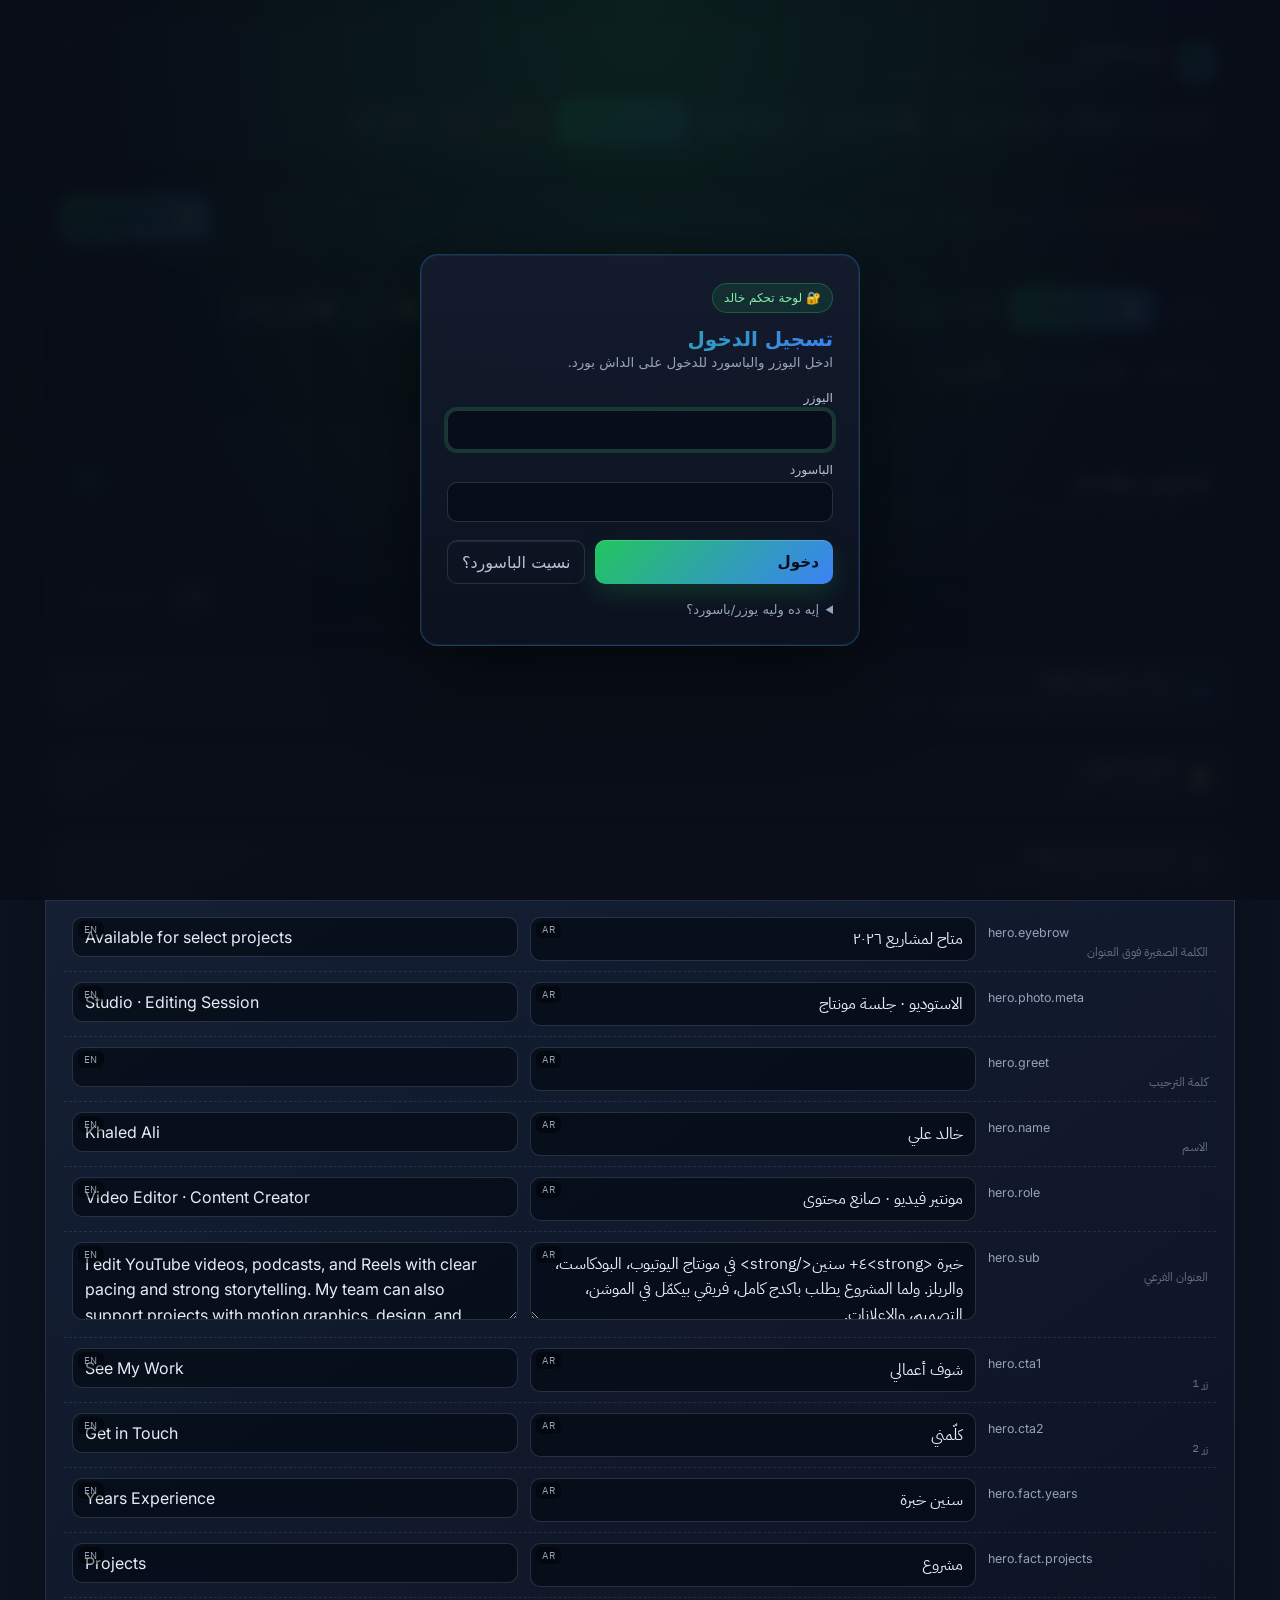
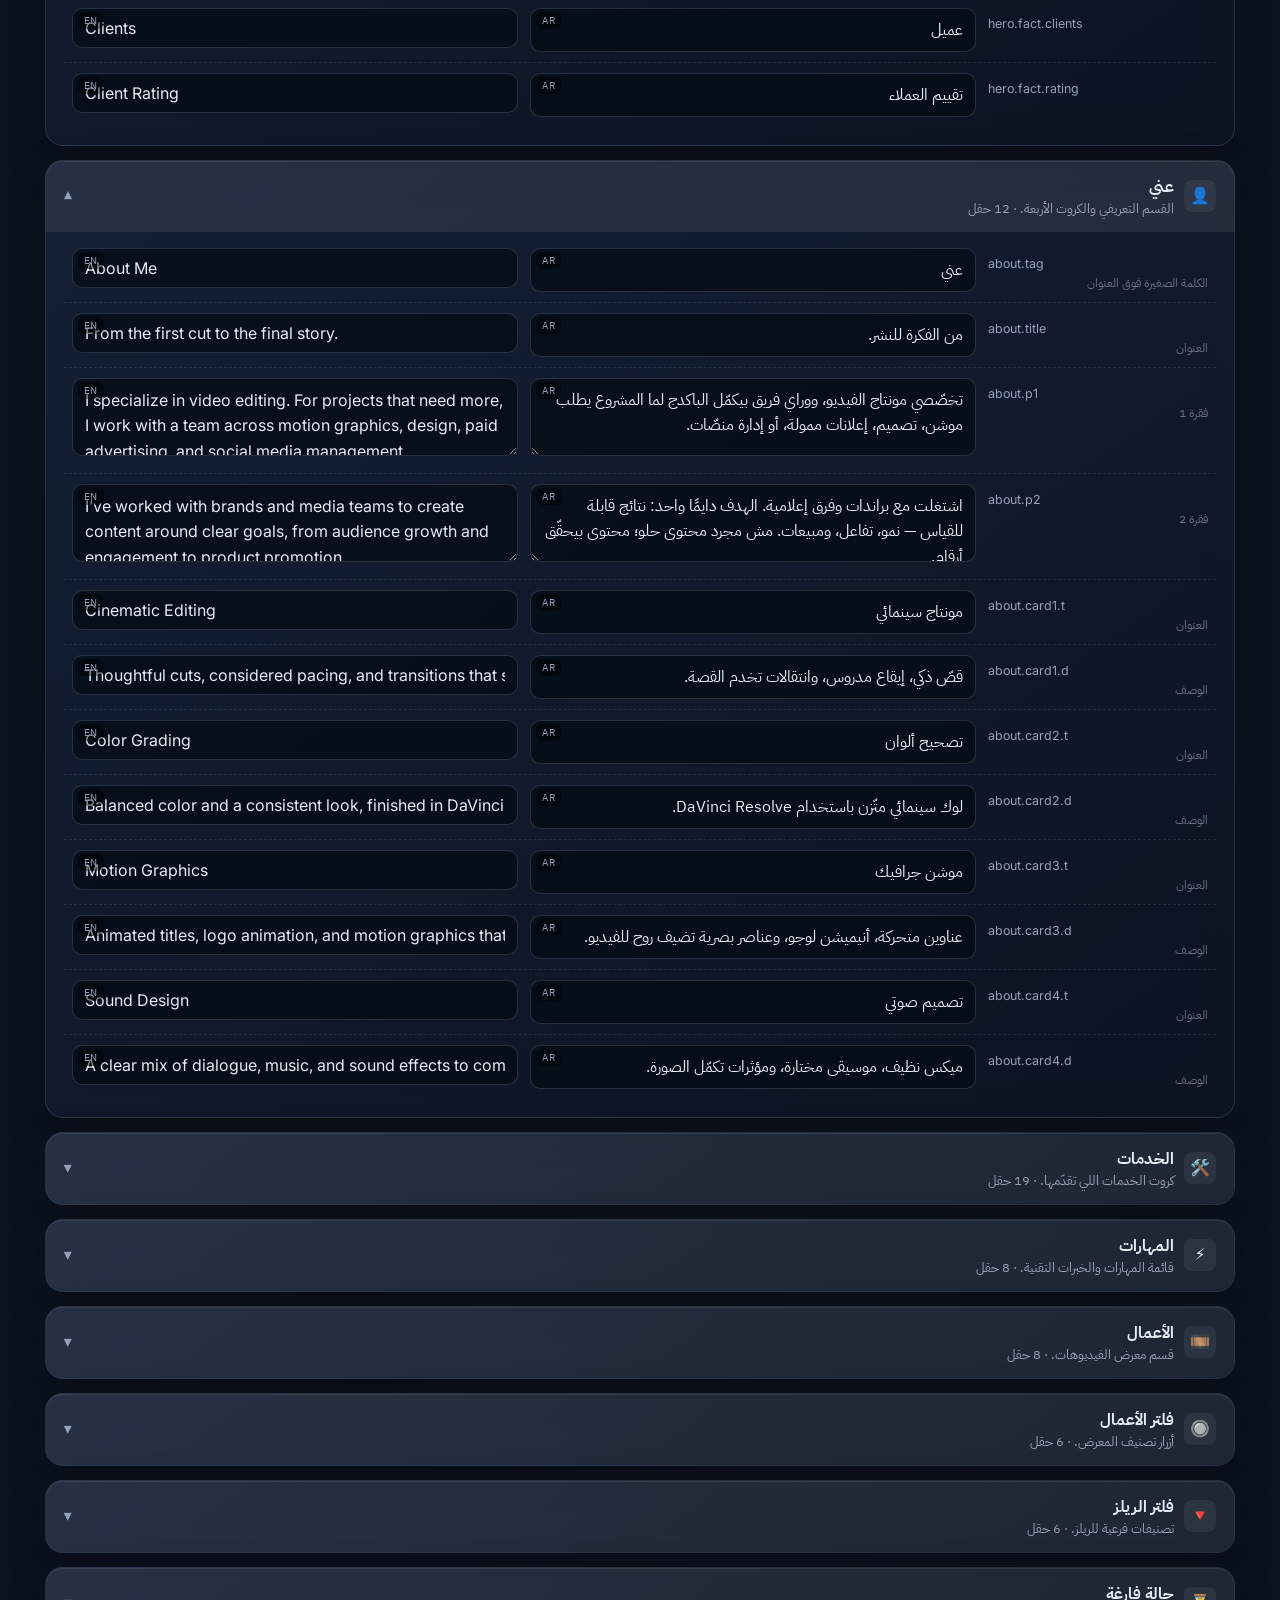
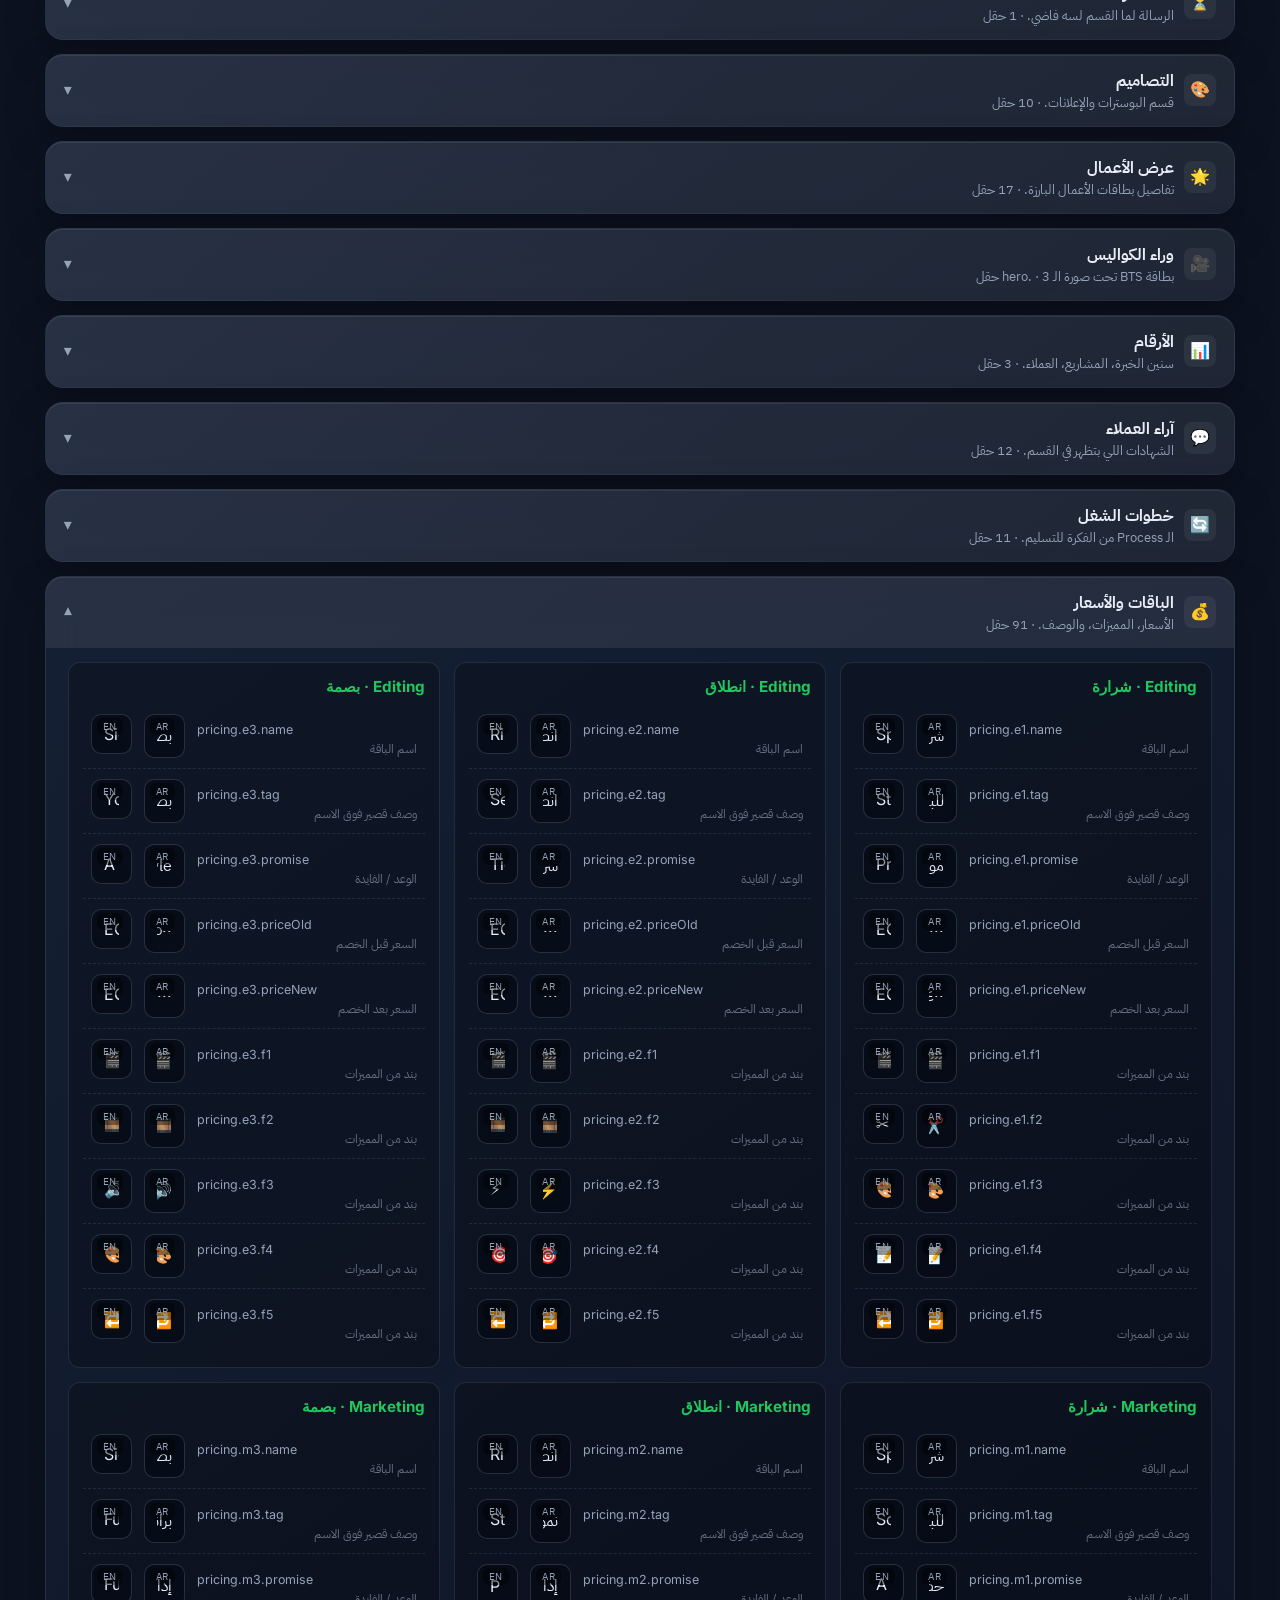
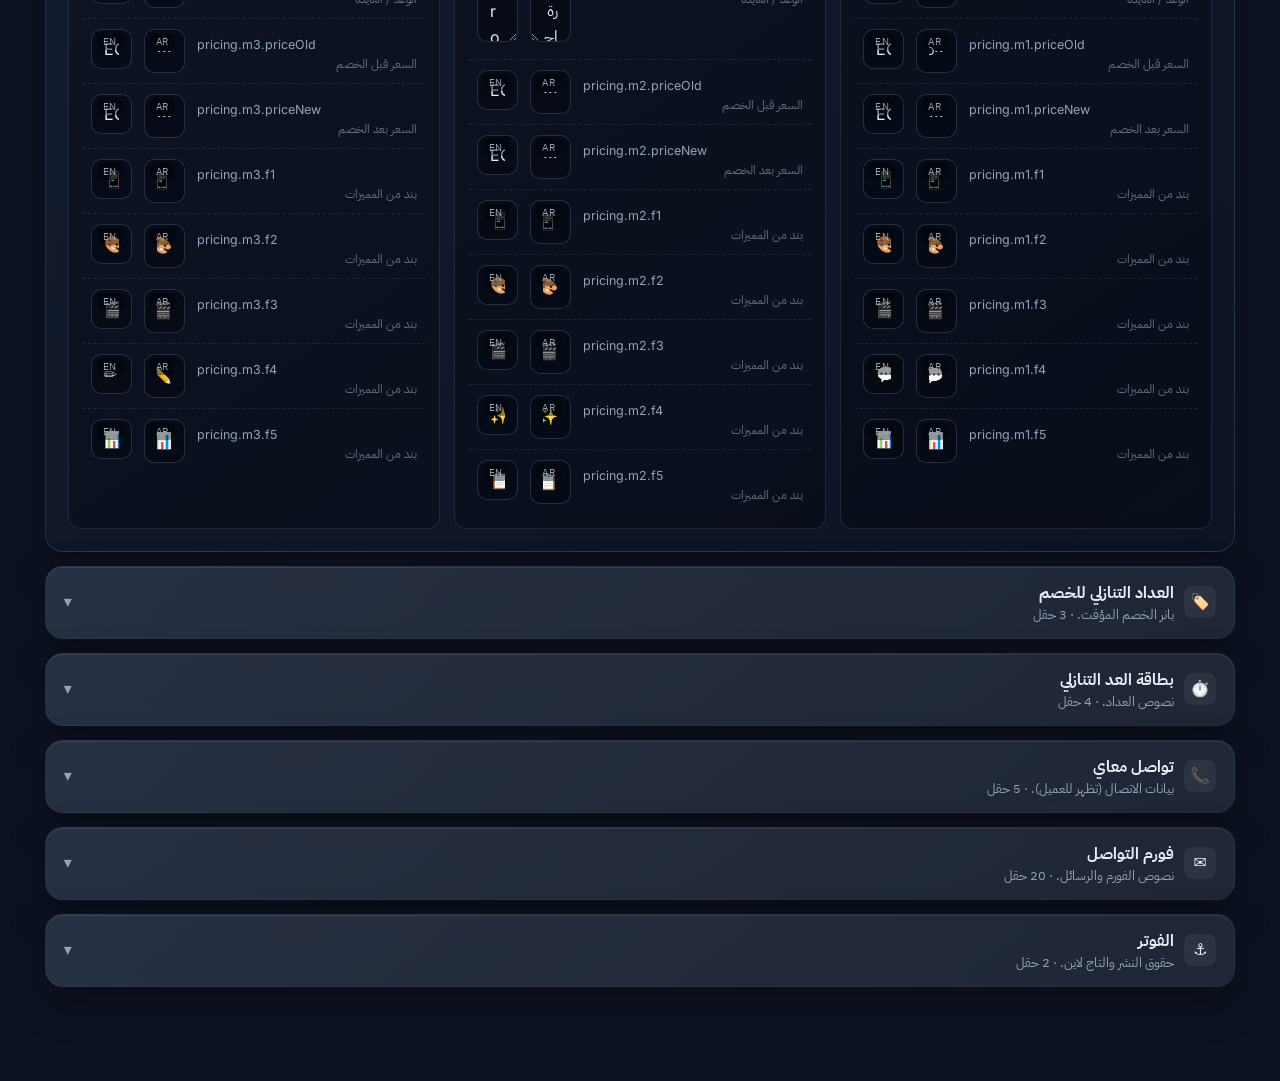
<file: admin.html>
<!doctype html>
<html lang="ar" dir="rtl">
<head>
<meta charset="utf-8" />
<meta name="viewport" content="width=device-width, initial-scale=1" />
<meta name="robots" content="noindex, nofollow" />
<title>لوحة التحكم — Khaled Ali</title>
<link rel="icon" href="data:image/svg+xml,%3Csvg xmlns='http://www.w3.org/2000/svg' viewBox='0 0 64 64'%3E%3Crect width='64' height='64' rx='14' fill='%230a0e1a'/%3E%3Ctext x='50%25' y='54%25' text-anchor='middle' dominant-baseline='middle' font-family='Inter,Arial,sans-serif' font-weight='800' font-size='30' fill='%2322c55e'%3EAdmin%3C/text%3E%3C/svg%3E" />
<link rel="preconnect" href="https://fonts.googleapis.com" />
<link rel="preconnect" href="https://fonts.gstatic.com" crossorigin />
<link href="https://fonts.googleapis.com/css2?family=IBM+Plex+Sans+Arabic:wght@300;400;500;600;700&family=Inter:wght@400;500;600;700&display=swap" rel="stylesheet" />
<style>
:root {
  --bg: #0c1220;
  --bg-2: #151f32;
  --surface: rgba(255,255,255,0.04);
  --surface-2: rgba(255,255,255,0.08);
  --border: rgba(148,163,184,0.16);
  --border-2: rgba(148,163,184,0.26);
  --text: #e6edf6;
  --muted: #94a3b8;
  --accent: #22c55e;
  --accent-2: #3b82f6;
  --warn: #f59e0b;
  --danger: #ef4444;
  --radius: 14px;
  --shadow: 0 18px 48px rgba(12,22,30,0.25);
}
* { box-sizing: border-box; }
html, body { margin:0; padding:0; background: radial-gradient(80% 60% at 90% 0%, rgba(167,180,234,.12), transparent 72%), radial-gradient(70% 55% at 0% 30%, rgba(124,205,186,.10), transparent 70%), linear-gradient(145deg, var(--bg), var(--bg-2)); color: var(--text); font-family: 'IBM Plex Sans Arabic','Inter','Segoe UI',Tahoma,system-ui,sans-serif; min-height: 100vh; }
a { color: var(--accent); text-decoration: none; }

/* ===== Layout ===== */
.shell { max-width: 1200px; margin: 0 auto; padding: 24px clamp(16px, 3vw, 32px) 80px; }
header.topbar {
  position: sticky; top: 0; z-index: 50;
  display: flex; align-items: center; justify-content: space-between; gap: 16px;
  padding: 14px 18px; margin-bottom: 24px;
  background: rgba(38,52,62,0.82); backdrop-filter: blur(20px); -webkit-backdrop-filter: blur(20px);
  border: 1px solid var(--border); border-radius: var(--radius);
  box-shadow: var(--shadow);
}
header.topbar .brand { display: flex; align-items: center; gap: 12px; }
header.topbar .brand .logo {
  width: 38px; height: 38px; border-radius: 10px;
  background: linear-gradient(135deg, var(--accent), var(--accent-2));
  display: grid; place-items: center; font-weight: 800; color: #0a0e1a;
}
header.topbar h1 { font-size: 1.1rem; margin: 0; }
header.topbar .sub { color: var(--muted); font-size: 0.85rem; }
header.topbar .actions { display: flex; gap: 8px; flex-wrap: wrap; }

button, .btn {
  font: inherit; cursor: pointer;
  padding: 9px 14px; border-radius: 10px;
  border: 1px solid var(--border-2);
  background: var(--surface-2); color: var(--text);
  transition: transform .12s ease, background .12s ease, border-color .12s ease;
  display: inline-flex; align-items: center; gap: 6px;
}
[hidden] { display: none !important; }
button:hover, .btn:hover { background: rgba(255,255,255,0.10); transform: translateY(-1px); }
button.primary { background: linear-gradient(135deg, var(--accent), var(--accent-2)); color: #0a0e1a; border-color: transparent; font-weight: 700; }
button.primary:hover { filter: brightness(1.05); }
button.warn { background: rgba(245,158,11,0.14); border-color: rgba(245,158,11,0.4); color: var(--warn); }
button.danger { background: rgba(239,68,68,0.10); border-color: rgba(239,68,68,0.4); color: var(--danger); }

/* ===== Toolbar ===== */
.toolbar {
  display: flex; flex-wrap: wrap; align-items: center; gap: 10px;
  padding: 12px 14px; margin-bottom: 18px;
  background: var(--surface); border: 1px solid var(--border); border-radius: var(--radius);
}
.toolbar .search {
  flex: 1; min-width: 220px;
  position: relative;
}
.toolbar .search input {
  width: 100%; padding: 9px 14px; padding-inline-start: 36px;
  border-radius: 10px; border: 1px solid var(--border-2);
  background: rgba(0,0,0,0.25); color: var(--text); font: inherit;
  outline: none;
}
.toolbar .search::before {
  content: "🔍"; position: absolute; inset-inline-start: 10px; top: 50%; transform: translateY(-50%);
  font-size: 14px; opacity: .7;
}
.toolbar .filter {
  display: inline-flex; padding: 4px; gap: 4px;
  background: rgba(0,0,0,0.25); border-radius: 10px;
}
.toolbar .filter button {
  padding: 6px 12px; border: 0; background: transparent; color: var(--muted); border-radius: 8px;
}
.toolbar .filter button.active { background: var(--surface-2); color: var(--text); }

.status-pill {
  display: inline-flex; align-items: center; gap: 6px;
  padding: 4px 10px; border-radius: 999px;
  font-size: 0.78rem; font-weight: 600;
  background: rgba(34,197,94,0.12); color: var(--accent); border: 1px solid rgba(34,197,94,0.3);
  transition: background .2s ease, color .2s ease, border-color .2s ease;
}
.status-pill.dirty { background: rgba(245,158,11,0.12); color: var(--warn); border-color: rgba(245,158,11,0.3); }
.status-pill[data-sync="pending"] { background: rgba(245,158,11,0.16); color: var(--warn); border-color: rgba(245,158,11,0.4); }
.status-pill[data-sync="saving"] { background: rgba(59,130,246,0.16); color: #60a5fa; border-color: rgba(59,130,246,0.4); }
.status-pill[data-sync="synced"] { background: rgba(34,197,94,0.16); color: var(--accent); border-color: rgba(34,197,94,0.4); }
.status-pill[data-sync="error"] { background: rgba(239,68,68,0.16); color: #f87171; border-color: rgba(239,68,68,0.4); cursor: pointer; }
.status-pill[data-sync="offline"] { background: rgba(148,163,184,0.16); color: var(--muted); border-color: rgba(148,163,184,0.3); }
.status-pill[data-sync="saving"] .dot,
.status-pill[data-sync="pending"] .dot { animation: ghPulse 1.4s ease-in-out infinite; }
.status-pill .dot { width: 8px; height: 8px; border-radius: 50%; background: currentColor; }

/* Persistent sync banner — shows under the GH bar when there are uncommitted drafts */
.sync-banner {
  display: none; align-items: center; gap: 12px; flex-wrap: wrap;
  padding: 10px 16px; margin: 10px 0 14px;
  background: rgba(245,158,11,0.1); border: 1px solid rgba(245,158,11,0.35);
  border-radius: var(--radius); color: var(--warn); font-size: 0.88rem;
}
.sync-banner.visible { display: flex; }
.sync-banner.error { background: rgba(239,68,68,0.1); border-color: rgba(239,68,68,0.4); color: #f87171; }
.sync-banner b { color: var(--text); }
.sync-banner button {
  margin-inline-start: auto;
  padding: 6px 14px; border-radius: 8px; border: 0;
  background: var(--accent); color: #0b1020; font-weight: 700; cursor: pointer;
  font-size: 0.85rem;
}
.sync-banner button.ghost {
  background: transparent; color: var(--text); border: 1px solid var(--border);
}

/* ===== Section accordion ===== */
.section {
  background: var(--surface); border: 1px solid var(--border); border-radius: var(--radius);
  margin-bottom: 14px; overflow: hidden;
}
.section.hidden { display: none; }
.section > .head {
  display: flex; align-items: center; justify-content: space-between; gap: 10px;
  padding: 14px 18px; cursor: pointer;
  background: var(--surface-2);
  user-select: none;
}
.section > .head:hover { background: rgba(255,255,255,0.06); }
.section > .head .left { display: flex; align-items: center; gap: 10px; }
.section > .head .icon { width: 32px; height: 32px; border-radius: 8px; background: rgba(255,255,255,0.06); display: grid; place-items: center; font-size: 16px; }
.section > .head .title { font-weight: 700; font-size: 1.0rem; }
.section > .head .count { color: var(--muted); font-size: 0.82rem; }
.section > .head .chev { color: var(--muted); transition: transform .2s ease; }
.section.open > .head .chev { transform: rotate(180deg); }
.section > .body { display: none; padding: 6px 18px 18px; }
.section.open > .body { display: block; }

/* ===== Field row ===== */
.field {
  display: grid; grid-template-columns: 220px 1fr 1fr; gap: 12px; align-items: start;
  padding: 10px 8px;
  border-bottom: 1px dashed var(--border);
}
.field:last-child { border-bottom: 0; }
.field.dirty { background: rgba(245,158,11,0.05); border-radius: 8px; }
.field .label {
  display: flex; flex-direction: column; gap: 3px;
  padding-top: 8px;
}
.field .label .key { font-family: 'Inter','SFMono-Regular',Menlo,Consolas,monospace; font-size: 0.78rem; color: var(--muted); direction: ltr; text-align: start; }
.field .label .hint { font-size: 0.74rem; color: rgba(141,150,168,0.7); }
.field .input-wrap { position: relative; }
.field .input-wrap .lang-tag {
  position: absolute; top: 4px; inset-inline-end: 6px;
  background: rgba(0,0,0,0.4); padding: 1px 6px; border-radius: 6px;
  font-size: 0.65rem; color: var(--muted); letter-spacing: 0.5px;
}
.field input, .field textarea {
  width: 100%; padding: 9px 12px;
  border-radius: 10px; border: 1px solid var(--border);
  background: rgba(0,0,0,0.30); color: var(--text);
  font: inherit; resize: vertical; min-height: 38px;
  outline: none;
}
.field input:focus, .field textarea:focus { border-color: var(--accent); }
.field textarea { min-height: 78px; line-height: 1.6; }
.field input.ar, .field textarea.ar { font-family: 'IBM Plex Sans Arabic','Segoe UI',Tahoma,sans-serif; direction: rtl; text-align: right; }
.field input.en, .field textarea.en { font-family: 'Inter',system-ui,sans-serif; direction: ltr; text-align: left; }

@media (max-width: 800px) {
  .field { grid-template-columns: 1fr; }
  .field .label { padding-top: 0; }
  header.topbar { flex-direction: column; align-items: stretch; }
  header.topbar .actions { justify-content: stretch; }
  header.topbar .actions .btn { flex: 1; justify-content: center; }
}

/* ===== Pricing special table ===== */
.pricing-grid {
  display: grid; grid-template-columns: repeat(auto-fit, minmax(290px, 1fr)); gap: 14px;
  margin: 8px 4px 4px;
}
.pricing-card {
  background: rgba(0,0,0,0.25); border: 1px solid var(--border); border-radius: 12px;
  padding: 14px;
}
.pricing-card h4 {
  margin: 0 0 8px; font-size: 0.95rem; font-family: 'Inter','SFMono-Regular',Menlo,Consolas,monospace; color: var(--accent);
  display: flex; align-items: center; justify-content: space-between;
}
.pricing-card .badge { background: rgba(34,197,94,0.15); border: 1px solid rgba(34,197,94,0.3); color: var(--accent); font-size: 0.7rem; padding: 2px 8px; border-radius: 999px; font-family: 'IBM Plex Sans Arabic','Segoe UI',Tahoma,sans-serif; }
.pricing-card .price-row { display: grid; grid-template-columns: 1fr 1fr; gap: 8px; margin-top: 6px; }
.pricing-card .price-row label { font-size: 0.78rem; color: var(--muted); display: block; margin-bottom: 4px; }
.pricing-card .price-row input { padding: 7px 10px; }

/* ===== Toast ===== */
.toast-wrap { position: fixed; bottom: 24px; inset-inline-end: 24px; display: flex; flex-direction: column; gap: 10px; z-index: 100; }
.toast {
  padding: 12px 16px; border-radius: 10px;
  background: var(--surface-2); border: 1px solid var(--border-2);
  box-shadow: var(--shadow); animation: pop .22s ease;
  display: flex; align-items: center; gap: 10px;
}
.toast.success { border-color: rgba(34,197,94,0.4); }
.toast.error { border-color: rgba(239,68,68,0.4); }
@keyframes pop { from { opacity: 0; transform: translateY(8px); } to { opacity: 1; transform: translateY(0); } }

/* ===== Modal ===== */
.modal-bg {
  position: fixed; inset: 0; background: rgba(0,0,0,0.6); backdrop-filter: blur(4px);
  display: none; align-items: center; justify-content: center; z-index: 80;
}
.modal-bg.open { display: flex; }
.modal {
  background: var(--bg-2); border: 1px solid var(--border-2); border-radius: 16px;
  padding: 24px; max-width: 420px; width: calc(100% - 32px);
  box-shadow: var(--shadow);
}
.modal h3 { margin: 0 0 8px; font-size: 1.1rem; }
.modal p { margin: 0 0 16px; color: var(--muted); font-size: 0.9rem; line-height: 1.7; }
.modal .modal-actions { display: flex; gap: 8px; justify-content: flex-end; }

/* ===== Empty state ===== */
.empty { padding: 40px 20px; text-align: center; color: var(--muted); }
.empty .em { font-size: 2.4rem; margin-bottom: 6px; }

/* ===== GitHub bar ===== */
.gh-bar {
  background: linear-gradient(135deg, rgba(59,130,246,0.10), rgba(34,197,94,0.10));
  border: 1px solid var(--border-2);
  border-radius: var(--radius);
  padding: 12px 16px; margin-bottom: 18px;
  display: flex; flex-wrap: wrap; align-items: center; gap: 10px;
  animation: pop .35s ease;
}
.gh-bar.connected { border-color: rgba(34,197,94,0.45); background: linear-gradient(135deg, rgba(34,197,94,0.12), rgba(34,197,94,0.04)); }
.gh-bar .gh-status {
  display: inline-flex; align-items: center; gap: 8px;
  padding: 6px 12px; border-radius: 999px;
  background: rgba(245,158,11,0.10); color: var(--warn);
  border: 1px solid rgba(245,158,11,0.35);
  font-weight: 700; font-size: 0.85rem;
}
.gh-bar.connected .gh-status { background: rgba(34,197,94,0.14); color: var(--accent); border-color: rgba(34,197,94,0.4); }
.gh-bar .gh-status .dot { width: 8px; height: 8px; border-radius: 50%; background: currentColor; animation: ghPulse 1.6s ease-in-out infinite; }
@keyframes ghPulse { 0%,100% { opacity:1; transform:scale(1); } 50% { opacity:.5; transform:scale(1.3); } }
.gh-bar .gh-info { color: var(--muted); font-size: 0.85rem; flex: 1; min-width: 220px; }
.gh-bar .gh-info b { color: var(--text); }
.gh-bar .gh-actions { display: flex; gap: 6px; flex-wrap: wrap; }

.gh-form-modal { max-width: 480px; }
.gh-form { display: grid; gap: 12px; margin-bottom: 14px; }
.gh-form label { display: flex; flex-direction: column; gap: 4px; font-size: 0.82rem; color: var(--muted); }
.gh-form input { padding: 9px 12px; border-radius: 10px; border: 1px solid var(--border); background: rgba(0,0,0,0.30); color: var(--text); font: inherit; outline: none; }
.gh-form input:focus { border-color: var(--accent); }
.gh-form .help { color: var(--muted); font-size: 0.78rem; line-height: 1.6; }
.gh-form .help a { color: var(--accent-2); }
.gh-form .grid2 { display: grid; grid-template-columns: 1fr 1fr; gap: 10px; }
@media (max-width: 600px) { .gh-form .grid2 { grid-template-columns: 1fr; } }

/* ===== Images panel ===== */
.images-grid {
  display: grid; grid-template-columns: repeat(auto-fill, minmax(160px, 1fr)); gap: 12px;
  margin-top: 16px;
}
.image-card {
  background: var(--surface); border: 1px solid var(--border); border-radius: 12px;
  overflow: hidden; transition: transform .18s ease, border-color .18s ease;
  display: flex; flex-direction: column;
}
.image-card:hover { transform: translateY(-3px); border-color: rgba(34,197,94,0.4); }
.image-card .thumb { aspect-ratio: 4/3; background: #0f172a; display: grid; place-items: center; overflow: hidden; }
.image-card .thumb img { width: 100%; height: 100%; object-fit: cover; }
.image-card .meta { padding: 8px 10px; }
.image-card .name { font-family: 'Inter',monospace; font-size: 0.78rem; color: var(--text); word-break: break-all; }
.image-card .size { color: var(--muted); font-size: 0.72rem; margin-top: 2px; }
.image-card .row-actions { display: flex; gap: 4px; padding: 0 8px 8px; }
.image-card .row-actions button { flex: 1; padding: 5px 8px; font-size: 0.75rem; }
.dropzone {
  border: 2px dashed var(--border-2); border-radius: 14px; padding: 30px 20px;
  text-align: center; color: var(--muted);
  background: rgba(255,255,255,0.02);
  transition: border-color .2s ease, background .2s ease, transform .25s ease;
}
.dropzone.over { border-color: var(--accent); background: rgba(34,197,94,0.07); transform: scale(1.01); }
.dropzone .em { font-size: 2.6rem; margin-bottom: 8px; }
.dropzone input[type=file] { display: none; }
.dropzone .pick {
  display: inline-block; margin-top: 12px;
  padding: 9px 16px; border-radius: 10px;
  background: linear-gradient(135deg, var(--accent), var(--accent-2));
  color: #0a0e1a; font-weight: 700; cursor: pointer;
}

/* ===== v3: Theme + Designs panel UI ===== */
.theme-color {
  display: grid; grid-template-columns: 1fr auto auto; gap: 10px;
  align-items: center; padding: 8px 0;
  border-bottom: 1px dashed var(--border);
}
.theme-color:last-child { border-bottom: 0; }
.theme-color > span { color: var(--text); font-size: 0.88rem; }
.theme-color input[type="color"] {
  width: 44px; height: 30px; border-radius: 8px; cursor: pointer;
  border: 1px solid var(--border-2); background: transparent; padding: 2px;
}
.theme-color code {
  font-size: 0.75rem; color: var(--muted);
  font-family: monospace; min-width: 64px; text-align: center;
  padding: 4px 6px; background: var(--surface-2); border-radius: 6px;
}
.opt-row {
  display: flex; align-items: center; gap: 8px; padding: 8px 10px;
  border: 1px solid var(--border); border-radius: 10px;
  cursor: pointer; transition: background .15s ease, border-color .15s ease;
}
.opt-row:hover { background: var(--surface-2); border-color: var(--accent); }
.opt-row input { accent-color: var(--accent); width: 16px; height: 16px; }
.theme-preset { font-size: 0.78rem; padding: 6px 10px; }
.theme-card select {
  width: 100%; padding: 8px 10px; border-radius: 10px;
  background: var(--surface-2); color: var(--text);
  border: 1px solid var(--border-2); font: inherit; cursor: pointer;
}

/* Designs panel cards */
.design-list {
  display: grid; gap: 12px;
  grid-template-columns: repeat(auto-fill, minmax(220px, 1fr));
  margin-top: 14px;
}
.design-list-card {
  position: relative;
  background: var(--surface); border: 1px solid var(--border);
  border-radius: 14px; overflow: hidden;
  transition: transform .2s ease, border-color .2s ease, box-shadow .25s ease;
  display: flex; flex-direction: column;
}
.design-list-card:hover { transform: translateY(-2px); border-color: var(--accent); box-shadow: 0 12px 30px -10px rgba(34,197,94,0.4); }
.design-list-card .thumb {
  aspect-ratio: 4/5; background: var(--surface-2);
  background-size: cover; background-position: center;
}
.design-list-card .body { padding: 10px 12px 12px; display: flex; flex-direction: column; gap: 6px; }
.design-list-card input[type="text"] {
  width: 100%; padding: 6px 8px; border-radius: 8px;
  background: rgba(0,0,0,0.25); border: 1px solid var(--border);
  color: var(--text); font: inherit; font-size: 0.85rem;
}
.design-list-card input[type="text"]:focus { border-color: var(--accent); outline: none; }
.design-list-card .meta { display: flex; gap: 4px; }
.design-list-card .meta input { flex: 1; }
.design-list-card .meta input.tag { flex: 0 0 70px; }
.design-list-card .row-actions { display: flex; gap: 4px; padding: 0 12px 10px; }
.design-list-card .row-actions button { flex: 1; padding: 5px 8px; font-size: 0.75rem; }
.design-list-card.dragging { opacity: 0.4; transform: rotate(-1deg); }

/* v3: Sticky save bar at the bottom */
.sticky-save {
  position: sticky; bottom: 0;
  background: linear-gradient(to top, rgba(10,14,26,0.97) 60%, transparent);
  margin-top: 14px;
  padding: 10px 4px 6px;
  display: none;
  align-items: center; gap: 10px;
  backdrop-filter: blur(6px);
  border-top: 1px solid var(--border);
  z-index: 90;
}
.sticky-save.visible { display: flex; }
.sticky-save .changed-info { color: var(--muted); font-size: 0.86rem; }
.sticky-save .btn { padding: 9px 14px; }

/* Subtle stagger animation for newly rendered sections */
.section { animation: secIn .35s ease both; }
@keyframes secIn { from { opacity: 0; transform: translateY(6px); } to { opacity: 1; transform: translateY(0); } }
.field { animation: fieldIn .25s ease both; }
@keyframes fieldIn { from { opacity: 0; transform: translateX(4px); } to { opacity: 1; transform: translateX(0); } }

/* ===== v2: Ripple effect for buttons ===== */
button, .btn { position: relative; overflow: hidden; }
.ripple {
  position: absolute; border-radius: 50%; pointer-events: none;
  background: rgba(255,255,255,0.35);
  transform: scale(0); animation: rippleAnim .55s ease-out;
}
@keyframes rippleAnim { to { transform: scale(2.5); opacity: 0; } }

/* ===== v2: Command Palette (Cmd+K) ===== */
.cmd-palette-bg {
  position: fixed; inset: 0; background: rgba(0,0,0,0.65); backdrop-filter: blur(6px);
  display: none; align-items: flex-start; justify-content: center; z-index: 200;
  padding-top: 12vh;
}
.cmd-palette-bg.open { display: flex; animation: cpFade .15s ease; }
@keyframes cpFade { from { opacity:0; } to { opacity:1; } }
.cmd-palette {
  width: min(640px, calc(100% - 32px));
  background: var(--bg-2); border: 1px solid var(--border-2); border-radius: 14px;
  box-shadow: 0 20px 60px rgba(0,0,0,0.5);
  overflow: hidden;
  animation: cpSlide .22s cubic-bezier(.34,1.4,.64,1);
}
@keyframes cpSlide { from { transform: translateY(-12px) scale(.97); opacity:0; } to { transform: translateY(0) scale(1); opacity:1; } }
.cmd-palette input {
  width: 100%; padding: 18px 22px; border: 0; outline: 0;
  background: transparent; color: var(--text); font: inherit; font-size: 1.05rem;
  border-bottom: 1px solid var(--border);
}
.cmd-palette input::placeholder { color: var(--muted); }
.cmd-palette .results { max-height: 50vh; overflow-y: auto; }
.cmd-result {
  display: flex; align-items: center; gap: 12px; padding: 11px 18px;
  cursor: pointer; border-bottom: 1px solid var(--border);
  transition: background .12s ease;
}
.cmd-result:hover, .cmd-result.active { background: rgba(34,197,94,0.10); }
.cmd-result .ico { font-size: 1.1rem; opacity: 0.85; }
.cmd-result .text .title { font-weight: 700; font-size: 0.92rem; }
.cmd-result .text .sub { font-size: 0.77rem; color: var(--muted); margin-top: 1px; max-width: 380px; overflow: hidden; text-overflow: ellipsis; white-space: nowrap; }

/* Flash effect when jumping to a field via Cmd+K */
.field-flash { animation: fieldFlash 1.4s ease; }
@keyframes fieldFlash {
  0% { box-shadow: 0 0 0 0 rgba(34,197,94,0); }
  20% { box-shadow: 0 0 0 4px rgba(34,197,94,0.55); }
  100% { box-shadow: 0 0 0 0 rgba(34,197,94,0); }
}
.cmd-result .key { margin-inline-start: auto; font-family: 'Inter',monospace; font-size: 0.72rem; color: var(--muted); padding: 2px 7px; background: rgba(255,255,255,0.06); border-radius: 6px; }
.cmd-palette .footer { padding: 8px 18px; font-size: 0.74rem; color: var(--muted); border-top: 1px solid var(--border); display:flex; gap:14px; flex-wrap:wrap; }
.cmd-palette .footer kbd {
  font-family: 'Inter',monospace; font-size: 0.7rem; padding: 1px 6px;
  background: var(--surface-2); border: 1px solid var(--border-2); border-radius: 5px;
}

/* ===== v2: Live preview pane ===== */
body.preview-open .shell { max-width: none; padding-inline-end: calc(min(45vw, 600px) + 24px); transition: padding .25s ease; }
.preview-pane {
  position: fixed;
  top: 0; bottom: 0;
  inset-inline-end: 0;
  width: min(45vw, 600px);
  height: 100vh;
  background: var(--bg-2);
  border-inline-start: 2px solid var(--border-2);
  display: none; flex-direction: column;
  z-index: 40; box-shadow: -10px 0 30px rgba(0,0,0,0.4);
  animation: paneSlide .3s ease;
}
.preview-pane.open { display: flex; }
@keyframes paneSlide { from { transform: translateX(100%); } to { transform: translateX(0); } }
html[dir="rtl"] .preview-pane { animation-name: paneSlideRtl; }
@keyframes paneSlideRtl { from { transform: translateX(-100%); } to { transform: translateX(0); } }
.preview-pane .pp-head {
  display: flex; align-items: center; gap: 10px;
  padding: 12px 16px; border-bottom: 1px solid var(--border); flex-wrap: wrap;
}
.preview-pane .pp-head .pp-title { font-weight: 700; flex: 1; }
.preview-pane .pp-head .live-dot { width: 8px; height: 8px; border-radius: 50%; background: var(--accent); animation: ghPulse 1.4s ease-in-out infinite; }
.preview-pane .pp-head select { padding: 6px 10px; border-radius: 8px; background: rgba(0,0,0,0.3); color: var(--text); border: 1px solid var(--border); font: inherit; }
.preview-pane .pp-frame-wrap { flex: 1; position: relative; background: var(--bg); }
.preview-pane iframe { width: 100%; height: 100%; border: 0; background: var(--bg); }
.preview-pane .pp-overlay {
  position: absolute; inset: 0; pointer-events: none;
  display: flex; align-items: flex-start; justify-content: center;
  padding-top: 12px;
}
.preview-pane .pp-overlay .pp-toast {
  background: rgba(34,197,94,0.95); color: #0a0e1a; font-weight: 700;
  padding: 6px 14px; border-radius: 999px; font-size: 0.78rem;
  opacity: 0; transform: translateY(-8px); transition: opacity .25s ease, transform .25s ease;
}
.preview-pane .pp-overlay.show .pp-toast { opacity: 1; transform: translateY(0); }
@media (max-width: 900px) {
  body.preview-open .shell { padding-inline-end: 24px; }
  .preview-pane { width: 100%; inset-inline-start: 0; }
}

/* ===== v2: Diff viewer ===== */
.diff-modal { max-width: 720px; width: calc(100% - 32px); }
.diff-list { max-height: 50vh; overflow-y: auto; padding: 4px; }
.diff-row {
  background: var(--surface); border: 1px solid var(--border); border-radius: 10px;
  padding: 10px 12px; margin-bottom: 8px;
}
.diff-row .key {
  font-family: 'Inter',monospace; font-size: 0.78rem; color: var(--accent);
  margin-bottom: 4px;
}
.diff-row .lang-tag { display: inline-block; font-size: 0.7rem; padding: 1px 6px; border-radius: 5px; background: rgba(59,130,246,0.15); color: var(--accent-2); margin-inline-end: 6px; }
.diff-row .old, .diff-row .new {
  padding: 6px 10px; border-radius: 8px; font-size: 0.85rem; line-height: 1.5;
  white-space: pre-wrap; word-break: break-word;
}
.diff-row .old { background: rgba(239,68,68,0.10); border-left: 3px solid var(--danger); margin-bottom: 4px; }
.diff-row .new { background: rgba(34,197,94,0.10); border-left: 3px solid var(--accent); }
html[dir="rtl"] .diff-row .old, html[dir="rtl"] .diff-row .new { border-left: 0; border-right: 3px solid; }
html[dir="rtl"] .diff-row .old { border-right-color: var(--danger); }
html[dir="rtl"] .diff-row .new { border-right-color: var(--accent); }
.diff-row .new::before, .diff-row .old::before { font-weight: 800; opacity: 0.7; margin-inline-end: 6px; }
.diff-row .old::before { content: '−'; color: var(--danger); }
.diff-row .new::before { content: '+'; color: var(--accent); }

/* ===== v2: Drag handle for video rows ===== */
.videos-row { cursor: default; }
.videos-row .drag-handle {
  cursor: grab; user-select: none; padding: 0 6px; color: var(--muted);
  font-size: 1.25rem; line-height: 1; opacity: 0.7;
  transition: opacity .15s ease, color .15s ease, transform .15s ease;
}
.videos-row .drag-handle:hover { opacity: 1; color: var(--accent); transform: scale(1.1); }
.videos-row.dragging { opacity: 0.4; transform: scale(.98); transition: opacity .15s ease, transform .15s ease; }
.videos-row.drop-target {
  border-color: var(--accent) !important;
  box-shadow: 0 0 0 2px rgba(34,197,94,0.4);
}

/* ===== v2: Pages deploy indicator ===== */
.deploy-toast {
  position: fixed; bottom: 24px; inset-inline-start: 24px; z-index: 110;
  background: var(--bg-2); border: 1px solid var(--border-2);
  border-radius: 12px; padding: 14px 18px; min-width: 280px;
  box-shadow: var(--shadow); display: none; flex-direction: column; gap: 6px;
  animation: pop .25s ease;
}
.deploy-toast.show { display: flex; }
.deploy-toast .head { display: flex; align-items: center; gap: 10px; font-weight: 700; }
.deploy-toast .stage { font-size: 0.84rem; color: var(--muted); }
.deploy-toast .bar { height: 4px; border-radius: 2px; background: rgba(255,255,255,0.08); overflow: hidden; }
.deploy-toast .bar > span { display: block; height: 100%; width: 0%; background: linear-gradient(90deg, var(--accent), var(--accent-2)); transition: width .4s ease; }
.deploy-toast.done .bar > span { width: 100% !important; }
.deploy-toast.error .bar > span { background: var(--danger) !important; }
.deploy-toast a { font-size: 0.82rem; }

/* ===== Tabs (top-level panel switcher) ===== */
.panel-tabs {
  display: flex; flex-wrap: wrap; padding: 4px; gap: 4px;
  background: var(--surface); border: 1px solid var(--border);
  border-radius: 12px; margin-bottom: 18px;
  max-width: 100%;
}
.panel-tabs button {
  padding: 10px 18px; border: 0; background: transparent; color: var(--muted);
  border-radius: 9px; font: inherit; font-weight: 600;
  white-space: nowrap; cursor: pointer;
  transition: background .2s ease, color .2s ease, transform .15s ease;
}
.panel-tabs button:hover { background: var(--surface-2); color: var(--text); }
.panel-tabs button.active { background: linear-gradient(135deg, var(--accent), var(--accent-2)); color: #0a0e1a; }
/* Sticky horizontal-scroll panel tabs on mobile so user always sees them */
@media (max-width: 700px) {
  header.topbar { position: relative; top: auto; }
  header.topbar .actions {
    display: grid; grid-template-columns: repeat(2, minmax(0, 1fr));
    gap: 7px;
  }
  header.topbar .actions .btn { min-width: 0; min-height: 42px; padding: 8px 9px; font-size: .82rem; }
  .shell { padding: 12px 12px 76px; }
  .gh-bar { align-items: stretch; }
  .gh-bar .gh-info { min-width: 0; flex-basis: 100%; }
  .gh-bar .gh-actions { display: grid; grid-template-columns: repeat(2, minmax(0,1fr)); }
  .toolbar { padding: 10px; }
  .toolbar .search { min-width: min(220px, 100%); }
  .toolbar .filter { max-width: 100%; overflow-x: auto; }
  .toolbar .filter button { white-space: nowrap; }
  .panel-tabs {
    flex-wrap: nowrap;
    overflow-x: auto;
    overflow-y: hidden;
    -webkit-overflow-scrolling: touch;
    scrollbar-width: none;
    position: sticky; top: 0; z-index: 30;
    backdrop-filter: blur(10px);
    background: rgba(20, 22, 30, 0.92);
  }
  .panel-tabs::-webkit-scrollbar { display: none; }
  .panel-tabs button { padding: 9px 14px; font-size: 0.84rem; flex-shrink: 0; }
  .panel-tabs button:focus-visible { outline: 2px solid var(--accent); outline-offset: 2px; }
  /* Software panel: stack rows vertically on mobile */
  #softwareRoot .sw-row { grid-template-columns: 1fr !important; }
  #softwareRoot .sw-row > div:last-child {
    display: flex !important; flex-direction: row !important; flex-wrap: wrap; gap: 6px;
  }
  #softwareRoot .sw-row > div:last-child button { flex: 1; min-width: 64px; padding: 8px; font-size: 0.84rem; }
}

/* ===== Videos panel ===== */
.videos-row {
  display: grid; grid-template-columns: 80px 1fr auto; gap: 14px; align-items: center;
  padding: 12px; margin-bottom: 10px;
  background: var(--surface); border: 1px solid var(--border); border-radius: 12px;
}
.videos-row .thumb {
  width: 80px; height: 56px; border-radius: 8px; overflow: hidden;
  background: linear-gradient(135deg, #1f2937, #0f172a);
  display: grid; place-items: center; font-size: 22px; color: var(--muted);
}
.videos-row .thumb img { width: 100%; height: 100%; object-fit: cover; }
.videos-row .meta .ar-title { font-weight: 700; font-size: 0.95rem; }
.videos-row .meta .en-title { color: var(--muted); font-size: 0.8rem; direction: ltr; text-align: start; }
.videos-row .meta .badges { display: flex; gap: 6px; flex-wrap: wrap; margin-top: 6px; }
.videos-row .meta .b {
  padding: 2px 8px; border-radius: 999px; font-size: 0.72rem;
  background: rgba(34,197,94,0.12); color: var(--accent); border: 1px solid rgba(34,197,94,0.3);
}
.videos-row .meta .b.cat { background: rgba(59,130,246,0.12); color: var(--accent-2); border-color: rgba(59,130,246,0.3); }
.videos-row .meta .b.empty-url { background: rgba(239,68,68,0.12); color: var(--danger); border-color: rgba(239,68,68,0.3); }
.videos-row .actions-col { display: flex; gap: 6px; flex-wrap: wrap; justify-content: flex-end; }
.videos-row .actions-col button { padding: 6px 10px; font-size: 0.8rem; }
.videos-cat-group { margin-bottom: 22px; }
.videos-cat-group h3 {
  display: flex; align-items: center; gap: 8px; justify-content: space-between;
  margin: 0 0 10px; font-size: 1rem; color: var(--text);
  padding: 10px 14px; background: var(--surface-2); border-radius: 10px;
  border: 1px solid var(--border);
}
.videos-cat-group h3 .count { color: var(--muted); font-size: 0.8rem; font-weight: 400; }
.videos-cat-group { scroll-margin-top: 90px; }
.video-modal { max-width: 720px; }
.video-form { display: grid; grid-template-columns: 1fr 1fr; gap: 12px; margin-bottom: 14px; }
.video-form .full { grid-column: 1 / -1; }
.video-form label { display: flex; flex-direction: column; gap: 4px; font-size: 0.82rem; color: var(--muted); }
.video-form input, .video-form textarea, .video-form select {
  padding: 9px 12px; border-radius: 10px; border: 1px solid var(--border);
  background: rgba(0,0,0,0.30); color: var(--text); font: inherit; outline: none;
}
.video-form input:focus, .video-form textarea:focus, .video-form select:focus { border-color: var(--accent); }
.video-form textarea { min-height: 70px; resize: vertical; }
.video-form .ar-input { font-family: 'Cairo','Segoe UI',Tahoma,sans-serif; direction: rtl; text-align: right; }
.video-form .en-input { font-family: 'Inter',system-ui,sans-serif; direction: ltr; text-align: left; }
.video-form fieldset {
  grid-column: 1 / -1; border: 1px solid var(--border); border-radius: 10px;
  padding: 12px 14px 14px; display: grid; grid-template-columns: 1fr 1fr; gap: 10px;
}
.video-form fieldset > * { grid-column: 1 / -1; }
.video-form fieldset legend { color: var(--accent); padding: 0 6px; font-size: 0.85rem; font-weight: 700; }
@media (max-width: 700px) {
  .video-form { grid-template-columns: 1fr; }
  .videos-row { grid-template-columns: 64px 1fr; }
  .videos-row .actions-col { grid-column: 1 / -1; justify-content: stretch; }
  .videos-row .actions-col button { flex: 1; justify-content: center; }
  .videos-row .actions-col { display: grid; grid-template-columns: repeat(4, minmax(0, 1fr)); }
  .videos-row .actions-col button { min-width: 0; padding: 8px 5px; }
  .modal-bg { padding: 12px; overflow-y: auto; align-items: flex-start; }
  .modal { margin-block: auto; padding: 18px; max-height: calc(100dvh - 24px); overflow-y: auto; }
  .video-form fieldset { grid-template-columns: 1fr; }
  .toast-wrap { inset-inline: 12px; bottom: 12px; }
  .toast { max-width: 100%; }
}
@media (max-width: 380px) {
  .shell { padding-inline: 8px; }
  header.topbar { padding: 12px; }
  header.topbar .actions .btn { font-size: .76rem; }
  .videos-row { grid-template-columns: 54px minmax(0,1fr); gap: 9px; padding: 9px; }
  .videos-row .thumb { width: 54px; height: 54px; }
}

/* A lighter glass surface for the editor, with touch-friendly controls. */
header.topbar, .panel-tabs, .section, .videos-row, .toolbar, .gh-bar,
.modal, .cmd-palette, .image-card, .design-list-card {
  background-color: rgba(16, 25, 41, .74);
  border-color: rgba(197, 219, 255, .12);
  backdrop-filter: blur(18px);
  -webkit-backdrop-filter: blur(18px);
  box-shadow: 0 12px 34px rgba(0,0,0,.19), inset 0 1px rgba(255,255,255,.035);
}
html, body {
  background:
    radial-gradient(70% 48% at 90% 0%, rgba(59,130,246,.09), transparent 72%),
    radial-gradient(55% 45% at 0% 52%, rgba(34,197,94,.06), transparent 72%),
    var(--bg);
}
button, .btn, input[type="text"], input[type="search"], input[type="url"],
input[type="number"], input[type="password"], textarea, select { min-height: 40px; }
button:focus-visible, .btn:focus-visible, input:focus-visible,
textarea:focus-visible, select:focus-visible {
  outline: 2px solid rgba(96, 165, 250, .85);
  outline-offset: 2px;
}
.panel-tabs button { min-height: 42px; }
.panel-tabs button.active { box-shadow: 0 6px 18px rgba(34,197,94,.16); }
.section, .videos-row, .image-card, .design-list-card { border-radius: 16px; }
.videos-row { transition: border-color .18s ease, transform .18s ease; }
.videos-row:hover { border-color: rgba(125, 211, 198, .28); }
@media (prefers-reduced-motion: reduce) {
  *, *::before, *::after { scroll-behavior: auto !important; animation-duration: .01ms !important; animation-iteration-count: 1 !important; }
}

/* Calm glass dashboard surfaces in the same mid-tone palette as the portfolio. */
:root { --radius: 18px; --glass-line: rgba(225,239,242,.17); }
body { background-attachment: fixed; }
header.topbar, .toolbar, .panel-tabs, .panel, .modal, .card, .table-wrap {
  border-color: var(--glass-line);
  box-shadow: 0 14px 38px rgba(13,24,32,.18), inset 0 1px rgba(255,255,255,.045);
}
header.topbar, .toolbar, .panel-tabs, .section, .videos-row, .gh-bar,
.image-card, .design-list-card, .deploy-toast, .modal, .cmd-palette {
  background-color: rgba(248,252,253,.065);
  border-color: var(--glass-line);
}
header.topbar, .toolbar, .panel-tabs, .section, .videos-row, .gh-bar,
.image-card, .design-list-card, .deploy-toast, .modal, .cmd-palette {
  backdrop-filter: blur(18px); -webkit-backdrop-filter: blur(18px);
}
header.topbar { border-radius: 22px; }
.panel-tabs { background: rgba(248,252,253,.055); border: 1px solid var(--glass-line); border-radius: 16px; }
.panel-tabs button.active { background: linear-gradient(135deg, rgba(124,205,186,.22), rgba(167,180,234,.18)); color: var(--text); }
.toolbar { background: rgba(248,252,253,.055); }
.section, .videos-row, .image-card, .design-list-card { border-radius: 18px; }
.modal, .cmd-palette { background-color: color-mix(in srgb, var(--bg-2) 94%, white); }
.sticky-save { background: linear-gradient(to top, color-mix(in srgb, var(--bg) 95%, transparent) 60%, transparent); }
.toolbar .search input, .field input, .field textarea, .field select,
input:not([type="checkbox"]):not([type="radio"]):not([type="color"]), textarea, select {
  background-color: rgba(18,31,39,.34); border-color: rgba(225,239,242,.20); color: var(--text);
}
input::placeholder, textarea::placeholder { color: rgba(221,231,235,.62); }
option { background: #151f32; color: var(--text); }
button.primary { color: #06131d; }
button:focus-visible, a:focus-visible, input:focus-visible, select:focus-visible, textarea:focus-visible {
  outline: 2px solid var(--accent); outline-offset: 3px;
}
@media (max-width: 640px) {
  .shell { padding: 12px 12px 52px; }
  header.topbar { padding: 12px; }
  .toolbar { padding: 10px; }
  .panel-tabs { border-radius: 14px; }
}

/* Dark glass dashboard: original emerald and blue accents, sharper contrast. */
:root {
  --glass-line: rgba(148,163,184,.20);
  --admin-glass: rgba(15,23,42,.74);
  --admin-glass-strong: rgba(20,30,49,.88);
  --shadow: 0 22px 58px rgba(0,0,0,.42);
}
html, body {
  background-color: var(--bg);
  background-image:
    radial-gradient(ellipse 44% 36% at 92% 0%, rgba(59,130,246,.14), transparent 76%),
    radial-gradient(ellipse 40% 34% at 0% 35%, rgba(34,197,94,.09), transparent 76%),
    linear-gradient(145deg, var(--bg), color-mix(in srgb, var(--bg) 74%, var(--bg-2)) 54%, var(--bg-2));
  background-attachment: fixed; color: var(--text);
}
.shell { max-width: 1340px; padding-inline: clamp(16px, 3.5vw, 48px); }
header.topbar {
  display:grid; grid-template-columns:1fr; gap:14px;
  background:linear-gradient(135deg,rgba(27,39,61,.92),rgba(13,20,35,.86));
  border:1px solid rgba(148,163,184,.24);
  box-shadow:0 22px 54px rgba(0,0,0,.35),inset 0 1px rgba(255,255,255,.09);
  backdrop-filter:saturate(145%) blur(22px); -webkit-backdrop-filter:saturate(145%) blur(22px);
}
header.topbar .brand .logo { box-shadow:0 8px 20px rgba(34,197,94,.20),inset 0 1px rgba(255,255,255,.30); }
header.topbar .actions { display:flex; align-items:center; gap:8px; }
button, .btn {
  min-height:44px; border:1px solid rgba(148,163,184,.22); background:rgba(30,41,59,.76);
  box-shadow:inset 0 1px rgba(255,255,255,.07);
  transition:transform .16s ease,background .16s ease,border-color .16s ease,box-shadow .16s ease;
}
button:hover, .btn:hover { background:rgba(51,65,85,.86); border-color:rgba(148,163,184,.38); }
button.primary {
  background:linear-gradient(130deg,var(--accent),var(--accent-2)); color:#07111f;
  border-color:rgba(255,255,255,.18); box-shadow:0 10px 24px rgba(34,197,94,.17),inset 0 1px rgba(255,255,255,.16);
}
button.primary:hover { filter:brightness(1.05); }
.status-pill, .status-pill.dirty { font-size:.82rem; padding:7px 12px; }
.gh-bar, .sync-banner, .toolbar, .section, .videos-row, .image-card, .design-list-card,
.deploy-toast, .modal, .cmd-palette {
  background:linear-gradient(145deg,rgba(24,35,56,.82),rgba(13,20,35,.78));
  border-color:rgba(148,163,184,.19); box-shadow:0 16px 42px rgba(0,0,0,.26),inset 0 1px rgba(255,255,255,.075);
  backdrop-filter:saturate(135%) blur(18px); -webkit-backdrop-filter:saturate(135%) blur(18px);
}
.panel-tabs {
  display:flex; align-items:stretch; flex-wrap:wrap; gap:8px; padding:10px; margin-bottom:14px;
  background:rgba(10,16,29,.76); border:1px solid rgba(148,163,184,.20); border-radius:18px;
  box-shadow:0 14px 36px rgba(0,0,0,.26),inset 0 1px rgba(255,255,255,.07);
  backdrop-filter:saturate(140%) blur(20px); -webkit-backdrop-filter:saturate(140%) blur(20px);
}
.tab-group {
  display:flex; flex-wrap:wrap; align-items:center; gap:4px; padding:5px;
  border:1px solid rgba(148,163,184,.12); border-radius:14px; background:rgba(30,41,59,.42);
}
.tab-group-label { align-self:center; padding:0 9px; color:#aab7ca; font-size:.75rem; font-weight:700; white-space:nowrap; }
.panel-tabs button { min-height:42px; padding:9px 13px; color:#cbd5e1; font-size:.9rem; border:1px solid transparent; border-radius:10px; background:transparent; }
.panel-tabs button:hover { background:rgba(148,163,184,.12); color:#f1f5f9; }
.panel-tabs button.active {
  color:#07111f; background:linear-gradient(130deg,#22c55e,#3b82f6);
  box-shadow:0 7px 18px rgba(34,197,94,.20),inset 0 1px rgba(255,255,255,.20);
}
.panel-context {
  display:flex; align-items:center; justify-content:space-between; gap:18px; padding:19px 23px; margin:0 0 18px;
  border:1px solid rgba(148,163,184,.20); border-radius:17px;
  background:linear-gradient(125deg,rgba(22,33,53,.84),rgba(12,19,34,.78));
  box-shadow:0 14px 36px rgba(0,0,0,.22),inset 0 1px rgba(255,255,255,.08);
  backdrop-filter:saturate(135%) blur(18px); -webkit-backdrop-filter:saturate(135%) blur(18px);
}
.panel-context-label { color:#4ade80; font-size:.78rem; font-weight:700; }
.panel-context h2 { margin:2px 0 1px; font-size:1.22rem; line-height:1.45; }
.panel-context p { margin:0; color:var(--muted); font-size:.88rem; line-height:1.6; }
.panel-context-mark { flex:0 0 auto; display:grid; place-items:center; width:42px; height:42px; color:#86efac; font-size:1.3rem; border:1px solid rgba(34,197,94,.31); border-radius:13px; background:rgba(34,197,94,.10); }
.toolbar { border-radius:15px; }
.toolbar .search input, .field input, .field textarea, .field select,
input:not([type="checkbox"]):not([type="radio"]):not([type="color"]), textarea, select {
  background:rgba(5,10,20,.70); border-color:rgba(148,163,184,.24); color:var(--text);
}
input::placeholder, textarea::placeholder { color:rgba(203,213,225,.62); }
option { background:#111827; color:var(--text); }
.videos-row, .image-card, .design-list-card { transition:border-color .18s ease,background .18s ease,transform .18s ease; }
.videos-row:hover, .image-card:hover, .design-list-card:hover { border-color:rgba(34,197,94,.42); background-color:rgba(30,41,59,.86); }
.sticky-save { background:linear-gradient(to top,color-mix(in srgb,var(--bg) 93%,transparent) 56%,transparent); }
@media (max-width:900px) { header.topbar .actions { flex-wrap:wrap; } .panel-tabs { gap:6px; } .tab-group { flex:1 1 auto; } }
@media (max-width:700px) {
  header.topbar { grid-template-columns:1fr; }
  header.topbar .actions { display:grid; grid-template-columns:repeat(2,minmax(0,1fr)); }
  .panel-tabs { flex-wrap:nowrap; overflow-x:auto; gap:7px; padding:8px; }
  .tab-group { flex:0 0 auto; flex-wrap:nowrap; }
  .tab-group-label { padding-inline:7px; }
  .panel-tabs button { padding:9px 11px; font-size:.82rem; }
  .panel-context { padding:15px 16px; }
  .panel-context-mark { width:36px; height:36px; border-radius:11px; }
}
@media (max-width:400px) { .tab-group-label { font-size:.68rem; padding-inline:5px; } .panel-tabs button { padding:8px 9px; } }

/* Final phone layout: clearer editing controls and room for the Arabic copy. */
@media (max-width:700px) {
  html, body { font-size:15px; }
  .shell { padding:10px 10px calc(84px + env(safe-area-inset-bottom)); }
  header.topbar { gap:12px; padding:12px; border-radius:16px; }
  header.topbar .brand { align-items:flex-start; gap:10px; min-width:0; }
  header.topbar .brand > div:last-child { min-width:0; }
  header.topbar h1 { font-size:1.05rem; line-height:1.4; }
  header.topbar .sub { font-size:.78rem; line-height:1.55; }
  header.topbar .actions { grid-template-columns:repeat(2,minmax(0,1fr)); gap:7px; }
  header.topbar .actions .btn { min-height:44px; padding:8px 9px; font-size:.8rem; line-height:1.35; white-space:normal; }
  #statusPill { grid-column:1 / -1; justify-self:start; }

  .gh-bar { display:grid; grid-template-columns:minmax(0,1fr); gap:9px; padding:12px; }
  .gh-bar .gh-status, .gh-bar .gh-info { min-width:0; width:100%; line-height:1.6; }
  .gh-bar .gh-actions { display:grid; grid-template-columns:repeat(2,minmax(0,1fr)); gap:7px; }
  .gh-bar .gh-actions button { min-width:0; min-height:44px; justify-content:center; white-space:normal; }
  .sync-banner { display:grid; grid-template-columns:26px minmax(0,1fr); align-items:start; gap:8px; padding:12px; }
  .sync-banner button { grid-column:1 / -1; width:100%; min-height:46px; margin:0; }

  .panel-tabs { top:0; max-width:calc(100vw - 20px); scroll-snap-type:x proximity; }
  .tab-group { scroll-snap-align:start; }
  .panel-tabs button { min-height:44px; }
  .panel-context { gap:10px; padding:13px; }
  .panel-context h2 { font-size:1.08rem; line-height:1.45; }
  .panel-context p { font-size:.82rem; line-height:1.6; }

  .toolbar { display:flex; flex-direction:column; align-items:stretch; gap:9px; padding:10px; }
  .toolbar .search { width:100%; min-width:0; flex:0 0 auto; }
  .toolbar .search input { min-height:46px; font-size:16px; }
  .toolbar .filter { width:100%; max-width:100%; min-width:0; }
  .toolbar .filter button { min-height:42px; padding-inline:11px; }
  .toolbar > .btn { width:100%; min-height:46px; justify-content:center; }

  .section > .head { gap:8px; padding:12px; }
  .section > .head .title { font-size:.94rem; line-height:1.4; }
  .section > .body { padding:4px 10px 14px; }
  .field { grid-template-columns:minmax(0,1fr); gap:7px; padding:12px 3px; }
  .field .label { min-width:0; padding:0; }
  .field .label .key, .field .label .hint { overflow-wrap:anywhere; }
  .field input, .field textarea, .field select { min-width:0; min-height:46px; padding:10px 12px; font-size:16px; }
  .field textarea { min-height:92px; }

  .videos-row { grid-template-columns:56px minmax(0,1fr); gap:9px; padding:10px; }
  .videos-row .thumb { width:56px; height:56px; }
  .videos-row .meta { min-width:0; overflow-wrap:anywhere; }
  .videos-row .actions-col { grid-template-columns:repeat(2,minmax(0,1fr)); gap:7px; }
  .videos-row .actions-col button { min-height:42px; padding:8px; font-size:.82rem; }
  .videos-cat-group h3 { gap:6px; padding:10px; font-size:.92rem; }
  .video-form { grid-template-columns:minmax(0,1fr); }
  .video-form input, .video-form textarea, .video-form select { min-width:0; min-height:46px; font-size:16px; }
  .video-form fieldset { min-width:0; padding:10px; }
  .design-list-card .meta { flex-wrap:wrap; }
  .design-list-card .meta input, .design-list-card .meta input.tag { flex:1 1 100px; min-width:0; }

  .sticky-save { position:fixed; inset-inline:0; bottom:0; z-index:100; margin:0; padding:10px 12px calc(10px + env(safe-area-inset-bottom)); gap:8px; }
  .sticky-save .changed-info { flex:1; min-width:0; font-size:.78rem; line-height:1.4; }
  .sticky-save .btn { min-height:46px; justify-content:center; padding:8px 12px; }
  .modal-bg { padding:10px; }
  .modal { width:100%; max-width:560px; padding:15px; }
}
@media (max-width:380px) {
  .shell { padding-inline:8px; }
  header.topbar .actions .btn { font-size:.76rem; }
  .videos-row { grid-template-columns:50px minmax(0,1fr); gap:8px; }
  .videos-row .thumb { width:50px; height:50px; }
  .panel-context { padding:11px; }
  .panel-context-mark { width:32px; height:32px; }
  .sticky-save { flex-wrap:wrap; }
  .sticky-save .changed-info { flex-basis:100%; }
  .sticky-save .btn { flex:1; }
}
</style>
</head>
<body>

<div class="shell">
  <header class="topbar">
    <div class="brand">
      <div class="logo">K</div>
      <div>
        <h1>لوحة التحكم</h1>
        <div class="sub">إدارة المحتوى والفيديوهات وشكل الموقع من مكان واحد</div>
      </div>
    </div>
    <div class="actions">
      <span id="statusPill" class="status-pill"><span class="dot"></span><span id="statusText">محفوظ</span></span>
      <button class="btn" id="cmdkBtn" title="فتح القائمة السريعة (Ctrl+K)">⌘ بحث سريع</button>
      <button class="btn" id="livePreviewBtn" title="فتح/إغلاق المعاينة الجانبية">👁️ معاينة لايف</button>
      <button class="btn" id="previewBtn" title="فتح الموقع في تبويب جديد">↗ فتح الموقع</button>
      <button class="btn primary" id="saveGhBtn" title="حفظ مباشر على GitHub" hidden>💾 حفظ على GitHub</button>
      <button class="btn" id="downloadBtn" title="تنزيل ملف JSON">⬇️ تنزيل JSON</button>
      <button class="btn danger" id="resetBtn" title="إعادة كل الحقول للقيم الأصلية">↺ إعادة تعيين</button>
      <button class="btn" id="logoutBtn" title="خروج من الحساب">🚪 خروج</button>
    </div>
  </header>

  <!-- GitHub connection bar -->
  <div class="gh-bar" id="ghBar">
    <span class="gh-status" id="ghStatus"><span class="dot"></span><span id="ghStatusText">GitHub غير مهيّأ</span></span>
    <div class="gh-info" id="ghInfo">اربط حسابك مرة واحدة عشان كل تعديل ينحفظ مباشرة على الموقع — مفيش تنزيل ولا رفع يدوي.</div>
    <div class="gh-actions">
      <button class="btn" id="ghTestBtn" hidden>🔌 اختبار</button>
      <button class="btn primary" id="ghSetupBtn">🔐 إعداد GitHub</button>
    </div>
  </div>

  <!-- v3.3: Sync banner — appears whenever local drafts diverge from GitHub.
       Auto-commit handles 99% of cases; this is the manual-fallback guarantee. -->
  <div class="sync-banner" id="syncBanner">
    <span style="font-size: 18px;">⚠️</span>
    <div style="flex:1; min-width: 220px;">
      <b id="syncBannerTitle">فيه تعديلات لسه مش متحفوظة على GitHub.</b><br>
      <span id="syncBannerSubtitle" style="color: var(--muted); font-size: 0.82rem;">
        التعديلات بتتحفظ تلقائي بعد ثانيتين — أو اضغط "احفظ الكل دلوقتي".
      </span>
    </div>
    <button id="syncBannerSaveBtn">💾 احفظ الكل دلوقتي</button>
  </div>

  <nav class="panel-tabs" role="tablist" aria-label="أقسام لوحة التحكم">
    <div class="tab-group" role="presentation">
      <span class="tab-group-label" aria-hidden="true">المحتوى</span>
      <button type="button" role="tab" data-panel="texts" class="active" aria-selected="true">📝 النصوص والأسعار</button>
      <button type="button" role="tab" data-panel="videos" aria-selected="false">🎬 الفيديوهات والريلز</button>
      <button type="button" role="tab" data-panel="latest" aria-selected="false">✨ المقتطفات</button>
    </div>
    <div class="tab-group" role="presentation">
      <span class="tab-group-label" aria-hidden="true">الشكل والهوية</span>
      <button type="button" role="tab" data-panel="software" aria-selected="false">🛠️ البرامج</button>
      <button type="button" role="tab" data-panel="designs" aria-selected="false">🎨 التصميمات</button>
      <button type="button" role="tab" data-panel="images" aria-selected="false">🖼️ الصور</button>
      <button type="button" role="tab" data-panel="theme" aria-selected="false">🎛️ الألوان والحركة</button>
    </div>
    <div class="tab-group" role="presentation">
      <span class="tab-group-label" aria-hidden="true">إدارة الموقع</span>
      <button type="button" role="tab" data-panel="visibility" aria-selected="false">🙈 إظهار الأقسام</button>
      <button type="button" role="tab" data-panel="access" aria-selected="false">🔑 الوصول</button>
    </div>
  </nav>

  <section class="panel-context" aria-live="polite" aria-atomic="true">
    <div>
      <span class="panel-context-label" id="panelContextTag">المحتوى</span>
      <h2 id="panelContextTitle">النصوص والأسعار</h2>
      <p id="panelContextDesc">عدّل الكلام الظاهر في الموقع والترجمات والباقات من مكان واحد.</p>
    </div>
    <span class="panel-context-mark" aria-hidden="true">✦</span>
  </section>

  <div id="textsPanel">
    <div class="toolbar">
      <div class="search"><input id="searchInput" type="search" placeholder="ابحث في النصوص (مثلاً: 'سعر' أو 'hero')..." /></div>
      <div class="filter" role="tablist" aria-label="فلتر العرض">
        <button data-filter="all" class="active">الكل</button>
        <button data-filter="dirty">المعدّل فقط</button>
      </div>
    </div>
    <div id="sectionsRoot"></div>
  </div>

  <div id="videosPanel" hidden>
    <div class="toolbar">
      <div class="search"><input id="videosSearch" type="search" placeholder="ابحث في الفيديوهات (عنوان أو وصف)..." /></div>
      <div class="filter" role="tablist" aria-label="فلتر القسم">
        <button data-cat="all" class="active">الكل</button>
        <button data-cat="podcast">بودكاست</button>
        <button data-cat="reels">ريلز</button>
        <button data-cat="longyt">يوتيوب طويل</button>
        <button data-cat="edu">تعليمي</button>
        <button data-cat="wedding">أفراح</button>
      </div>
      <button class="btn primary" id="addVideoBtn">+ فيديو جديد</button>
    </div>
    <div id="videosRoot"></div>
  </div>

  <div id="imagesPanel" hidden>
    <label class="dropzone" id="imgDropzone">
      <div class="em">🖼️</div>
      <div>اسحب صورة هنا، أو</div>
      <span class="pick">اختار صورة من جهازك</span>
      <input type="file" id="imgFileInput" accept="image/*" multiple />
      <div style="margin-top:14px; font-size:0.78rem;">
        الصور بتترفع مباشرة على الريبو في GitHub. الأنواع المدعومة: <b>JPG, PNG, WebP, SVG, GIF</b>. حجم مفضّل أقل من 2MB.
      </div>
    </label>
    <div id="imagesRoot"></div>
  </div>

  <!-- v3: Designs panel -->
  <div id="designsPanel" hidden>
    <div class="design-intro" style="background: var(--surface); border: 1px solid var(--border); border-radius: var(--radius); padding: 14px 18px; margin-bottom: 14px; display: flex; gap: 12px; align-items: center;">
      <span style="font-size: 26px;">🎨</span>
      <div style="flex:1">
        <div style="font-weight: 700; margin-bottom: 4px;">ديزاينات الأعمال</div>
        <div style="color: var(--muted); font-size: 0.86rem;">ارفع صور ديزايناتك (بوسترات، إعلانات، ثامبنيلز…) — هتظهر على الموقع في قسم "التصاميم" بشكل جريد متجاوب مع animation.</div>
      </div>
      <button class="btn primary" id="addDesignBtn">+ ديزاين جديد</button>
    </div>

    <label class="dropzone" id="designDropzone" style="margin-bottom: 14px;">
      <div class="em">📤</div>
      <div>اسحب صور هنا، أو</div>
      <span class="pick">اختار صور من جهازك</span>
      <input type="file" id="designFileInput" accept="image/*" multiple />
      <div style="margin-top:10px; font-size:0.76rem; color: var(--muted);">
        كل صورة بتترفع لمجلد <code style="color:var(--accent)">designs/</code> على GitHub، وبيتضاف entry جديد في designs.json تلقائيًا.
      </div>
    </label>

    <div id="designsRoot"></div>
  </div>

  <!-- v3: Theme / Look-and-feel panel -->
  <div id="themePanel" hidden>
    <div class="theme-grid" style="display: grid; gap: 18px; grid-template-columns: repeat(auto-fit, minmax(280px, 1fr)); margin-top: 8px;">

      <div class="theme-card" style="background: var(--surface); border: 1px solid var(--border); border-radius: var(--radius); padding: 18px;">
        <h3 style="margin: 0 0 12px; font-size: 1.0rem;">🎨 الألوان الأساسية</h3>
        <div class="theme-row">
          <label class="theme-color">
            <span>اللون الرئيسي (أخضر/نيون)</span>
            <input type="color" id="themeAccent" value="#22c55e" />
            <code id="themeAccentTxt">#22c55e</code>
          </label>
          <label class="theme-color">
            <span>اللون الثانوي (أزرق)</span>
            <input type="color" id="themeAccent2" value="#3b82f6" />
            <code id="themeAccent2Txt">#3b82f6</code>
          </label>
          <label class="theme-color">
            <span>الخلفية (الغامقة)</span>
            <input type="color" id="themeBg" value="#0a0e1a" />
            <code id="themeBgTxt">#0a0e1a</code>
          </label>
          <label class="theme-color">
            <span>الخلفية الثانوية</span>
            <input type="color" id="themeBg2" value="#0f172a" />
            <code id="themeBg2Txt">#0f172a</code>
          </label>
          <label class="theme-color">
            <span>لون النص الأساسي</span>
            <input type="color" id="themeText" value="#e6edf6" />
            <code id="themeTextTxt">#e6edf6</code>
          </label>
        </div>
        <div class="theme-presets" style="margin-top: 14px; display: flex; gap: 8px; flex-wrap: wrap;">
          <span style="color: var(--muted); font-size: 0.82rem; margin-inline-end: 6px;">جربلك تيمات جاهزة:</span>
          <button class="btn theme-preset" data-preset="green-blue" title="أخضر + أزرق (الأصلي)">🟢 الأصلي</button>
          <button class="btn theme-preset" data-preset="purple">💜 بنفسجي</button>
          <button class="btn theme-preset" data-preset="orange">🧡 برتقالي</button>
          <button class="btn theme-preset" data-preset="cyan">🩵 سماوي</button>
          <button class="btn theme-preset" data-preset="rose">🌹 وردي</button>
          <button class="btn theme-preset" data-preset="mono">⚪ أبيض/أسود</button>
        </div>
      </div>

      <div class="theme-card" style="background: var(--surface); border: 1px solid var(--border); border-radius: var(--radius); padding: 18px;">
        <h3 style="margin: 0 0 12px; font-size: 1.0rem;">✨ قوة الأنيميشن</h3>
        <div class="theme-row">
          <div class="anim-options" style="display: grid; gap: 8px;">
            <label class="opt-row"><input type="radio" name="animLevel" value="off" /> <strong>مقفول</strong> — مفيش أي حركة (مفيد للأجهزة الضعيفة).</label>
            <label class="opt-row"><input type="radio" name="animLevel" value="subtle" /> <strong>هادي</strong> — fades بسيطة بس.</label>
            <label class="opt-row"><input type="radio" name="animLevel" value="med" checked /> <strong>متوسط</strong> — الإعدادات الافتراضية.</label>
            <label class="opt-row"><input type="radio" name="animLevel" value="strong" /> <strong>قوي 🔥</strong> — حركة كاملة + خلفية متحركة + أنيميشن أقوى للوجو.</label>
          </div>
          <label class="opt-row" style="margin-top: 10px;">
            <input type="checkbox" id="themeShapes" checked />
            <strong>أشكال متحركة في الخلفية</strong> (لو مقفول، الخلفية بتبقى نقية).
          </label>
        </div>
      </div>

      <div class="theme-card" style="background: var(--surface); border: 1px solid var(--border); border-radius: var(--radius); padding: 18px;">
        <h3 style="margin: 0 0 12px; font-size: 1.0rem;">🅰️ الخطوط</h3>
        <div class="theme-row">
          <label style="display: block; margin-bottom: 10px;">
            <span style="display: block; color: var(--muted); margin-bottom: 4px; font-size: 0.86rem;">خط عربي:</span>
            <select id="themeFontAr" class="ar">
              <option>Cairo</option>
              <option>IBM Plex Sans Arabic</option>
              <option>Tajawal</option>
              <option>Almarai</option>
            </select>
          </label>
          <label style="display: block;">
            <span style="display: block; color: var(--muted); margin-bottom: 4px; font-size: 0.86rem;">خط إنجليزي:</span>
            <select id="themeFontEn" class="en">
              <option>Inter</option>
              <option>Manrope</option>
              <option>Plus Jakarta Sans</option>
            </select>
          </label>
        </div>
      </div>

      <div class="theme-card" style="background: var(--surface); border: 1px solid var(--border); border-radius: var(--radius); padding: 18px;">
        <h3 style="margin: 0 0 12px; font-size: 1.0rem;">🚀 الإجراءات</h3>
        <div class="theme-row">
          <p style="color: var(--muted); font-size: 0.86rem; margin: 0 0 12px;">جرّب التغييرات حية في "معاينة لايف" قبل ما تحفظ. كل تغيير بيتطبّق على الموقع كله.</p>
          <button class="btn primary" id="saveThemeBtn" style="width: 100%; padding: 12px;">💾 حفظ الـ Theme على GitHub</button>
          <button class="btn" id="resetThemeBtn" style="width: 100%; margin-top: 8px;">↻ رجوع للقيم الأصلية</button>
        </div>
      </div>
    </div>
  </div>

  <!-- v3.2: Visibility panel — show/hide whole sections of the site -->
  <!-- v4: Latest / مقتطفات info panel (auto-driven by latest project per category) -->
  <div id="latestPanel" hidden>
    <div class="design-intro" style="background: var(--surface); border: 1px solid var(--border); border-radius: var(--radius); padding: 14px 18px; margin-bottom: 14px; display: flex; gap: 12px; align-items: center;">
      <span style="font-size: 26px;">✨</span>
      <div style="flex:1">
        <div style="font-weight: 700; margin-bottom: 4px;">قسم المقتطفات — أحدث الأعمال</div>
        <div style="color: var(--muted); font-size: 0.86rem;">القسم ده بيتعمر تلقائي. أحدث شغل من كل تصنيف بيظهر هنا (ريلز · يوتيوب طويل · بودكاست · تعليمي · أفراح). لو ضفت أو شلت فيديو من تاب "الفيديوهات" بيتحدّث لوحده هنا.</div>
      </div>
      <a class="btn primary" href="#" data-goto-panel="videos">🎬 إدارة الفيديوهات</a>
    </div>
    <div style="background: var(--surface); border: 1px solid var(--border); border-radius: var(--radius); padding: 16px 18px;">
      <div style="display:flex; align-items:center; gap:10px; margin-bottom:12px;">
        <h3 style="margin:0; font-size:1.0rem;">المعاينة الحالية</h3>
        <span style="color:var(--muted); font-size:0.78rem;">يتم اختيار آخر مشروع من كل قسم بالتاريخ</span>
        <button class="btn" id="latestRefreshBtn" style="margin-inline-start:auto;" title="إعادة تحميل">↻ تحديث</button>
      </div>
      <div id="latestPreview" style="display:grid; gap:10px; grid-template-columns: repeat(auto-fit, minmax(220px, 1fr));"></div>
      <div style="margin-top:14px;">
        <label style="display:flex; align-items:center; gap:10px; padding: 12px; background: var(--bg); border: 1px dashed var(--border); border-radius: var(--radius); cursor:pointer;">
          <input type="checkbox" id="latestVisibleChk" />
          <span><b>إظهار قسم المقتطفات على الموقع</b> — لو شيلت العلامة هيختفي من الصفحة الرئيسية ومن قائمة التنقل.</span>
        </label>
      </div>
    </div>
  </div>

  <!-- v4: Software / البرامج management panel (bilingual sub text, color, visibility, reorder) -->
  <div id="softwarePanel" hidden>
    <div class="design-intro" style="background: var(--surface); border: 1px solid var(--border); border-radius: var(--radius); padding: 14px 18px; margin-bottom: 14px; display: flex; gap: 12px; align-items: center;">
      <span style="font-size: 26px;">🛠️</span>
      <div style="flex:1">
        <div style="font-weight: 700; margin-bottom: 4px;">شريط البرامج اللي بشتغل بيها</div>
        <div style="color: var(--muted); font-size: 0.86rem;">عدّل النص العربي والإنجليزي لكل برنامج، اللون، وأخفي/أظهر — التعديل بينحفظ تلقائي على GitHub.</div>
      </div>
      <label class="btn" style="cursor:pointer;">
        + رفع لوجو
        <input type="file" id="softwareLogoInput" accept="image/*" hidden />
      </label>
      <button class="btn primary" id="softwareAddBtn">+ برنامج جديد</button>
    </div>
    <div id="softwareRoot" style="display:grid; gap:10px;"></div>
  </div>

  <div id="visibilityPanel" hidden>
    <div class="design-intro" style="background: var(--surface); border: 1px solid var(--border); border-radius: var(--radius); padding: 14px 18px; margin-bottom: 14px; display: flex; gap: 12px; align-items: center;">
      <span style="font-size: 26px;">🙈</span>
      <div style="flex:1">
        <div style="font-weight: 700; margin-bottom: 4px;">إظهار / إخفاء أقسام الموقع</div>
        <div style="color: var(--muted); font-size: 0.86rem;">قفل أي قسم بزرار واحد — هيختفي من الموقع نهائي ومن قائمة التنقل. شغّله تاني وقت ما تحب.</div>
      </div>
      <button class="btn primary" id="saveVisibilityBtn">💾 حفظ على GitHub</button>
    </div>
    <div id="visibilityRoot" style="display: grid; gap: 10px; grid-template-columns: repeat(auto-fit, minmax(280px, 1fr));">
      <!-- toggles injected by JS -->
    </div>
  </div>

  <!-- v4: Access / token visibility panel -->
  <div id="accessPanel" hidden>
    <div class="design-intro" style="background: var(--surface); border: 1px solid var(--border); border-radius: var(--radius); padding: 14px 18px; margin-bottom: 14px; display: flex; gap: 12px; align-items: center;">
      <span style="font-size: 26px;">🔑</span>
      <div style="flex:1">
        <div style="font-weight: 700; margin-bottom: 4px;">الوصول إلى GitHub</div>
        <div style="color: var(--muted); font-size: 0.86rem;">التوكن مشفّر في المتصفح بمعلومات اللوجن. لو حصل أي خطأ في الحفظ، تقدر تشوف الحالة وتجدّد التوكن من هنا.</div>
      </div>
    </div>
    <div style="display:grid; gap:14px; grid-template-columns: repeat(auto-fit, minmax(280px, 1fr));">
      <div style="background: var(--surface); border: 1px solid var(--border); border-radius: var(--radius); padding: 16px 18px;">
        <div style="font-weight:700; margin-bottom:8px;">🔐 التوكن (مخفي)</div>
        <div id="accessTokenView" style="font-family: ui-monospace, monospace; letter-spacing: 1px; font-size: 0.96rem; word-break: break-all;">…</div>
        <div style="display:flex; gap:8px; flex-wrap:wrap; margin-top:12px;">
          <button class="btn" id="accessTokenToggleBtn">👁️ إظهار آخر ٨ أحرف</button>
          <button class="btn" id="accessTokenCopyBtn">📋 نسخ</button>
          <button class="btn danger" id="accessTokenRotateBtn">🔄 تجديد</button>
        </div>
        <small style="display:block; margin-top:10px; color:var(--muted); font-size:0.78rem;">التوكن مش بينطبع كامل أبدًا — حتى لو ضغطت إظهار، هيظهر آخر ٨ أحرف بس عشان لو الشاشة مكشوفة.</small>
      </div>
      <div style="background: var(--surface); border: 1px solid var(--border); border-radius: var(--radius); padding: 16px 18px;">
        <div style="font-weight:700; margin-bottom:8px;">⚙️ معلومات الـ Repo</div>
        <div style="font-size:0.9rem; color:var(--muted);">المالك: <b id="accessOwner" style="color:var(--text);">—</b></div>
        <div style="font-size:0.9rem; color:var(--muted);">الريبو: <b id="accessRepo" style="color:var(--text);">—</b></div>
        <div style="font-size:0.9rem; color:var(--muted);">الفرع: <b id="accessBranch" style="color:var(--text);">—</b></div>
        <div style="font-size:0.9rem; color:var(--muted);">الحالة: <b id="accessStatus" style="color:var(--accent);">…</b></div>
      </div>
    </div>
  </div>
</div>

<!-- v2: Live Preview side pane -->
<aside class="preview-pane" id="previewPane">
  <div class="pp-head">
    <span class="live-dot"></span>
    <span class="pp-title">معاينة لايف — تحدّث ذاتي</span>
    <select id="ppLang" title="اللغة">
      <option value="ar">عربي</option>
      <option value="en">EN</option>
    </select>
    <button class="btn" id="ppReloadBtn" title="إعادة تحميل المعاينة">↻</button>
    <button class="btn" id="ppCloseBtn" title="إغلاق">✕</button>
  </div>
  <div class="pp-frame-wrap">
    <iframe id="ppFrame" title="Live Preview" sandbox="allow-same-origin allow-scripts allow-forms"></iframe>
    <div class="pp-overlay" id="ppOverlay"><span class="pp-toast" id="ppToast">تم التحديث</span></div>
  </div>
</aside>

<!-- v2: Command Palette (Ctrl+K) -->
<div class="cmd-palette-bg" id="cmdPaletteBg">
  <div class="cmd-palette" role="dialog" aria-modal="true">
    <input id="cmdPaletteInput" type="text" placeholder="ابحث عن أي حقل، باقة، فيديو أو إعداد… (اكتب ar أو en للفلترة)" autocomplete="off" />
    <div class="results" id="cmdPaletteResults"></div>
    <div class="footer">
      <span><kbd>↑↓</kbd> تنقّل</span>
      <span><kbd>↵</kbd> فتح</span>
      <span><kbd>Esc</kbd> إغلاق</span>
      <span style="margin-inline-start:auto;">Ctrl/⌘ + K</span>
    </div>
  </div>
</div>

<!-- v2: Pages deployment progress toast -->
<div class="deploy-toast" id="deployToast">
  <div class="head"><span id="deployIcon">🚀</span><span id="deployTitle">جاري النشر…</span></div>
  <div class="stage" id="deployStage">…</div>
  <div class="bar"><span id="deployBar"></span></div>
  <a id="deployLink" target="_blank" rel="noopener" hidden>↗ افتح الموقع</a>
</div>

<div class="toast-wrap" id="toastWrap"></div>

<div class="modal-bg" id="modalBg">
  <div class="modal" role="dialog" aria-modal="true">
    <h3 id="modalTitle">تأكيد</h3>
    <p id="modalBody"></p>
    <div class="modal-actions">
      <button class="btn" id="modalCancel">إلغاء</button>
      <button class="btn danger" id="modalConfirm">تأكيد</button>
    </div>
  </div>
</div>

<div class="modal-bg" id="videoModalBg">
  <div class="modal video-modal" role="dialog" aria-modal="true">
    <h3 id="videoModalTitle">إضافة فيديو</h3>
    <div class="video-form">
      <label>القسم
        <select id="vCat">
          <option value="podcast">بودكاست</option>
          <option value="reels">ريلز</option>
          <option value="longyt">يوتيوب طويل</option>
          <option value="edu">تعليمي</option>
          <option value="wedding">أفراح</option>
        </select>
      </label>
      <label id="vSubCatLabel">القسم الفرعي (للريلز فقط)
        <select id="vSubCat">
          <option value="">— بدون —</option>
          <option value="general">عام</option>
          <option value="medical">طبي</option>
          <option value="educational">تعليمي</option>
          <option value="marketing">تسويقي</option>
          <option value="ai">ذكاء اصطناعي</option>
        </select>
      </label>
      <label>الاتجاه
        <select id="vOrient">
          <option value="horizontal">أفقي (16:9)</option>
          <option value="vertical">رأسي (9:16)</option>
        </select>
      </label>
      <label>المنصّة (Badge)
        <input id="vBadge" placeholder="YouTube · Vimeo · Facebook ..." />
      </label>
      <label class="full">رابط الفيديو
        <input id="vUrl" placeholder="https://www.youtube.com/watch?v=... أو https://vimeo.com/..." />
      </label>
      <label class="full">صورة المعاينة (Poster) — يتجلب تلقائي
        <div style="display:flex; gap:8px; align-items:stretch;">
          <input id="vPoster" placeholder="هيتعمر تلقائي من Vimeo / YouTube لما تحط الرابط فوق" style="flex:1;" />
          <button type="button" class="btn" id="vPosterFetchBtn" title="جلب الثمبنيل من المنصة">🖼️ جلب</button>
        </div>
        <small id="vPosterHint" style="display:block; margin-top:6px; color:var(--muted); font-size:0.78rem;">
          هيتعبّى تلقائي لما تكتب رابط Vimeo أو YouTube. لو عاوز صورة مخصصة، اكتبها هنا وهتتقدم على التلقائي.
        </small>
      </label>
      <fieldset>
        <legend>العربي</legend>
        <input id="vTitleAr" class="ar-input" placeholder="عنوان الفيديو بالعربي" />
        <textarea id="vDescAr" class="ar-input" placeholder="وصف قصير بالعربي"></textarea>
        <input id="vTagAr" class="ar-input" placeholder="التاج (مثال: بودكاست)" />
      </fieldset>
      <fieldset>
        <legend>English</legend>
        <input id="vTitleEn" class="en-input" placeholder="Title in English" />
        <textarea id="vDescEn" class="en-input" placeholder="Short description in English"></textarea>
        <input id="vTagEn" class="en-input" placeholder="Tag (e.g., Podcast)" />
      </fieldset>
    </div>
    <div class="modal-actions">
      <button class="btn" id="vCancel">إلغاء</button>
      <button class="btn primary" id="vSave">حفظ الفيديو</button>
    </div>
  </div>
</div>

<!-- GitHub setup modal -->
<div class="modal-bg" id="ghModalBg">
  <div class="modal gh-form-modal" role="dialog" aria-modal="true">
    <h3>🔐 إعداد GitHub</h3>
    <p style="color:var(--muted); font-size:0.86rem; line-height:1.7;">
      عشان الداش بورد تكتب التعديلات على الموقع مباشرة، محتاج Personal Access Token من GitHub بصلاحية <b>Contents: Read &amp; write</b> على ريبو الموقع بس.
      التوكن بيتخزن في المتصفح بتاعك ومش بيتبعت لأي حد غير github.com.
    </p>
    <div class="gh-form">
      <div class="grid2">
        <label>اسم المستخدم (Owner)
          <input id="ghOwner" placeholder="username" autocomplete="username" />
        </label>
        <label>اسم الريبو
          <input id="ghRepo" placeholder="khaled-portfolio" />
        </label>
      </div>
      <div class="grid2">
        <label>الفرع
          <input id="ghBranch" placeholder="main" value="main" />
        </label>
        <label>اسم العامل بالكوميت (اختياري)
          <input id="ghCommitName" placeholder="Khaled Ali" />
        </label>
      </div>
      <label>Personal Access Token
        <input id="ghToken" type="password" placeholder="github_pat_…" autocomplete="new-password" />
      </label>
      <label>إيميل الكوميت (اختياري)
        <input id="ghCommitEmail" type="email" placeholder="bebooxo7@gmail.com" />
      </label>
      <div class="help">
        🔗 <a href="https://github.com/settings/personal-access-tokens/new" target="_blank" rel="noopener">اعمل Fine-grained PAT جديد</a>
        — اختار الريبو ده فقط، ومن الصلاحيات اضغط <b>Repository permissions → Contents → Read and write</b>.
      </div>
    </div>
    <div class="modal-actions">
      <button class="btn" id="ghClearBtn" title="مسح الإعدادات">🗑️ مسح</button>
      <button class="btn" id="ghCancelBtn">إلغاء</button>
      <button class="btn primary" id="ghSaveBtn">💾 حفظ واختبار</button>
    </div>
  </div>
</div>

<script src="content-defaults.js?v=30"></script>
<script src="projects-defaults.js?v=28"></script>
<script src="github-api.js?v=30"></script>
<script src="auth.js?v=37"></script>
<script>
// v3.2 — gate the dashboard behind username/password before anything else runs.
(async function () {
  function hideLegacyGhUi() {
    const ghBar = document.getElementById('ghBar');
    if (ghBar) ghBar.style.display = 'none';
  }
  try { window.GitHubAPI && window.GitHubAPI.loadConfig(); } catch {}
  const sessionActive = window.KhaledAuth && window.KhaledAuth.isSessionActive();
  if (!sessionActive) {
    try { await window.KhaledAuth.ensure(); } catch (e) { console.warn('[auth] ensure failed:', e); }
  }
  // The legacy "GitHub غير مهيّأ" yellow banner + "🔐 إعداد GitHub" button are
  // owned by auth.js now — remove them entirely.
  if (document.readyState === 'loading') {
    document.addEventListener('DOMContentLoaded', hideLegacyGhUi);
  } else {
    hideLegacyGhUi();
  }
  // Re-sync any UI that depends on GitHubAPI.isConfigured() now that we have a token.
  setTimeout(() => { try { window.syncGhButtons && window.syncGhButtons(); } catch {} }, 100);
})();
</script>
<script>
'use strict';

// =============================================================
// === v3.3 — kha_autosync ====================================
// === Auto-commits dashboard drafts to GitHub so changes
// === propagate to all devices instantly (the mobile bug fix).
// === Without this, local drafts would only live on the device
// === that made them — explaining why edits made on desktop
// === did not appear on mobile.
// =============================================================
const kha_autosync = (function () {
  const DEBOUNCE_MS = {
    visibility: 800,    // single-toggle, fast
    content:    2200,   // typing — wait for pause
    projects:   1500,   // discrete actions
    theme:      1500,
    designs:    1500,
  };

  const TIMERS = {};                    // pending debounce timers per channel
  const PENDING = new Set();            // channels with pending changes
  const STATE = { saving: 0, lastError: null };
  const LAST_COMMITTED = {};            // payload.json per channel for dedupe

  // Channel registrations: { channel: { build: () => {path, json, msg}, postCommit: () => void } }
  const CHANNELS = {};

  function register(channel, build, postCommit) {
    CHANNELS[channel] = { build, postCommit: postCommit || (() => {}) };
  }

  function isConfigured() {
    return !!(window.GitHubAPI && window.GitHubAPI.isConfigured());
  }

  function setStatus(syncState, text) {
    const pill = document.getElementById('statusPill');
    const txt  = document.getElementById('statusText');
    if (pill && txt) {
      pill.dataset.sync = syncState;
      pill.classList.remove('dirty');
      txt.textContent = text;
    }
  }

  function refreshBanner() {
    const banner   = document.getElementById('syncBanner');
    const title    = document.getElementById('syncBannerTitle');
    const subtitle = document.getElementById('syncBannerSubtitle');
    if (!banner) return;
    if (!isConfigured()) {
      // GitHub not connected — show clear warning so the user knows nothing is syncing.
      const dirty = hasAnyDraft();
      if (dirty) {
        banner.classList.add('visible', 'error');
        title.textContent    = 'GitHub مش متصل — التعديلات بتاعتك مش بتتحفظ في أي مكان.';
        subtitle.textContent = 'سجّل دخول من شاشة الباسورد عشان الحفظ التلقائي يشتغل، أو اعمل إعداد GitHub يدوي.';
      } else {
        banner.classList.remove('visible', 'error');
      }
      return;
    }
    if (STATE.lastError) {
      banner.classList.add('visible', 'error');
      title.textContent    = 'فشل الحفظ على GitHub: ' + (STATE.lastError.message || 'شيء غامض');
      subtitle.textContent = 'الانترنت أو التوكن. اضغط "احفظ الكل دلوقتي" للمحاولة من جديد.';
      return;
    }
    if (PENDING.size > 0 || STATE.saving > 0) {
      banner.classList.add('visible');
      banner.classList.remove('error');
      title.textContent    = STATE.saving > 0 ? 'جاري حفظ التعديلات على GitHub...' : 'فيه تعديلات لسه مش متحفوظة.';
      subtitle.textContent = STATE.saving > 0 ? 'دقيقة واحدة بس.' : 'بتتحفظ تلقائي بعد ثوانٍ — أو اضغط الزر دلوقتي.';
      return;
    }
    banner.classList.remove('visible', 'error');
  }

  function refreshStatus() {
    if (!isConfigured()) {
      setStatus('offline', 'مش متصل بـ GitHub');
    } else if (STATE.lastError) {
      setStatus('error', 'فشل الحفظ — اضغط لإعادة');
    } else if (STATE.saving > 0) {
      setStatus('saving', 'جاري الحفظ...');
    } else if (PENDING.size > 0) {
      setStatus('pending', 'بيتحفظ تلقائي...');
    } else {
      setStatus('synced', '✓ متزامن مع GitHub');
    }
    refreshBanner();
  }

  function hasAnyDraft() {
    try {
      return !!(localStorage.getItem('khaled_content_draft')
        || localStorage.getItem('khaled_projects_draft')
        || localStorage.getItem('khaled_visibility_draft')
        || localStorage.getItem('khaled_theme_draft')
        || localStorage.getItem('khaled_designs_draft'));
    } catch { return false; }
  }

  async function commitChannel(channel) {
    const reg = CHANNELS[channel];
    if (!reg) return false;
    if (!isConfigured()) {
      refreshStatus();
      return false;
    }
    let payload;
    try { payload = reg.build(); } catch (e) { console.warn('[autosync]', channel, 'build failed', e); return false; }
    if (!payload) {
      // Nothing to commit (e.g. no diff vs defaults).
      PENDING.delete(channel);
      refreshStatus();
      return true;
    }
    // Dedupe: skip if payload identical to last successful commit. Avoids
    // duplicate commits when the user manually clicks save during the debounce window.
    if (LAST_COMMITTED[channel] === payload.json) {
      PENDING.delete(channel);
      refreshStatus();
      return true;
    }
    STATE.saving++;
    refreshStatus();
    try {
      await window.GitHubAPI.commitText(payload.path, payload.json, payload.msg);
      LAST_COMMITTED[channel] = payload.json;
      STATE.lastError = null;
      try { reg.postCommit(); } catch (e) { console.warn('[autosync] postCommit', e); }
      PENDING.delete(channel);
      return true;
    } catch (e) {
      STATE.lastError = e;
      console.error('[autosync] commit failed:', channel, e);
      return false;
    } finally {
      STATE.saving--;
      refreshStatus();
    }
  }

  function schedule(channel) {
    PENDING.add(channel);
    refreshStatus();
    if (!isConfigured()) return;          // banner will warn the user
    clearTimeout(TIMERS[channel]);
    const delay = DEBOUNCE_MS[channel] ?? 1500;
    TIMERS[channel] = setTimeout(() => commitChannel(channel), delay);
  }

  async function flushAll() {
    // User explicitly asked to commit everything now.
    const channels = Array.from(PENDING);
    if (channels.length === 0) {
      // Nothing pending — but maybe earlier error left state stuck. Try again.
      STATE.lastError = null;
      refreshStatus();
      return;
    }
    channels.forEach(c => clearTimeout(TIMERS[c]));
    for (const c of channels) {
      // Sequential to avoid hammering the API + getting concurrent SHA conflicts.
      await commitChannel(c);
    }
  }

  // Warn user if they try to leave with unsaved changes. iOS Safari ignores this
  // but desktop Safari + Chrome respect it.
  window.addEventListener('beforeunload', (ev) => {
    if (PENDING.size > 0 || STATE.saving > 0) {
      ev.preventDefault();
      ev.returnValue = '';
    }
  });

  // Wire the manual "save all now" button.
  document.addEventListener('DOMContentLoaded', () => {
    const btn = document.getElementById('syncBannerSaveBtn');
    if (btn) btn.addEventListener('click', flushAll);
    const pill = document.getElementById('statusPill');
    if (pill) pill.addEventListener('click', () => {
      if (STATE.lastError) flushAll();
    });
    // v3.3 boot scan — if there are leftover drafts from sessions before this
    // fix, schedule them to commit to GitHub. This is critical for users whose
    // desktop dashboards have built up unsynced changes that were never reaching
    // mobile because the manual "save" button was never pressed.
    setTimeout(() => {
      try {
        if (localStorage.getItem('khaled_visibility_draft')) schedule('visibility');
        if (localStorage.getItem('khaled_content_draft'))    schedule('content');
        if (localStorage.getItem('khaled_projects_draft'))   schedule('projects');
      } catch {}
      refreshStatus();
    }, 1500); // wait until auth.js has populated GitHubAPI config
  });

  // Mark a channel as freshly committed so a pending debounce doesn't fire a
  // duplicate commit. Called by manual save handlers.
  function markCommitted(channel, jsonStr) {
    LAST_COMMITTED[channel] = jsonStr;
    PENDING.delete(channel);
    clearTimeout(TIMERS[channel]);
    refreshStatus();
  }

  return { register, schedule, flushAll, refreshStatus, markCommitted };
})();
window.kha_autosync = kha_autosync;

// ===== Config: section metadata (icon, title, description, hint per key) =====
const SECTION_META = {
  meta:         { icon: '🌐', title: 'بيانات الموقع (SEO)', desc: 'العنوان والوصف اللي يظهر في جوجل وفيس بوك.' },
  nav:          { icon: '🧭', title: 'القائمة العلوية', desc: 'روابط التنقّل.' },
  hero:         { icon: '🎬', title: 'القسم الرئيسي (Hero)', desc: 'الجملة الكبيرة في أول الصفحة.' },
  bts:          { icon: '🎥', title: 'وراء الكواليس', desc: 'بطاقة BTS تحت صورة الـ hero.' },
  stats:        { icon: '📊', title: 'الأرقام', desc: 'سنين الخبرة، المشاريع، العملاء.' },
  about:        { icon: '👤', title: 'عني', desc: 'القسم التعريفي والكروت الأربعة.' },
  services:     { icon: '🛠️', title: 'الخدمات', desc: 'كروت الخدمات اللي تقدّمها.' },
  skills:       { icon: '⚡', title: 'المهارات', desc: 'قائمة المهارات والخبرات التقنية.' },
  works:        { icon: '🎞️', title: 'الأعمال', desc: 'قسم معرض الفيديوهات.' },
  filter:       { icon: '🔘', title: 'فلتر الأعمال', desc: 'أزرار تصنيف المعرض.' },
  subfilter:    { icon: '🔻', title: 'فلتر الريلز', desc: 'تصنيفات فرعية للريلز.' },
  empty:        { icon: '⏳', title: 'حالة فارغة', desc: 'الرسالة لما القسم لسه فاضي.' },
  designs:      { icon: '🎨', title: 'التصاميم', desc: 'قسم البوسترات والإعلانات.' },
  showcase:     { icon: '🌟', title: 'عرض الأعمال', desc: 'تفاصيل بطاقات الأعمال البارزة.' },
  testimonials: { icon: '💬', title: 'آراء العملاء', desc: 'الشهادات اللي بتظهر في القسم.' },
  process:      { icon: '🔄', title: 'خطوات الشغل', desc: 'الـ Process من الفكرة للتسليم.' },
  pricing:      { icon: '💰', title: 'الباقات والأسعار', desc: 'الأسعار، المميزات، والوصف.' },
  discount:     { icon: '🏷️', title: 'العداد التنازلي للخصم', desc: 'بانر الخصم المؤقت.' },
  cd:           { icon: '⏱️', title: 'بطاقة العد التنازلي', desc: 'نصوص العداد.' },
  contact:      { icon: '📞', title: 'تواصل معاي', desc: 'بيانات الاتصال (تظهر للعميل).' },
  form:         { icon: '✉️', title: 'فورم التواصل', desc: 'نصوص الفورم والرسائل.' },
  footer:       { icon: '⚓', title: 'الفوتر', desc: 'حقوق النشر والتاج لاين.' },
};

// Special pricing plan groups
const PRICING_PLANS = [
  { id: 'e1', name: 'Editing · شرارة' },
  { id: 'e2', name: 'Editing · انطلاق' },
  { id: 'e3', name: 'Editing · بصمة' },
  { id: 'm1', name: 'Marketing · شرارة' },
  { id: 'm2', name: 'Marketing · انطلاق' },
  { id: 'm3', name: 'Marketing · بصمة' },
  { id: 'st', name: 'Studio · حسب الاتفاق' },
];

// ===== State =====
const defaults = (window.__i18n_defaults && JSON.parse(JSON.stringify(window.__i18n_defaults))) || { ar: {}, en: {} };
let draft = loadDraft();
let openSections = new Set(['hero', 'about', 'pricing']);
let currentFilter = 'all';
let currentSearch = '';

function loadDraft() {
  try {
    const raw = localStorage.getItem('khaled_content_draft');
    if (!raw) return { ar: {}, en: {} };
    const parsed = JSON.parse(raw);
    return { ar: parsed.ar || {}, en: parsed.en || {} };
  } catch { return { ar: {}, en: {} }; }
}

function persistDraft() {
  // Only save keys that differ from defaults
  const out = { ar: {}, en: {} };
  for (const lang of ['ar', 'en']) {
    for (const k of Object.keys(draft[lang] || {})) {
      if ((draft[lang][k] ?? '') !== (defaults[lang][k] ?? '')) {
        out[lang][k] = draft[lang][k];
      }
    }
  }
  const empty = Object.keys(out.ar).length === 0 && Object.keys(out.en).length === 0;
  if (empty) {
    localStorage.removeItem('khaled_content_draft');
  } else {
    localStorage.setItem('khaled_content_draft', JSON.stringify(out));
  }
  updateStatus();
  // v3.3: schedule auto-commit so the change reaches GitHub (and therefore mobile).
  if (window.kha_autosync && !empty) window.kha_autosync.schedule('content');
}

// v3.3: register the "content" channel for auto-commit.
if (typeof kha_autosync !== 'undefined') kha_autosync.register('content', () => {
  const out = { ar: {}, en: {} };
  for (const lang of ['ar', 'en']) {
    for (const k of Object.keys(draft[lang] || {})) {
      if ((draft[lang][k] ?? '') !== (defaults[lang][k] ?? '')) {
        out[lang][k] = draft[lang][k];
      }
    }
  }
  const fields = Object.keys(out.ar).length + Object.keys(out.en).length;
  if (fields === 0) return null; // nothing to commit
  return {
    path: 'content.json',
    json: JSON.stringify(out, null, 2) + '\n',
    msg:  `Update site copy (${fields} field${fields === 1 ? '' : 's'}) [auto]`,
  };
});

function updateStatus() {
  // v3.3: kha_autosync now owns the status pill — it shows granular sync state
  // (offline / pending / saving / synced / error). Defer to it.
  if (window.kha_autosync) window.kha_autosync.refreshStatus();
}

function isDirty() {
  for (const lang of ['ar', 'en']) {
    for (const k of Object.keys(draft[lang] || {})) {
      if ((draft[lang][k] ?? '') !== (defaults[lang][k] ?? '')) return true;
    }
  }
  return false;
}

function getValue(lang, key) {
  if (draft[lang] && draft[lang][key] !== undefined) return draft[lang][key];
  return defaults[lang][key] ?? '';
}

function setValue(lang, key, val) {
  draft[lang] = draft[lang] || {};
  draft[lang][key] = val;
}

function isFieldDirty(key) {
  return ['ar','en'].some(lang =>
    (draft[lang]?.[key] ?? defaults[lang][key] ?? '') !== (defaults[lang][key] ?? '')
  );
}

// ===== Group keys by section =====
function groupKeys() {
  const groups = {};
  for (const k of Object.keys(defaults.ar)) {
    const sec = k.split('.')[0];
    (groups[sec] = groups[sec] || []).push(k);
  }
  return groups;
}

// ===== Render =====
function render() {
  const root = document.getElementById('sectionsRoot');
  const groups = groupKeys();
  const order = [
    'meta','nav','hero','about','services','skills','works','filter','subfilter','empty',
    'designs','showcase','bts','stats','testimonials','process','pricing','discount','cd',
    'contact','form','footer'
  ];
  root.innerHTML = '';

  let visibleCount = 0;
  for (const sec of order) {
    if (!groups[sec]) continue;
    const meta = SECTION_META[sec] || { icon: '•', title: sec, desc: '' };
    const keys = groups[sec];
    const filteredKeys = keys.filter(k => keyMatchesFilter(k));
    if (filteredKeys.length === 0) continue;
    visibleCount++;

    const sectionEl = document.createElement('div');
    sectionEl.className = 'section' + (openSections.has(sec) ? ' open' : '');
    sectionEl.dataset.section = sec;

    const dirtyInSection = keys.filter(isFieldDirty).length;
    const dirtyBadge = dirtyInSection > 0 ? `<span class="status-pill dirty" style="margin-inline-start:8px"><span class="dot"></span>${dirtyInSection} معدّل</span>` : '';

    sectionEl.innerHTML = `
      <div class="head" data-toggle="${sec}">
        <div class="left">
          <div class="icon">${meta.icon}</div>
          <div>
            <div class="title">${meta.title}${dirtyBadge}</div>
            <div class="count">${meta.desc} · ${filteredKeys.length} حقل${keys.length !== filteredKeys.length ? ` (من ${keys.length})` : ''}</div>
          </div>
        </div>
        <div class="chev">▾</div>
      </div>
      <div class="body" id="body-${sec}"></div>
    `;
    root.appendChild(sectionEl);

    if (openSections.has(sec)) {
      const body = sectionEl.querySelector('.body');
      if (sec === 'pricing') renderPricingSection(body, filteredKeys);
      else renderFieldList(body, filteredKeys);
    }
  }

  if (visibleCount === 0) {
    root.innerHTML = `<div class="empty"><div class="em">🔎</div>مفيش نتايج للبحث "${escapeHtml(currentSearch)}"</div>`;
  }

  // Toggle section handlers
  root.querySelectorAll('[data-toggle]').forEach(el => {
    el.addEventListener('click', () => {
      const sec = el.dataset.toggle;
      if (openSections.has(sec)) openSections.delete(sec); else openSections.add(sec);
      render();
    });
  });

  updateStatus();
}

function keyMatchesFilter(key) {
  // Filter by dirty
  if (currentFilter === 'dirty' && !isFieldDirty(key)) return false;
  // Filter by search
  if (currentSearch) {
    const q = currentSearch.toLowerCase();
    const arVal = (getValue('ar', key) ?? '').toString().toLowerCase();
    const enVal = (getValue('en', key) ?? '').toString().toLowerCase();
    if (!key.toLowerCase().includes(q) && !arVal.includes(q) && !enVal.includes(q)) return false;
  }
  return true;
}

function renderFieldList(container, keys) {
  for (const key of keys) {
    container.appendChild(buildFieldRow(key));
  }
}

function buildFieldRow(key) {
  const row = document.createElement('div');
  row.className = 'field' + (isFieldDirty(key) ? ' dirty' : '');
  row.dataset.key = key;

  const arVal = getValue('ar', key);
  const enVal = getValue('en', key);
  const isLong = (arVal && arVal.length > 80) || (enVal && enVal.length > 80) || /\.(p\d|lead|desc|sub|q\d?|features|line|message|body)/.test(key);
  const tag = isLong ? 'textarea' : 'input';

  row.innerHTML = `
    <div class="label">
      <div class="key">${escapeHtml(key)}</div>
      <div class="hint">${hintFor(key)}</div>
    </div>
    <div class="input-wrap">
      <span class="lang-tag">AR</span>
      <${tag} class="ar" data-lang="ar" data-key="${escapeHtml(key)}" ${tag === 'input' ? `value="${escapeAttr(arVal)}"` : `>${escapeHtml(arVal)}</textarea`}>
      ${tag === 'input' ? '' : ''}
    </div>
    <div class="input-wrap">
      <span class="lang-tag">EN</span>
      <${tag} class="en" data-lang="en" data-key="${escapeHtml(key)}" ${tag === 'input' ? `value="${escapeAttr(enVal)}"` : `>${escapeHtml(enVal)}</textarea`}>
    </div>
  `;
  // Wire up listeners
  row.querySelectorAll('input, textarea').forEach(el => {
    el.addEventListener('input', (e) => {
      const lang = e.target.dataset.lang;
      const k = e.target.dataset.key;
      setValue(lang, k, e.target.value);
      // toggle dirty class without re-render
      if (isFieldDirty(k)) row.classList.add('dirty'); else row.classList.remove('dirty');
      persistDraft();
    });
  });
  return row;
}

function hintFor(key) {
  const parts = key.split('.');
  const last = parts.slice(-1)[0];
  const sec = parts[0];
  // Special cases per section
  if (sec === 'pricing') {
    if (last === 'name') return 'اسم الباقة';
    if (last === 'tag') return 'وصف قصير فوق الاسم';
    if (last === 'promise') return 'الوعد / الفايدة';
    if (last === 'priceOld') return 'السعر قبل الخصم';
    if (last === 'priceNew') return 'السعر بعد الخصم';
    if (/^f\d+$/.test(last)) return 'بند من المميزات';
  }
  if (sec === 'testimonials') {
    if (last === 'q') return 'نص الاقتباس';
    if (last === 'n') return 'اسم العميل';
    if (last === 'r') return 'وظيفة / صفة العميل';
  }
  if (sec === 'process') {
    if (/^s\d+\.t$/.test(parts.slice(1).join('.'))) return 'عنوان الخطوة';
    if (/^s\d+\.d$/.test(parts.slice(1).join('.'))) return 'وصف الخطوة';
  }
  // Generic mapping by last segment
  const map = {
    title: 'العنوان', t: 'العنوان', tag: 'الكلمة الصغيرة فوق العنوان', lead: 'فقرة وصفية',
    sub: 'العنوان الفرعي', desc: 'الوصف', d: 'الوصف', p1: 'فقرة 1', p2: 'فقرة 2',
    cta1: 'زر 1', cta2: 'زر 2',
    name: 'الاسم', q: 'الاقتباس', r: 'الصفة',
    badge: 'شارة', label: 'النص على الزر',
    line: 'الجملة الرئيسية', greet: 'كلمة الترحيب',
    eyebrow: 'الكلمة الصغيرة فوق العنوان',
    home: 'الصفحة الرئيسية', about: 'عني', services: 'الخدمات', skills: 'المهارات',
    works: 'الأعمال', designs: 'التصاميم', process: 'إزاي بشتغل', pricing: 'الباقات', contact: 'تواصل',
    rights: 'حقوق النشر',
  };
  return map[last] || '';
}

function renderPricingSection(container, keys) {
  const grid = document.createElement('div');
  grid.className = 'pricing-grid';
  for (const plan of PRICING_PLANS) {
    const planKeys = keys.filter(k => k.startsWith(`pricing.${plan.id}.`));
    if (planKeys.length === 0) continue;
    const card = document.createElement('div');
    card.className = 'pricing-card';
    const dirtyN = planKeys.filter(isFieldDirty).length;
    card.innerHTML = `<h4><span>${escapeHtml(plan.name)}</span>${dirtyN > 0 ? `<span class="badge">${dirtyN} معدّل</span>` : ''}</h4>`;
    // Render each key as a normal field row (compact)
    for (const k of planKeys) {
      card.appendChild(buildFieldRow(k));
    }
    grid.appendChild(card);
  }
  container.appendChild(grid);
}

// ===== Toolbar handlers =====
document.getElementById('searchInput').addEventListener('input', (e) => {
  currentSearch = e.target.value.trim();
  // Open all sections when searching to show results
  if (currentSearch) {
    openSections = new Set(Object.keys(SECTION_META));
  }
  render();
});

// Keep the text-field filter scoped to its own panel. The video toolbar has a
// second filter group; sharing this listener made video category clicks alter
// the text panel's filter and clear active states across both panels.
document.querySelectorAll('#textsPanel .toolbar .filter button').forEach(btn => {
  btn.addEventListener('click', () => {
    document.querySelectorAll('#textsPanel .toolbar .filter button').forEach(b => b.classList.remove('active'));
    btn.classList.add('active');
    currentFilter = btn.dataset.filter;
    if (currentFilter === 'dirty') openSections = new Set(Object.keys(SECTION_META));
    render();
  });
});

// ===== Top action handlers =====
document.getElementById('previewBtn').addEventListener('click', () => {
  persistDraft();
  persistVideosDraft();
  toast('بنفتح الموقع بالتعديلات الحالية…', 'success');
  setTimeout(() => window.open('index.html', '_blank'), 200);
});

document.getElementById('downloadBtn').addEventListener('click', () => {
  if (activePanel === 'videos') {
    downloadProjectsJson();
  } else {
    downloadContentJson();
  }
});

function downloadContentJson() {
  // Build content.json (only changed keys)
  const out = { ar: {}, en: {} };
  for (const lang of ['ar','en']) {
    for (const k of Object.keys(draft[lang] || {})) {
      if ((draft[lang][k] ?? '') !== (defaults[lang][k] ?? '')) {
        out[lang][k] = draft[lang][k];
      }
    }
  }
  const blob = new Blob([JSON.stringify(out, null, 2)], { type: 'application/json' });
  const url = URL.createObjectURL(blob);
  const a = document.createElement('a');
  a.href = url; a.download = 'content.json';
  document.body.appendChild(a); a.click();
  setTimeout(() => { document.body.removeChild(a); URL.revokeObjectURL(url); }, 100);
  if (Object.keys(out.ar).length === 0 && Object.keys(out.en).length === 0) {
    toast('مفيش تعديلات لتنزّلها — الملف فاضي.', 'error');
  } else {
    toast('تم تنزيل content.json — حطّه في نفس مجلد الموقع وارفعه على جيت هب.', 'success');
  }
}

function downloadProjectsJson() {
  const out = { ar: videos.ar, en: videos.en };
  const blob = new Blob([JSON.stringify(out, null, 2)], { type: 'application/json' });
  const url = URL.createObjectURL(blob);
  const a = document.createElement('a');
  a.href = url; a.download = 'projects.json';
  document.body.appendChild(a); a.click();
  setTimeout(() => { document.body.removeChild(a); URL.revokeObjectURL(url); }, 100);
  toast(`تم تنزيل projects.json (${videos.ar.length} فيديو) — حطّه في نفس مجلد الموقع وارفعه على جيت هب.`, 'success');
}

// Logout button — wipes the encrypted credential blob & session, then reloads
const logoutBtn = document.getElementById('logoutBtn');
if (logoutBtn) {
  logoutBtn.addEventListener('click', () => {
    showModal({
      title: 'خروج من لوحة التحكم',
      body: 'هتطلع من الحساب — لما ترجع هتدخل اليوزر والباسورد تاني. الـ PAT المشفّر هيفضل محفوظ على الجهاز ده.',
      confirmText: 'خروج',
      onConfirm: () => {
        try { sessionStorage.removeItem('khaled_auth_session_v1'); } catch {}
        location.reload();
      },
    });
  });
}

document.getElementById('resetBtn').addEventListener('click', () => {
  if (activePanel === 'videos') {
    showModal({
      title: 'إعادة تعيين الفيديوهات',
      body: 'كل التعديلات على الفيديوهات هتترجع للقائمة الأصلية. متأكد؟',
      confirmText: 'إعادة تعيين',
      onConfirm: () => {
        videos = clone(projectsDefaults);
        localStorage.removeItem('khaled_projects_draft');
        toast('تم استرجاع قائمة الفيديوهات الأصلية.', 'success');
        renderVideos();
      }
    });
  } else {
    showModal({
      title: 'تأكيد إعادة التعيين',
      body: 'كل تعديلات النصوص والأسعار المحفوظة محليًا هتتمسح وهترجع للقيم الأصلية. متأكد؟',
      confirmText: 'مسح كل التعديلات',
      onConfirm: () => {
        draft = { ar: {}, en: {} };
        localStorage.removeItem('khaled_content_draft');
        toast('تم استرجاع كل القيم الأصلية.', 'success');
        render();
      }
    });
  }
});

// ============================================================
// ===== Videos panel ==========================================
// ============================================================

let projectsDefaults = (window.__projects_defaults && JSON.parse(JSON.stringify(window.__projects_defaults))) || { ar: [], en: [] };
let videos = loadVideosDraft();
const hasSavedProjectsDraft = (() => { try { return !!localStorage.getItem('khaled_projects_draft'); } catch { return false; } })();
let videosTouched = false;
let activePanel = 'texts';
let videosFilter = 'all';
let videosSearch = '';
let editingIndex = -1; // -1 = adding new

function clone(o) { return JSON.parse(JSON.stringify(o)); }

function loadVideosDraft() {
  try {
    const raw = localStorage.getItem('khaled_projects_draft');
    if (!raw) return clone(projectsDefaults);
    const parsed = JSON.parse(raw);
    return {
      ar: Array.isArray(parsed.ar) ? parsed.ar : clone(projectsDefaults.ar),
      en: Array.isArray(parsed.en) ? parsed.en : clone(projectsDefaults.en),
    };
  } catch { return clone(projectsDefaults); }
}

// Start from the published list when available. The dashboard used to always
// start from projects-defaults.js, which could be older than projects.json and
// overwrite newer items on the next save.
fetch('projects.json?v=' + Date.now(), { cache: 'no-cache' })
  .then(res => res.ok ? res.json() : null)
  .then(data => {
    if (!data || !Array.isArray(data.ar) || !Array.isArray(data.en)) return;
    projectsDefaults = clone(data);
    if (!hasSavedProjectsDraft && !videosTouched) videos = clone(projectsDefaults);
    if (activePanel === 'videos') renderVideos();
  })
  .catch(() => {});

function persistVideosDraft() {
  videosTouched = true;
  // Only persist if something differs from defaults
  const diff = JSON.stringify(videos) !== JSON.stringify(projectsDefaults);
  if (diff) {
    localStorage.setItem('khaled_projects_draft', JSON.stringify(videos));
  } else {
    localStorage.removeItem('khaled_projects_draft');
  }
  // v3.3: schedule auto-commit so video edits reach GitHub (and mobile).
  if (window.kha_autosync && diff) window.kha_autosync.schedule('projects');
}

// v3.3: register the "projects" channel for auto-commit.
if (typeof kha_autosync !== 'undefined') kha_autosync.register('projects', () => {
  const out = { ar: videos.ar, en: videos.en };
  return {
    path: 'projects.json',
    json: JSON.stringify(out, null, 2) + '\n',
    msg:  `Update portfolio videos (${(videos.ar || []).length} item${(videos.ar || []).length === 1 ? '' : 's'}) [auto]`,
  };
});

const CAT_LABEL = {
  podcast: 'بودكاست',
  reels: 'ريلز',
  longyt: 'يوتيوب طويل',
  edu: 'تعليمي',
  wedding: 'أفراح',
};
const SUBCAT_LABEL = {
  general: 'عام',
  medical: 'طبي',
  educational: 'تعليمي',
  marketing: 'تسويقي',
  ai: 'ذكاء اصطناعي',
};

const PANEL_CONTEXT = {
  texts: ['المحتوى', 'النصوص والأسعار', 'عدّل الكلام الظاهر في الموقع والترجمات والباقات من مكان واحد.'],
  videos: ['المحتوى', 'الفيديوهات والريلز', 'أضف الأعمال، صنّفها، وعدّل العناوين والأوصاف والصور المصغّرة.'],
  latest: ['المحتوى', 'المقتطفات', 'اختَر الفيديوهات التي تظهر في مساحة المقتطفات على الصفحة الرئيسية.'],
  software: ['الشكل والهوية', 'البرامج', 'رتّب البرامج التي تعمل بها وعدّل أسماءها ووصفها بالعربي والإنجليزي.'],
  designs: ['الشكل والهوية', 'التصميمات', 'أضف تصميماتك الإعلانية ورتّبها داخل معرض الموقع.'],
  images: ['الشكل والهوية', 'الصور', 'ارفع صور الموقع وبدّلها من مساحة واحدة.'],
  theme: ['الشكل والهوية', 'الألوان والحركة', 'غيّر لوحة الألوان والخطوط ومستوى الحركة، ثم راجع المعاينة.'],
  visibility: ['إدارة الموقع', 'إظهار الأقسام', 'اختَر الأقسام التي تريد إظهارها أو إخفاءها على الموقع.'],
  access: ['إدارة الموقع', 'الوصول', 'أدِر إعدادات الدخول والاتصال اللازمة للوحة التحكم.'],
};
function setActivePanel(name) {
  activePanel = name;
  const context = PANEL_CONTEXT[name] || PANEL_CONTEXT.texts;
  document.getElementById('panelContextTag').textContent = context[0];
  document.getElementById('panelContextTitle').textContent = context[1];
  document.getElementById('panelContextDesc').textContent = context[2];
  document.querySelectorAll('.panel-tabs button').forEach(b => {
    b.classList.toggle('active', b.dataset.panel === name);
    b.setAttribute('aria-selected', b.dataset.panel === name ? 'true' : 'false');
    b.tabIndex = b.dataset.panel === name ? 0 : -1;
  });
  if (window.innerWidth <= 700) {
    document.querySelector(`.panel-tabs button[data-panel="${name}"]`)
      ?.scrollIntoView({ block: 'nearest', inline: 'center', behavior: 'smooth' });
  }
  document.getElementById('textsPanel').hidden  = name !== 'texts';
  document.getElementById('videosPanel').hidden = name !== 'videos';
  document.getElementById('imagesPanel').hidden = name !== 'images';
  const designsPanel = document.getElementById('designsPanel');
  const themePanel = document.getElementById('themePanel');
  const visPanel = document.getElementById('visibilityPanel');
  const latestPanel = document.getElementById('latestPanel');
  const softwarePanel = document.getElementById('softwarePanel');
  const accessPanel = document.getElementById('accessPanel');
  if (designsPanel) designsPanel.hidden = name !== 'designs';
  if (themePanel) themePanel.hidden = name !== 'theme';
  if (visPanel) visPanel.hidden = name !== 'visibility';
  if (latestPanel) latestPanel.hidden = name !== 'latest';
  if (softwarePanel) softwarePanel.hidden = name !== 'software';
  if (accessPanel) accessPanel.hidden = name !== 'access';
  if (name === 'visibility') {
    try { window.__renderVisibility && window.__renderVisibility(); } catch (e) {}
  }
  if (name === 'latest') {
    try { window.__renderLatestPanel && window.__renderLatestPanel(); } catch (e) {}
  }
  if (name === 'software') {
    try { window.__renderSoftwarePanel && window.__renderSoftwarePanel(); } catch (e) {}
  }
  if (name === 'access') {
    try { window.__renderAccessPanel && window.__renderAccessPanel(); } catch (e) {}
  }

  // Update download/save buttons label
  const dlBtn = document.getElementById('downloadBtn');
  const saveBtn = document.getElementById('saveGhBtn');
  const resetBtn = document.getElementById('resetBtn');
  if (name === 'videos') {
    dlBtn.title = 'تنزيل ملف projects.json';
    dlBtn.textContent = '⬇️ تنزيل projects.json';
    if (saveBtn) saveBtn.textContent = '💾 حفظ على GitHub';
    if (resetBtn) resetBtn.hidden = false;
  } else if (name === 'images' || name === 'designs' || name === 'theme' || name === 'latest' || name === 'software' || name === 'access') {
    dlBtn.hidden = true;
    if (resetBtn) resetBtn.hidden = true;
    if (saveBtn) saveBtn.hidden = true;
  } else {
    dlBtn.title = 'تنزيل ملف content.json';
    dlBtn.textContent = '⬇️ تنزيل JSON';
    if (saveBtn) saveBtn.textContent = '💾 حفظ على GitHub';
    if (resetBtn) resetBtn.hidden = false;
  }
  if (name !== 'images' && name !== 'designs' && name !== 'theme' && name !== 'latest' && name !== 'software' && name !== 'access') {
    dlBtn.hidden = false;
    syncGhButtons();
  }
  if (name === 'videos') renderVideos();
  if (name === 'images') renderImagesPanel();
  if (name === 'designs' && typeof renderDesignsPanel === 'function') renderDesignsPanel();
  if (name === 'theme' && typeof initThemePanel === 'function') initThemePanel();
}

document.querySelectorAll('.panel-tabs button').forEach(b => {
  b.addEventListener('click', () => setActivePanel(b.dataset.panel));
});

// Keyboard navigation for the section tabs, including the scrollable mobile row.
document.querySelector('.panel-tabs').addEventListener('keydown', e => {
  if (!['ArrowRight', 'ArrowLeft', 'Home', 'End'].includes(e.key)) return;
  const tabs = [...document.querySelectorAll('.panel-tabs button')];
  const index = tabs.indexOf(document.activeElement);
  if (index < 0) return;
  e.preventDefault();
  const rtl = document.documentElement.dir === 'rtl';
  const step = (e.key === 'ArrowRight' ? 1 : -1) * (rtl ? -1 : 1);
  const next = e.key === 'Home' ? 0 : e.key === 'End' ? tabs.length - 1 : (index + step + tabs.length) % tabs.length;
  tabs[next].focus();
  tabs[next].click();
  tabs[next].scrollIntoView({ block: 'nearest', inline: 'center', behavior: 'smooth' });
});

document.getElementById('videosSearch').addEventListener('input', e => {
  videosSearch = (e.target.value || '').trim().toLowerCase();
  renderVideos();
});

document.querySelectorAll('#videosPanel .filter button').forEach(btn => {
  btn.addEventListener('click', () => {
    document.querySelectorAll('#videosPanel .filter button').forEach(b => b.classList.remove('active'));
    btn.classList.add('active');
    videosFilter = btn.dataset.cat;
    renderVideos();
  });
});

document.getElementById('addVideoBtn').addEventListener('click', () => openVideoEditor(-1));

function videoMatchesSearch(v, vEn) {
  if (!videosSearch) return true;
  const s = videosSearch;
  const fields = [v.title, v.desc, v.tag, vEn?.title, vEn?.desc, vEn?.tag, v.cat, v.subCat]
    .map(x => (x || '').toString().toLowerCase());
  return fields.some(f => f.includes(s));
}

function renderVideos() {
  const root = document.getElementById('videosRoot');
  const ar = videos.ar || [];
  const en = videos.en || [];
  const N = Math.max(ar.length, en.length);

  // Group by cat (using AR as authoritative)
  const order = ['podcast','reels','longyt','edu','wedding'];
  const groups = {};
  for (let i = 0; i < N; i++) {
    const v = ar[i] || en[i] || {};
    const cat = v.cat || 'unknown';
    if (videosFilter !== 'all' && cat !== videosFilter) continue;
    if (!videoMatchesSearch(ar[i] || {}, en[i] || {})) continue;
    (groups[cat] = groups[cat] || []).push(i);
  }

  root.innerHTML = '';
  let total = 0;
  for (const cat of order) {
    const idxs = groups[cat];
    if (!idxs || idxs.length === 0) continue;
    total += idxs.length;
    const group = document.createElement('div');
    group.className = 'videos-cat-group';
    group.innerHTML = `<h3><span>${CAT_LABEL[cat] || cat}</span><span class="count">${idxs.length} فيديو</span></h3>`;
    for (const i of idxs) {
      group.appendChild(buildVideoRow(i));
    }
    root.appendChild(group);
  }

  if (total === 0) {
    root.innerHTML = `<div class="empty"><div class="em">🎬</div>${videosSearch ? `مفيش فيديوهات مطابقة لبحث "${escapeHtml(videosSearch)}"` : 'مفيش فيديوهات في القسم ده — استخدم "+ فيديو جديد".'}</div>`;
  }
}

function buildVideoRow(i) {
  const ar = videos.ar[i] || {};
  const en = videos.en[i] || {};
  const row = document.createElement('div');
  row.className = 'videos-row';

  const poster = ar.poster || en.poster || '';
  const thumbHtml = poster
    ? `<img src="${escapeAttr(poster)}" alt="" loading="lazy" onerror="this.replaceWith(Object.assign(document.createElement('span'),{textContent:'🎬'}))" />`
    : '🎬';

  const url = ar.url || en.url || '';
  const noUrl = !url;

  row.innerHTML = `
    <div class="thumb">${thumbHtml}</div>
    <div class="meta">
      <div class="ar-title">${escapeHtml(ar.title || '(بدون عنوان)')}</div>
      <div class="en-title">${escapeHtml(en.title || '(no English title)')}</div>
      <div class="badges">
        <span class="b cat">${escapeHtml(CAT_LABEL[ar.cat] || ar.cat || '?')}</span>
        ${ar.subCat ? `<span class="b cat">${escapeHtml(SUBCAT_LABEL[ar.subCat] || ar.subCat)}</span>` : ''}
        ${ar.badge ? `<span class="b">${escapeHtml(ar.badge)}</span>` : ''}
        ${ar.orient === 'vertical' ? `<span class="b">9:16</span>` : ''}
        ${noUrl ? `<span class="b empty-url">رابط ناقص</span>` : ''}
      </div>
    </div>
    <div class="actions-col">
      <button class="btn" data-act="up" title="فوق">▲</button>
      <button class="btn" data-act="down" title="تحت">▼</button>
      <button class="btn" data-act="edit">✎ تعديل</button>
      <button class="btn danger" data-act="del">🗑️</button>
    </div>
  `;

  row.querySelectorAll('button[data-act]').forEach(b => {
    b.addEventListener('click', () => handleVideoAction(b.dataset.act, i));
  });
  return row;
}

function handleVideoAction(act, i) {
  if (act === 'edit') {
    openVideoEditor(i);
  } else if (act === 'del') {
    showModal({
      title: 'تأكيد الحذف',
      body: `هتمسح الفيديو رقم ${i+1}: "${(videos.ar[i] && videos.ar[i].title) || '(بدون عنوان)'}". متأكد؟`,
      confirmText: 'حذف',
      onConfirm: () => {
        videos.ar.splice(i, 1);
        videos.en.splice(i, 1);
        persistVideosDraft();
        toast('تم حذف الفيديو.', 'success');
        renderVideos();
      }
    });
  } else if (act === 'up' && i > 0) {
    [videos.ar[i-1], videos.ar[i]] = [videos.ar[i], videos.ar[i-1]];
    [videos.en[i-1], videos.en[i]] = [videos.en[i], videos.en[i-1]];
    persistVideosDraft();
    renderVideos();
  } else if (act === 'down' && i < videos.ar.length - 1) {
    [videos.ar[i+1], videos.ar[i]] = [videos.ar[i], videos.ar[i+1]];
    [videos.en[i+1], videos.en[i]] = [videos.en[i], videos.en[i+1]];
    persistVideosDraft();
    renderVideos();
  }
}

// ===== Video editor modal =====
const videoModalBg = document.getElementById('videoModalBg');
function openVideoEditor(i) {
  editingIndex = i;
  document.getElementById('videoModalTitle').textContent = i < 0 ? 'إضافة فيديو جديد' : `تعديل الفيديو #${i+1}`;
  const ar = (i >= 0 && videos.ar[i]) || {};
  const en = (i >= 0 && videos.en[i]) || {};
  document.getElementById('vCat').value = ar.cat || 'podcast';
  document.getElementById('vSubCat').value = ar.subCat || '';
  document.getElementById('vOrient').value = ar.orient || 'horizontal';
  document.getElementById('vBadge').value = ar.badge || '';
  document.getElementById('vUrl').value = ar.url || '';
  const _vPosterEl = document.getElementById('vPoster');
  _vPosterEl.value = ar.poster || '';
  // Existing posters are treated as user-set; don't overwrite on platform changes.
  delete _vPosterEl.dataset.autoFilled;
  document.getElementById('vTitleAr').value = ar.title || '';
  document.getElementById('vDescAr').value = ar.desc || '';
  document.getElementById('vTagAr').value = ar.tag || '';
  document.getElementById('vTitleEn').value = en.title || '';
  document.getElementById('vDescEn').value = en.desc || '';
  document.getElementById('vTagEn').value = en.tag || '';
  updateSubCatVisibility();
  videoModalBg.classList.add('open');
}
function closeVideoModal() { videoModalBg.classList.remove('open'); editingIndex = -1; }
function updateSubCatVisibility() {
  const cat = document.getElementById('vCat').value;
  document.getElementById('vSubCatLabel').style.display = cat === 'reels' ? '' : 'none';
}
document.getElementById('vCat').addEventListener('change', updateSubCatVisibility);
document.getElementById('vCancel').addEventListener('click', closeVideoModal);
videoModalBg.addEventListener('click', (e) => { if (e.target === videoModalBg) closeVideoModal(); });

// ===== Auto-thumbnail fetcher (Vimeo + YouTube) =====
// Extracts a poster image automatically from the video URL so the user doesn't
// have to paste a thumbnail link manually. Picks the right size for the chosen
// orientation (vertical reels ⇒ 720×1280, horizontal ⇒ 1280×720).
function detectVideoPlatform(url) {
  if (!url) return null;
  if (/vimeo\.com\//i.test(url)) return 'vimeo';
  if (/(?:youtube\.com\/(?:watch|shorts|embed|v)|youtu\.be\/)/i.test(url)) return 'youtube';
  return null;
}
function normalizeVimeoUrl(rawUrl) {
  if (!rawUrl) return '';
  try {
    const value = rawUrl.trim();
    const normalized = value.startsWith('//') ? `https:${value}` : /^https?:\/\//i.test(value) ? value : `https://${value}`;
    const parsed = new URL(normalized);
    const host = parsed.hostname.toLowerCase().replace(/^www\./, '');
    if (host !== 'vimeo.com' && !host.endsWith('.vimeo.com')) return rawUrl;
    const parts = parsed.pathname.split('/').filter(Boolean);
    const idIndex = parts.findIndex(part => /^\d+$/.test(part));
    if (idIndex < 0 || !parts.slice(0, idIndex).includes('manage')) return parsed.href;
    const id = parts[idIndex];
    const shareHash = parsed.searchParams.get('h');
    const publicUrl = new URL(`https://vimeo.com/${id}`);
    if (shareHash) publicUrl.searchParams.set('h', shareHash);
    return publicUrl.href;
  } catch {
    return rawUrl;
  }
}
function extractYouTubeId(url) {
  const m = url.match(/(?:youtube\.com\/(?:watch\?(?:.*&)?v=|shorts\/|embed\/|v\/)|youtu\.be\/)([\w-]{11})/);
  return m ? m[1] : '';
}
async function fetchYouTubeThumbnail(url) {
  const id = extractYouTubeId(url);
  if (!id) return '';
  // YouTube CDN serves multiple sizes. maxresdefault is the original upload size
  // when available; fall back to hqdefault otherwise (always exists, 480×360).
  const candidates = [
    `https://i.ytimg.com/vi/${id}/maxresdefault.jpg`,
    `https://i.ytimg.com/vi/${id}/hqdefault.jpg`,
  ];
  for (const u of candidates) {
    try {
      const r = await fetch(u, { method: 'GET', mode: 'no-cors' });
      // no-cors gives an opaque response — we can't inspect status, so just
      // assume the first one works and let the <img> tag handle 404 fallback.
      return u;
    } catch (e) { /* try next */ }
  }
  return `https://i.ytimg.com/vi/${id}/hqdefault.jpg`;
}
async function fetchVimeoThumbnail(url, orient) {
  // Vimeo's oEmbed endpoint is CORS-enabled and returns JSON.
  // Pass `width=` so Vimeo returns a higher-res thumbnail than the default 295px.
  // We make ONE call to read the actual video dimensions, then derive the right
  // thumbnail size from those (so a vertical reel never gets a 1280×720 thumb,
  // even if the user forgot to flip the orientation dropdown).
  let initialW = orient === 'vertical' ? 720 : 1280;
  try {
    const publicUrl = normalizeVimeoUrl(url);
    const oembed = `https://vimeo.com/api/oembed.json?url=${encodeURIComponent(publicUrl)}&width=${initialW}`;
    const res = await fetch(oembed);
    if (!res.ok) return { thumb: '', detectedOrient: orient };
    const data = await res.json();
    let thumb = data.thumbnail_url || '';
    if (!thumb) return { thumb: '', detectedOrient: orient };
    // Trust the video's real aspect ratio over the dropdown.
    const videoW = Number(data.width)  || 0;
    const videoH = Number(data.height) || 0;
    const detectedOrient = (videoW && videoH && videoH > videoW) ? 'vertical' : 'horizontal';
    const isVertical = detectedOrient === 'vertical';
    const targetW = isVertical ? 720 : 1280;
    const targetH = isVertical ? 1280 : 720;
    // The thumbnail URL pattern is .../video/<id>-<hash>-d_WxH.<ext>?region=us
    // Replace the "d_WxH" segment with our preferred size to maximise quality.
    if (/-d_\d+x\d+/.test(thumb)) {
      thumb = thumb.replace(/-d_\d+x\d+/, `-d_${targetW}x${targetH}`);
    } else if (/_\d+x\d+(?=\.[a-z]+(\?|$))/i.test(thumb)) {
      thumb = thumb.replace(/_\d+x\d+(?=\.[a-z]+(\?|$))/i, `_${targetW}x${targetH}`);
    }
    return { thumb, detectedOrient };
  } catch (e) {
    return { thumb: '', detectedOrient: orient };
  }
}
async function autoFillPosterFromUrl({ force = false, silent = false } = {}) {
  const urlEl = document.getElementById('vUrl');
  const posterEl = document.getElementById('vPoster');
  const fetchBtn = document.getElementById('vPosterFetchBtn');
  const url = (urlEl.value || '').trim();
  if (!url) {
    if (!silent) toast('اكتب رابط الفيديو الأول', 'error');
    return;
  }
  // Don't overwrite an existing custom poster unless the user explicitly clicks "Fetch".
  if (!force && posterEl.value.trim() && !posterEl.dataset.autoFilled) return;
  const platform = detectVideoPlatform(url);
  if (!platform) {
    if (!silent) toast('الرابط ده مش من Vimeo أو YouTube — دور على صورة يدوي.', 'error');
    return;
  }
  const orientEl = document.getElementById('vOrient');
  const orient = orientEl.value;
  if (fetchBtn) { fetchBtn.disabled = true; fetchBtn.textContent = '⏳'; }
  let thumb = '';
  let detectedOrient = orient;
  try {
    if (platform === 'vimeo') {
      const r = await fetchVimeoThumbnail(url, orient);
      thumb = r.thumb;
      detectedOrient = r.detectedOrient;
    } else if (platform === 'youtube') {
      thumb = await fetchYouTubeThumbnail(url);
    }
  } catch (e) { /* swallow */ }
  if (fetchBtn) { fetchBtn.disabled = false; fetchBtn.textContent = '🖼️ جلب'; }
  // For Vimeo: auto-correct the orient dropdown from the actual video aspect
  // ratio so the user never gets a 1280×720 thumbnail glued onto a vertical
  // reel card. (YouTube has no oEmbed dimensions, so leave its orient alone.)
  if (platform === 'vimeo' && detectedOrient && detectedOrient !== orient) {
    orientEl.value = detectedOrient;
  }
  if (thumb) {
    posterEl.value = thumb;
    posterEl.dataset.autoFilled = '1';
    // Auto-fill the badge too if it's empty.
    const badgeEl = document.getElementById('vBadge');
    if (badgeEl && !badgeEl.value.trim()) {
      badgeEl.value = platform === 'vimeo' ? 'Vimeo' : 'YouTube';
    }
    if (!silent) toast(`✓ اتجلب الثمبنيل من ${platform === 'vimeo' ? 'Vimeo' : 'YouTube'}`, 'success');
  } else {
    if (!silent) toast(`ماقدرناش نجلب الثمبنيل تلقائي — ممكن تحطه يدوي.`, 'error');
  }
}
// Trigger auto-fill when the URL field changes (paste / blur).
let _vUrlDebounce = null;
document.getElementById('vUrl').addEventListener('input', () => {
  clearTimeout(_vUrlDebounce);
  _vUrlDebounce = setTimeout(() => autoFillPosterFromUrl({ silent: true }), 600);
});
document.getElementById('vUrl').addEventListener('blur', () => {
  autoFillPosterFromUrl({ silent: true });
});
document.getElementById('vOrient').addEventListener('change', () => {
  // Re-fetch with new size if the poster came from auto-fill.
  if (document.getElementById('vPoster').dataset.autoFilled) {
    autoFillPosterFromUrl({ force: true, silent: true });
  }
});
// Manual re-fetch button.
document.getElementById('vPosterFetchBtn').addEventListener('click', () => {
  autoFillPosterFromUrl({ force: true, silent: false });
});
// Clear the auto-fill marker if the user types into the poster field manually.
document.getElementById('vPoster').addEventListener('input', (e) => {
  if (e.isTrusted) delete e.target.dataset.autoFilled;
});

document.getElementById('vSave').addEventListener('click', () => {
  const cat = document.getElementById('vCat').value;
  const subCat = cat === 'reels' ? (document.getElementById('vSubCat').value || undefined) : undefined;
  const orient = document.getElementById('vOrient').value;
  const badge = document.getElementById('vBadge').value.trim();
  const enteredUrl = document.getElementById('vUrl').value.trim();
  const url = detectVideoPlatform(enteredUrl) === 'vimeo' ? normalizeVimeoUrl(enteredUrl) : enteredUrl;
  const poster = document.getElementById('vPoster').value.trim();
  const titleAr = document.getElementById('vTitleAr').value.trim();
  const descAr = document.getElementById('vDescAr').value.trim();
  const tagAr = document.getElementById('vTagAr').value.trim();
  const titleEn = document.getElementById('vTitleEn').value.trim();
  const descEn = document.getElementById('vDescEn').value.trim();
  const tagEn = document.getElementById('vTagEn').value.trim();

  if (!titleAr && !titleEn) { toast('أدخل عنوان عربي أو إنجليزي على الأقل.', 'error'); return; }
  if (!cat) { toast('اختار القسم.', 'error'); return; }

  // Preserve original addedAt when editing so its position in the list is
  // stable. For new entries, stamp with Date.now() so the slider + grid
  // sort it to the top (newest first).
  const prevAddedAt = (editingIndex >= 0 && videos.ar[editingIndex] && typeof videos.ar[editingIndex].addedAt === 'number')
    ? videos.ar[editingIndex].addedAt
    : null;
  const addedAt = prevAddedAt != null ? prevAddedAt : Date.now();

  const arItem = {
    cat, ...(subCat ? { subCat } : {}),
    title: titleAr || titleEn,
    desc: descAr || descEn,
    tag: tagAr || tagEn,
    badge: badge || undefined,
    thumb: '',
    ...(poster ? { poster } : {}),
    ...(url ? { url } : { placeholder: true }),
    orient,
    addedAt,
  };
  const enItem = {
    cat, ...(subCat ? { subCat } : {}),
    title: titleEn || titleAr,
    desc: descEn || descAr,
    tag: tagEn || tagAr,
    badge: badge || undefined,
    thumb: '',
    ...(poster ? { poster } : {}),
    ...(url ? { url } : { placeholder: true }),
    orient,
    addedAt,
  };

  if (editingIndex < 0) {
    videos.ar.push(arItem);
    videos.en.push(enItem);
    toast('تمت إضافة الفيديو.', 'success');
  } else {
    videos.ar[editingIndex] = arItem;
    videos.en[editingIndex] = enItem;
    toast('تم تحديث الفيديو.', 'success');
  }
  persistVideosDraft();
  closeVideoModal();
  renderVideos();
});

// ===== Modal =====
const modalBg = document.getElementById('modalBg');
let modalConfirmHandler = null;
function showModal({ title, body, confirmText = 'تأكيد', onConfirm }) {
  document.getElementById('modalTitle').textContent = title;
  document.getElementById('modalBody').textContent = body;
  document.getElementById('modalConfirm').textContent = confirmText;
  modalConfirmHandler = onConfirm;
  modalBg.classList.add('open');
}
function closeModal() { modalBg.classList.remove('open'); modalConfirmHandler = null; }
document.getElementById('modalCancel').addEventListener('click', closeModal);
document.getElementById('modalConfirm').addEventListener('click', () => {
  if (modalConfirmHandler) modalConfirmHandler();
  closeModal();
});
modalBg.addEventListener('click', (e) => { if (e.target === modalBg) closeModal(); });

// ===== Toast =====
function toast(msg, type = 'success') {
  const wrap = document.getElementById('toastWrap');
  const t = document.createElement('div');
  t.className = 'toast ' + type;
  t.textContent = msg;
  wrap.appendChild(t);
  setTimeout(() => { t.style.opacity = '0'; t.style.transform = 'translateY(10px)'; t.style.transition = 'all .3s'; }, 2400);
  setTimeout(() => t.remove(), 2800);
}

// ===== Helpers =====
function escapeHtml(s) {
  return String(s ?? '').replace(/&/g,'&amp;').replace(/</g,'&lt;').replace(/>/g,'&gt;').replace(/"/g,'&quot;');
}
function escapeAttr(s) {
  return escapeHtml(s);
}

// Keyboard shortcut: Ctrl+S to save to GitHub (or download as fallback)
document.addEventListener('keydown', (e) => {
  if ((e.ctrlKey || e.metaKey) && e.key === 's') {
    e.preventDefault();
    if (window.GitHubAPI && window.GitHubAPI.isConfigured() && activePanel !== 'images') {
      document.getElementById('saveGhBtn').click();
    } else {
      document.getElementById('downloadBtn').click();
    }
  }
});

// ============================================================
// ===== GitHub bar + setup modal =============================
// ============================================================

window.syncGhButtons = function syncGhButtons() {
  const bar = document.getElementById('ghBar');
  const statusText = document.getElementById('ghStatusText');
  const info = document.getElementById('ghInfo');
  const setupBtn = document.getElementById('ghSetupBtn');
  const testBtn  = document.getElementById('ghTestBtn');
  const saveBtn  = document.getElementById('saveGhBtn');
  const dlBtn    = document.getElementById('downloadBtn');

  const cfg = window.GitHubAPI ? window.GitHubAPI.config : {};
  const ok = !!(window.GitHubAPI && window.GitHubAPI.isConfigured());

  bar.classList.toggle('connected', ok);
  if (ok) {
    statusText.textContent = 'GitHub متصل';
    info.innerHTML = `<b>${escapeHtml(cfg.owner)}/${escapeHtml(cfg.repo)}</b> · فرع <code style="color:var(--accent)">${escapeHtml(cfg.branch || 'main')}</code> · أي حفظ هيكوميت مباشرة وهيظهر على الموقع خلال دقيقة.`;
    setupBtn.textContent = '⚙️ تعديل الإعدادات';
    testBtn.hidden = false;
    if (activePanel !== 'images') {
      saveBtn.hidden = false;
      saveBtn.classList.add('primary');
      dlBtn.classList.remove('primary');
      dlBtn.title = 'تنزيل احتياطي (مش لازم لو GitHub متصل)';
    }
  } else {
    statusText.textContent = 'GitHub غير مهيّأ';
    info.textContent = 'اربط حسابك مرة واحدة عشان كل تعديل ينحفظ مباشرة على الموقع — مفيش تنزيل ولا رفع يدوي.';
    setupBtn.textContent = '🔐 إعداد GitHub';
    testBtn.hidden = true;
    saveBtn.hidden = true;
    dlBtn.classList.add('primary');
  }
}

function openGhModal() {
  const cfg = window.GitHubAPI ? window.GitHubAPI.config : {};
  document.getElementById('ghOwner').value  = cfg.owner  || '';
  document.getElementById('ghRepo').value   = cfg.repo   || '';
  document.getElementById('ghBranch').value = cfg.branch || 'main';
  document.getElementById('ghToken').value  = cfg.token  || '';
  document.getElementById('ghCommitName').value  = cfg.commitName  || '';
  document.getElementById('ghCommitEmail').value = cfg.commitEmail || '';
  document.getElementById('ghModalBg').classList.add('open');
}
function closeGhModal() {
  document.getElementById('ghModalBg').classList.remove('open');
}

document.getElementById('ghSetupBtn').addEventListener('click', openGhModal);
document.getElementById('ghCancelBtn').addEventListener('click', closeGhModal);
document.getElementById('ghClearBtn').addEventListener('click', () => {
  if (!confirm('مسح إعدادات GitHub من المتصفح؟')) return;
  window.GitHubAPI.clearConfig();
  closeGhModal();
  syncGhButtons();
  toast('تم مسح إعدادات GitHub.', 'success');
});

document.getElementById('ghSaveBtn').addEventListener('click', async () => {
  const owner  = document.getElementById('ghOwner').value.trim();
  const repo   = document.getElementById('ghRepo').value.trim();
  const branch = document.getElementById('ghBranch').value.trim() || 'main';
  const token  = document.getElementById('ghToken').value.trim();
  const commitName  = document.getElementById('ghCommitName').value.trim();
  const commitEmail = document.getElementById('ghCommitEmail').value.trim();
  if (!owner || !repo || !token) {
    toast('املي الـ Owner و Repo و Token.', 'error'); return;
  }
  window.GitHubAPI.saveConfig({ owner, repo, branch, token, commitName, commitEmail });
  const btn = document.getElementById('ghSaveBtn');
  btn.disabled = true; btn.textContent = '⏳ جاري الاختبار...';
  try {
    const { repo: r, user } = await window.GitHubAPI.validateAuth();
    toast(`تم الاتصال: ${user ? '@' + user.login + ' → ' : ''}${r.full_name}`, 'success');
    closeGhModal();
  } catch (e) {
    toast('فشل: ' + e.message + ' — راجع الـ token والصلاحيات.', 'error');
  } finally {
    btn.disabled = false; btn.textContent = '💾 حفظ واختبار';
    syncGhButtons();
  }
});

document.getElementById('ghTestBtn').addEventListener('click', async () => {
  const btn = document.getElementById('ghTestBtn');
  btn.disabled = true; btn.textContent = '⏳ ...';
  try {
    const { repo, user } = await window.GitHubAPI.validateAuth();
    toast(`OK · ${user ? '@' + user.login + ' → ' : ''}${repo.full_name}`, 'success');
  } catch (e) {
    toast('فشل: ' + e.message, 'error');
  } finally {
    btn.disabled = false; btn.textContent = '🔌 اختبار';
  }
});

// "Save to GitHub" — commits content.json or projects.json directly to the repo.
async function performSaveToGitHub(skipDiff) {
  if (!window.GitHubAPI || !window.GitHubAPI.isConfigured()) { openGhModal(); return; }
  const btn = document.getElementById('saveGhBtn');
  // Build outgoing payloads first so we can show a diff.
  let path, json, msg, summary;
  if (activePanel === 'videos') {
    persistVideosDraft();
    path = 'projects.json';
    const out = { ar: videos.ar, en: videos.en };
    json = JSON.stringify(out, null, 2) + '\n';
    summary = `📼 ${videos.ar.length} فيديو`;
    msg = `Update portfolio videos (${videos.ar.length} item${videos.ar.length===1?'':'s'}) via dashboard`;
  } else {
    persistDraft();
    const out = { ar: {}, en: {} };
    for (const lang of ['ar','en']) {
      for (const k of Object.keys(draft[lang] || {})) {
        if ((draft[lang][k] ?? '') !== (defaults[lang][k] ?? '')) {
          out[lang][k] = draft[lang][k];
        }
      }
    }
    const fields = Object.keys(out.ar).length + Object.keys(out.en).length;
    if (fields === 0) { toast('مفيش تعديلات للحفظ.', 'error'); return; }
    path = 'content.json';
    json = JSON.stringify(out, null, 2) + '\n';
    summary = `📝 ${fields} حقل`;
    msg = `Update site copy (${fields} field${fields===1?'':'s'}) via dashboard`;
  }

  // Show diff modal first (unless explicitly skipping).
  if (!skipDiff) {
    const ok = await showDiffModal(path, json, summary);
    if (!ok) return;
  }

  btn.disabled = true; btn.textContent = '⏳ جاري الحفظ...';
  try {
    await window.GitHubAPI.commitText(path, json, msg);
    // v3.3: tell autosync this channel is now fresh on GitHub so a pending
    // debounce timer doesn't fire a duplicate commit.
    if (window.kha_autosync) {
      const ch = (path === 'projects.json') ? 'projects' : 'content';
      window.kha_autosync.markCommitted(ch, json);
    }
    toast(`تم — ${summary} منشور على GitHub.`, 'success');
    // Start polling Pages deployment.
    startDeployIndicator(path);
  } catch (e) {
    toast('فشل: ' + e.message, 'error');
  } finally {
    btn.disabled = false;
    btn.textContent = '💾 حفظ على GitHub';
  }
}

document.getElementById('saveGhBtn').addEventListener('click', () => performSaveToGitHub(false));

// ============================================================
// ===== v2: Diff viewer modal ================================
// ============================================================
async function showDiffModal(path, newJson, summary) {
  // Read remote file to compute diff.
  let remoteJson = null;
  try {
    const remote = await window.GitHubAPI.getFile(path);
    remoteJson = remote ? remote.contentText : null;
  } catch { /* not present yet */ }

  const newObj = JSON.parse(newJson);
  let rows = [];
  if (path === 'content.json') {
    const oldObj = remoteJson ? safeJSON(remoteJson) : { ar: {}, en: {} };
    for (const lang of ['ar','en']) {
      const o = oldObj[lang] || {}, n = newObj[lang] || {};
      const keys = new Set([...Object.keys(o), ...Object.keys(n)]);
      for (const k of keys) {
        const a = o[k] ?? '', b = n[k] ?? '';
        if (a !== b) rows.push({ lang, key: k, before: a, after: b });
      }
    }
  } else {
    const oldArr = remoteJson ? safeJSON(remoteJson) : { ar: [], en: [] };
    rows.push({
      lang: '—', key: 'projects.json',
      before: `${(oldArr.ar||[]).length} فيديو سابقًا`,
      after: `${(newObj.ar||[]).length} فيديو جديد`
    });
  }
  return await openDiffDialog(summary, path, rows, newJson);
}

function safeJSON(s) { try { return JSON.parse(s); } catch { return {}; } }

function openDiffDialog(summary, path, rows, newJson) {
  return new Promise((resolve) => {
    // Build dialog using the existing modal-bg system.
    const bg = document.createElement('div');
    bg.className = 'modal-bg open';
    bg.innerHTML = `
      <div class="modal diff-modal" role="dialog" aria-modal="true">
        <h3>📋 معاينة التغييرات قبل النشر</h3>
        <p style="color:var(--muted);font-size:.88rem;margin-top:-6px;">
          هتُحفَظ في <code style="color:var(--accent)">${path}</code> — ${summary} — ${rows.length} تغيير.
        </p>
        <div class="diff-list">${rows.length ? rows.map(r => `
          <div class="diff-row">
            <div class="key"><span class="lang-tag">${r.lang}</span>${escapeHtml(r.key)}</div>
            ${r.before ? `<div class="old">${escapeHtml(r.before)}</div>` : ''}
            <div class="new">${escapeHtml(r.after)}</div>
          </div>
        `).join('') : '<div class="empty">مفيش فروقات.</div>'}</div>
        <div class="modal-actions">
          <button class="btn" data-act="cancel">إلغاء</button>
          <button class="btn primary" data-act="ok">✓ نشر التغييرات</button>
        </div>
      </div>`;
    document.body.appendChild(bg);
    const close = (val) => { bg.remove(); resolve(val); };
    bg.addEventListener('click', e => { if (e.target === bg) close(false); });
    bg.querySelector('[data-act="cancel"]').addEventListener('click', () => close(false));
    bg.querySelector('[data-act="ok"]').addEventListener('click', () => close(true));
  });
}

// (escapeHtml is defined earlier in the script)

// ============================================================
// ===== v2: Pages deployment indicator =======================
// ============================================================
let _deployPollTimer = null;
async function startDeployIndicator(path) {
  const t = document.getElementById('deployToast');
  const bar = document.getElementById('deployBar');
  const stage = document.getElementById('deployStage');
  const title = document.getElementById('deployTitle');
  const link = document.getElementById('deployLink');
  const ico = document.getElementById('deployIcon');
  t.classList.remove('done','error'); t.classList.add('show');
  ico.textContent = '🚀'; title.textContent = 'جاري النشر…';
  stage.textContent = 'كوميت تم. بنستنى GitHub Pages يبني…';
  link.hidden = true; bar.style.width = '15%';
  if (_deployPollTimer) clearInterval(_deployPollTimer);
  let tries = 0;
  const cfg = window.GitHubAPI.loadConfig();
  const pagesUrl = `https://${cfg.owner}.github.io/${cfg.repo}/`;
  _deployPollTimer = setInterval(async () => {
    tries++;
    bar.style.width = Math.min(90, 15 + tries * 7) + '%';
    try {
      const res = await fetch(`https://api.github.com/repos/${cfg.owner}/${cfg.repo}/pages/builds/latest`, {
        headers: { 'Authorization': 'Bearer ' + window.GitHubAPI._tokenForFetch(), 'Accept': 'application/vnd.github+json' }
      });
      if (res.ok) {
        const d = await res.json();
        if (d.status === 'built') {
          clearInterval(_deployPollTimer); _deployPollTimer = null;
          t.classList.add('done'); ico.textContent = '✅';
          title.textContent = 'تم النشر بنجاح';
          stage.textContent = 'الموقع متحدّث الآن.';
          link.href = pagesUrl; link.textContent = '↗ ' + pagesUrl; link.hidden = false;
          setTimeout(() => t.classList.remove('show'), 6000);
          return;
        }
        if (d.status === 'errored') {
          clearInterval(_deployPollTimer); _deployPollTimer = null;
          t.classList.add('error'); ico.textContent = '⚠️';
          title.textContent = 'فشل النشر'; stage.textContent = (d.error && d.error.message) || 'حدث خطأ من GitHub Pages.';
          return;
        }
        stage.textContent = `حالة GitHub: ${d.status}…`;
      } else if (res.status === 404) {
        stage.textContent = 'GitHub Pages مش مفعّل بعد. روح Settings → Pages وفعّله.';
      }
    } catch (e) { /* ignore transient */ }
    if (tries > 25) { // ~2 min
      clearInterval(_deployPollTimer); _deployPollTimer = null;
      stage.textContent = 'العملية بتاخد وقت أطول من المعتاد. افتح الموقع يدويًا.';
      link.href = pagesUrl; link.textContent = '↗ ' + pagesUrl; link.hidden = false;
      bar.style.width = '100%';
    }
  }, 5000);
}

// ============================================================
// ===== Images panel =========================================
// ============================================================

const IMAGE_EXT = /\.(png|jpe?g|webp|gif|svg)$/i;

async function renderImagesPanel() {
  const root = document.getElementById('imagesRoot');
  if (!window.GitHubAPI || !window.GitHubAPI.isConfigured()) {
    root.innerHTML = `<div class="empty"><div class="em">🔒</div>اعمل إعدادات GitHub الأول من الزر الأخضر فوق.</div>`;
    return;
  }
  root.innerHTML = `<div class="empty"><div class="em">⏳</div>بنحمّل الصور من الريبو...</div>`;
  try {
    const items = await window.GitHubAPI.listDir('');
    const imgs = items.filter(it => it.type === 'file' && IMAGE_EXT.test(it.name));
    if (imgs.length === 0) {
      root.innerHTML = `<div class="empty"><div class="em">🖼️</div>مفيش صور في الريبو لسه — اسحب صور فوق عشان ترفع.</div>`;
      return;
    }
    root.innerHTML = '';
    const grid = document.createElement('div');
    grid.className = 'images-grid';
    for (const it of imgs) {
      const card = document.createElement('div');
      card.className = 'image-card';
      const sizeKb = it.size ? Math.round(it.size / 1024) : 0;
      card.innerHTML = `
        <div class="thumb"><img src="${escapeAttr(it.download_url)}" alt="" loading="lazy" /></div>
        <div class="meta">
          <div class="name">${escapeHtml(it.name)}</div>
          <div class="size">${sizeKb} KB</div>
        </div>
        <div class="row-actions">
          <button class="btn" data-act="copy" data-path="${escapeAttr(it.path)}">📋 نسخ المسار</button>
          <button class="btn danger" data-act="del" data-path="${escapeAttr(it.path)}">🗑️ حذف</button>
        </div>
      `;
      grid.appendChild(card);
    }
    root.appendChild(grid);
    grid.addEventListener('click', onImageAction);
  } catch (e) {
    root.innerHTML = `<div class="empty"><div class="em">⚠️</div>فشل تحميل الصور: ${escapeHtml(e.message)}</div>`;
  }
}

async function onImageAction(ev) {
  const btn = ev.target.closest('button[data-act]');
  if (!btn) return;
  const path = btn.dataset.path;
  if (btn.dataset.act === 'copy') {
    try {
      await navigator.clipboard.writeText(path);
      toast(`تم نسخ "${path}" — استخدمه في أي مكان في الموقع.`, 'success');
    } catch { toast('فشل النسخ.', 'error'); }
  } else if (btn.dataset.act === 'del') {
    if (!confirm(`تحذف "${path}" نهائي من الريبو؟`)) return;
    btn.disabled = true; btn.textContent = '⏳ ...';
    try {
      await window.GitHubAPI.deleteFile(path, `Delete image ${path} via dashboard`);
      toast(`تم الحذف.`, 'success');
      renderImagesPanel();
    } catch (e) {
      toast('فشل الحذف: ' + e.message, 'error');
      btn.disabled = false; btn.textContent = '🗑️ حذف';
    }
  }
}

(function setupDropzone() {
  const dz = document.getElementById('imgDropzone');
  if (!dz) return;
  const input = document.getElementById('imgFileInput');
  input.addEventListener('change', () => uploadImages(input.files));
  ['dragenter','dragover'].forEach(ev => dz.addEventListener(ev, e => {
    e.preventDefault(); e.stopPropagation();
    dz.classList.add('over');
  }));
  ['dragleave','drop'].forEach(ev => dz.addEventListener(ev, e => {
    e.preventDefault(); e.stopPropagation();
    dz.classList.remove('over');
  }));
  dz.addEventListener('drop', e => {
    if (!e.dataTransfer || !e.dataTransfer.files) return;
    uploadImages(e.dataTransfer.files);
  });
})();

async function uploadImages(files) {
  if (!files || !files.length) return;
  if (!window.GitHubAPI || !window.GitHubAPI.isConfigured()) {
    toast('عدّ إعدادات GitHub الأول.', 'error');
    openGhModal(); return;
  }
  let ok = 0, fail = 0;
  for (const file of Array.from(files)) {
    if (!IMAGE_EXT.test(file.name)) { toast(`تم تخطي "${file.name}" — مش صورة.`, 'error'); fail++; continue; }
    const safeName = file.name.replace(/[^\w.\-]/g, '_');
    try {
      toast(`جاري رفع ${safeName}...`);
      await window.GitHubAPI.commitBinary(safeName, file, `Upload ${safeName} via dashboard`);
      ok++;
    } catch (e) {
      toast(`فشل رفع ${safeName}: ${e.message}`, 'error');
      fail++;
    }
  }
  if (ok > 0) toast(`تم رفع ${ok} صورة.`, 'success');
  renderImagesPanel();
}

// ============================================================
// ===== v2: Ripple effect on every button click ==============
// ============================================================
document.addEventListener('click', (ev) => {
  const btn = ev.target.closest('button, .btn');
  if (!btn) return;
  const rect = btn.getBoundingClientRect();
  const sz = Math.max(rect.width, rect.height);
  const r = document.createElement('span');
  r.className = 'ripple';
  r.style.width = r.style.height = sz + 'px';
  r.style.left = (ev.clientX - rect.left - sz / 2) + 'px';
  r.style.top  = (ev.clientY - rect.top  - sz / 2) + 'px';
  btn.appendChild(r);
  setTimeout(() => r.remove(), 600);
}, true);

// ============================================================
// ===== v2: Live preview side pane ===========================
// ============================================================
const previewPane = document.getElementById('previewPane');
const ppFrame = document.getElementById('ppFrame');
const ppOverlay = document.getElementById('ppOverlay');
let ppDebounce = null;
let ppIsOpen = false;

function openLivePreview() {
  ppIsOpen = true;
  document.body.classList.add('preview-open');
  previewPane.classList.add('open');
  if (!ppFrame.src || ppFrame.src === 'about:blank') {
    const lang = document.getElementById('ppLang').value || 'ar';
    ppFrame.src = `index.html?preview=1&lang=${lang}&t=${Date.now()}`;
  }
}
function closeLivePreview() {
  ppIsOpen = false;
  document.body.classList.remove('preview-open');
  previewPane.classList.remove('open');
}
function reloadPreview(soft) {
  if (!ppIsOpen) return;
  // Try a soft refresh via postMessage first (no full reload — preserves scroll).
  // If the iframe doesn't acknowledge within 200ms, fall back to a full reload.
  if (soft) {
    let ack = false;
    const onMsg = (ev) => { if (ev.data && ev.data.type === 'kha-refresh-ack') ack = true; };
    window.addEventListener('message', onMsg, { once: true });
    try { ppFrame.contentWindow.postMessage({ type: 'kha-refresh' }, '*'); } catch {}
    setTimeout(() => {
      window.removeEventListener('message', onMsg);
      if (!ack) {
        try { ppFrame.contentWindow.location.reload(); } catch {}
      }
    }, 220);
  } else {
    const lang = document.getElementById('ppLang').value || 'ar';
    ppFrame.src = `index.html?preview=1&lang=${lang}&t=${Date.now()}`;
  }
  ppOverlay.classList.add('show');
  setTimeout(() => ppOverlay.classList.remove('show'), 900);
}
function schedulePreviewReload() {
  if (!ppIsOpen) return;
  clearTimeout(ppDebounce);
  ppDebounce = setTimeout(() => reloadPreview(true), 350);
}

document.getElementById('livePreviewBtn').addEventListener('click', () => {
  if (ppIsOpen) closeLivePreview(); else openLivePreview();
});
document.getElementById('ppCloseBtn').addEventListener('click', closeLivePreview);
document.getElementById('ppReloadBtn').addEventListener('click', () => reloadPreview(false));
document.getElementById('ppLang').addEventListener('change', () => reloadPreview(false));

// Hook into draft persistence: every input/change triggers a debounced preview reload.
document.addEventListener('input', (ev) => {
  if (ev.target.matches('textarea, input[type="text"], input[type="number"], input[type="url"]')) {
    schedulePreviewReload();
  }
}, true);

// ============================================================
// ===== v2: Command Palette (Ctrl+K / ⌘K) ====================
// ============================================================
const cpBg = document.getElementById('cmdPaletteBg');
const cpInput = document.getElementById('cmdPaletteInput');
const cpResults = document.getElementById('cmdPaletteResults');
let cpItems = [];
let cpFiltered = [];
let cpIdx = 0;

function openCmdPalette() {
  buildCmdItems();
  cpInput.value = '';
  renderCmdResults('');
  cpBg.classList.add('open');
  setTimeout(() => cpInput.focus(), 60);
}
function closeCmdPalette() { cpBg.classList.remove('open'); }

function buildCmdItems() {
  cpItems = [];
  // Actions
  cpItems.push({ ico:'💾', title:'حفظ على GitHub', sub:'كوميت التغييرات الحالية', key:'save', run:() => performSaveToGitHub(false) });
  cpItems.push({ ico:'🔐', title:'إعدادات GitHub', sub:'PAT و owner و repo', key:'gh', run:() => openGhModal() });
  cpItems.push({ ico:'👁️', title:'معاينة لايف', sub:'فتح/إغلاق الـ iframe الجانبي', key:'preview', run:() => { if (ppIsOpen) closeLivePreview(); else openLivePreview(); } });
  cpItems.push({ ico:'↗', title:'فتح الموقع', sub:'في تبويب جديد', key:'open', run:() => window.open('index.html', '_blank') });
  cpItems.push({ ico:'✏️', title:'وضع التعديل المباشر', sub:'index.html?edit=1', key:'edit', run:() => window.open('index.html?edit=1', '_blank') });
  cpItems.push({ ico:'⬇️', title:'تنزيل JSON', sub:'حفظ يدوي', key:'download', run:() => document.getElementById('downloadBtn').click() });
  cpItems.push({ ico:'↺', title:'إعادة تعيين', sub:'كل القيم للافتراضي', key:'reset', run:() => document.getElementById('resetBtn').click() });
  cpItems.push({ ico:'+', title:'فيديو جديد', sub:'إضافة فيديو للأعمال', key:'addvideo', run:() => { setActivePanel('videos'); openVideoEditor(-1); } });
  // Panels
  cpItems.push({ ico:'📝', title:'تبويب: النصوص والأسعار', sub:'كل الترجمات والباقات', key:'tab:texts', run:() => setActivePanel('texts') });
  cpItems.push({ ico:'🎬', title:'تبويب: الفيديوهات', sub:'بودكاست/ريلز/يوتيوب', key:'tab:videos', run:() => setActivePanel('videos') });
  cpItems.push({ ico:'🎨', title:'تبويب: ديزاينات', sub:'رفع بوسترات وإعلانات', key:'tab:designs', run:() => setActivePanel('designs') });
  cpItems.push({ ico:'🖼️', title:'تبويب: الصور', sub:'رفع وإدارة صور الموقع', key:'tab:images', run:() => setActivePanel('images') });
  cpItems.push({ ico:'🎛️', title:'تبويب: الشكل والألوان', sub:'تخصيص ألوان وأنيميشن وخطوط', key:'tab:theme', run:() => setActivePanel('theme') });
  cpItems.push({ ico:'🎨', title:'إجراء: تيمة الأصلي', sub:'استرجاع الألوان الافتراضية', key:'theme:reset', run:() => { setActivePanel('theme'); setTimeout(() => document.getElementById('resetThemeBtn').click(), 80); } });
  // All editable text fields (one per i18n key, ar+en)
  if (window.__i18n_defaults) {
    for (const lang of ['ar','en']) {
      const def = window.__i18n_defaults[lang] || {};
      for (const k of Object.keys(def)) {
        const v = (draft[lang] && draft[lang][k]) ?? def[k];
        const preview = String(v || '').replace(/<[^>]+>/g,'').slice(0, 60);
        cpItems.push({ ico:'¶', title:k, sub:`[${lang}] ${preview}`, key:`field:${lang}:${k}`, run:() => focusField(lang, k) });
      }
    }
  }
  // Videos
  if (Array.isArray(videos.ar)) {
    videos.ar.forEach((v, i) => {
      cpItems.push({ ico:'🎬', title: v.title || '(بدون عنوان)', sub: `${v.cat || '—'} · ${v.url || 'لا يوجد رابط'}`, key:`video:${i}`, run:() => { setActivePanel('videos'); setTimeout(() => openVideoEditor(i), 80); } });
    });
  }
}

function focusField(lang, key) {
  setActivePanel('texts');
  setTimeout(() => {
    // Make sure language toggle is set
    const root = document.getElementById('sectionsRoot');
    const sel = root.querySelector(`[data-lang="${lang}"][data-key="${CSS.escape(key)}"]`);
    if (sel) {
      sel.scrollIntoView({ behavior: 'smooth', block: 'center' });
      sel.focus();
      sel.classList.add('field-flash');
      setTimeout(() => sel.classList.remove('field-flash'), 1400);
    } else {
      // Fallback: search by key
      document.getElementById('searchInput').value = key;
      document.getElementById('searchInput').dispatchEvent(new Event('input'));
    }
  }, 100);
}

function renderCmdResults(query) {
  const q = (query || '').trim().toLowerCase();
  cpFiltered = !q ? cpItems.slice(0, 100) : cpItems.filter(it => {
    return it.title.toLowerCase().includes(q) || (it.sub || '').toLowerCase().includes(q) || (it.key || '').toLowerCase().includes(q);
  }).slice(0, 100);
  cpIdx = 0;
  cpResults.innerHTML = cpFiltered.length ? cpFiltered.map((it, i) => `
    <div class="cmd-result${i === cpIdx ? ' active' : ''}" data-i="${i}">
      <span class="ico">${it.ico}</span>
      <div class="text"><div class="title">${escapeHtml(it.title)}</div><div class="sub">${escapeHtml(it.sub || '')}</div></div>
      <span class="key">${escapeHtml(it.key)}</span>
    </div>`).join('') : '<div class="cmd-result"><div class="text"><div class="title">مفيش نتائج</div></div></div>';
}

cpInput.addEventListener('input', (e) => renderCmdResults(e.target.value));
cpInput.addEventListener('keydown', (e) => {
  if (e.key === 'Escape') { e.preventDefault(); closeCmdPalette(); return; }
  if (e.key === 'ArrowDown') { e.preventDefault(); cpIdx = Math.min(cpFiltered.length - 1, cpIdx + 1); applyCpActive(); }
  if (e.key === 'ArrowUp')   { e.preventDefault(); cpIdx = Math.max(0, cpIdx - 1); applyCpActive(); }
  if (e.key === 'Enter')     { e.preventDefault(); if (cpFiltered[cpIdx]) { closeCmdPalette(); cpFiltered[cpIdx].run(); } }
});
cpResults.addEventListener('click', (e) => {
  const r = e.target.closest('.cmd-result'); if (!r) return;
  const i = +r.dataset.i; if (cpFiltered[i]) { closeCmdPalette(); cpFiltered[i].run(); }
});
function applyCpActive() {
  cpResults.querySelectorAll('.cmd-result').forEach((el, i) => el.classList.toggle('active', i === cpIdx));
  const cur = cpResults.querySelector('.cmd-result.active');
  if (cur) cur.scrollIntoView({ block: 'nearest' });
}
cpBg.addEventListener('click', (e) => { if (e.target === cpBg) closeCmdPalette(); });

document.getElementById('cmdkBtn').addEventListener('click', openCmdPalette);
document.addEventListener('keydown', (e) => {
  if ((e.ctrlKey || e.metaKey) && (e.key === 'k' || e.key === 'K')) {
    e.preventDefault(); openCmdPalette();
  }
});

// ============================================================
// ===== v2: Drag-and-drop reorder for video rows =============
// ============================================================
function attachVideosDragDrop() {
  const root = document.getElementById('videosRoot');
  if (!root) return;
  let dragSrc = null;
  root.addEventListener('dragstart', (e) => {
    const row = e.target.closest('.videos-row'); if (!row) return;
    dragSrc = row;
    row.classList.add('dragging');
    e.dataTransfer.effectAllowed = 'move';
    try { e.dataTransfer.setData('text/plain', row.dataset.idx); } catch {}
  });
  root.addEventListener('dragend', (e) => {
    root.querySelectorAll('.dragging,.drop-target').forEach(el => el.classList.remove('dragging','drop-target'));
    dragSrc = null;
  });
  root.addEventListener('dragover', (e) => {
    const row = e.target.closest('.videos-row'); if (!row || row === dragSrc) return;
    e.preventDefault();
    root.querySelectorAll('.drop-target').forEach(el => el.classList.remove('drop-target'));
    row.classList.add('drop-target');
  });
  root.addEventListener('drop', (e) => {
    e.preventDefault();
    const target = e.target.closest('.videos-row');
    if (!target || !dragSrc || target === dragSrc) return;
    const fromIdx = +dragSrc.dataset.idx;
    const toIdx = +target.dataset.idx;
    moveVideo(fromIdx, toIdx);
  });
}
function moveVideo(from, to) {
  if (!Array.isArray(videos.ar) || from === to) return;
  for (const lang of ['ar','en']) {
    const arr = videos[lang]; if (!Array.isArray(arr)) continue;
    if (from < 0 || from >= arr.length || to < 0 || to >= arr.length) continue;
    const item = arr.splice(from, 1)[0];
    arr.splice(to, 0, item);
  }
  persistVideosDraft();
  renderVideosPanel();
  toast('تم الترتيب — متنساش تحفظ.', 'success');
  schedulePreviewReload();
}
// Watch #videosRoot for any DOM rebuilds and decorate rows with drag handles.
(function watchVideosRoot() {
  const root = document.getElementById('videosRoot');
  if (!root) return;
  const decorate = () => {
    const rows = root.querySelectorAll('.videos-row');
    rows.forEach((row, i) => {
      row.setAttribute('draggable', 'true');
      row.dataset.idx = String(i);
      if (!row.querySelector('.drag-handle')) {
        const h = document.createElement('span');
        h.className = 'drag-handle';
        h.title = 'اسحب للترتيب';
        h.innerHTML = '⋮⋮';
        row.insertBefore(h, row.firstChild);
      }
    });
    attachVideosDragDrop();
  };
  const mo = new MutationObserver(() => { decorate(); });
  mo.observe(root, { childList: true, subtree: false });
  decorate();
})();

// ===== Boot =====
if (!window.__i18n_defaults) {
  document.getElementById('sectionsRoot').innerHTML = `<div class="empty"><div class="em">⚠️</div>تعذّر تحميل النصوص الافتراضية. تأكّد إن ملف <code>content-defaults.js</code> موجود.</div>`;
} else {
  render();
}
syncGhButtons();

// (drag-drop decoration is handled by the MutationObserver above)

// Listen for postMessage from preview iframe (e.g. for soft reloads)
window.addEventListener('message', (ev) => {
  if (ev.data && ev.data.type === 'kha-preview-ready') {
    // First load done — nothing to do, iframe will reload from drafts on its own.
  }
});

/* =========================================================================
   v3 — THEME EDITOR
   ========================================================================= */
const THEME_DEFAULT = {
  accent: '#22c55e', accent2: '#3b82f6',
  bg: '#0b1220',     bg2: '#162238',
  text: '#f3f6fa',   muted: '#b0bdcf',
  fontAr: 'Cairo', fontEn: 'Inter',
  animLevel: 'med', shapesBg: false,
};
const THEME_PRESETS = {
  'green-blue': { accent: '#22c55e', accent2: '#3b82f6' },
  'purple':     { accent: '#a855f7', accent2: '#ec4899' },
  'orange':     { accent: '#f59e0b', accent2: '#ef4444' },
  'cyan':       { accent: '#06b6d4', accent2: '#3b82f6' },
  'rose':       { accent: '#f43f5e', accent2: '#a855f7' },
  'mono':       { accent: '#f5f5f5', accent2: '#a3a3a3', bg: '#0c0c0c', bg2: '#171717' },
};
let themeDraft = Object.assign({}, THEME_DEFAULT);
let themeSavedRemote = null;
let themeInited = false;

async function loadThemeFromRepo() {
  try {
    const r = await fetch('theme.json?ts=' + Date.now(), { cache: 'no-store' });
    if (r.ok) {
      const j = await r.json();
      themeSavedRemote = j;
      themeDraft = Object.assign({}, THEME_DEFAULT, j);
    }
  } catch {}
}
function syncThemeToInputs() {
  const ids = ['Accent','Accent2','Bg','Bg2','Text'];
  const keys = ['accent','accent2','bg','bg2','text'];
  ids.forEach((id, i) => {
    const inp = document.getElementById('theme' + id);
    const txt = document.getElementById('theme' + id + 'Txt');
    if (inp) inp.value = themeDraft[keys[i]] || '#000000';
    if (txt) txt.textContent = (themeDraft[keys[i]] || '').toUpperCase();
  });
  document.querySelectorAll('input[name="animLevel"]').forEach(r => {
    r.checked = (r.value === (themeDraft.animLevel || 'med'));
  });
  const sh = document.getElementById('themeShapes');
  if (sh) sh.checked = themeDraft.shapesBg !== false;
  const fAr = document.getElementById('themeFontAr');
  const fEn = document.getElementById('themeFontEn');
  if (fAr) fAr.value = themeDraft.fontAr || 'Cairo';
  if (fEn) fEn.value = themeDraft.fontEn || 'Inter';
}
function applyThemeLive() {
  // Apply to admin doc itself for instant feedback (limited subset)
  const r = document.documentElement;
  r.style.setProperty('--accent', themeDraft.accent);
  r.style.setProperty('--accent-2', themeDraft.accent2);
  // Push to preview iframe via postMessage
  try {
    const fr = document.getElementById('ppFrame');
    if (fr && fr.contentWindow) {
      fr.contentWindow.postMessage({ type: 'kha-theme', theme: themeDraft }, '*');
    }
  } catch {}
}
function bindThemeInputs() {
  document.querySelectorAll('input[type="color"][id^="theme"]').forEach(inp => {
    inp.addEventListener('input', () => {
      const map = { themeAccent:'accent', themeAccent2:'accent2', themeBg:'bg', themeBg2:'bg2', themeText:'text' };
      const k = map[inp.id]; if (!k) return;
      themeDraft[k] = inp.value;
      const txt = document.getElementById(inp.id + 'Txt');
      if (txt) txt.textContent = inp.value.toUpperCase();
      applyThemeLive();
    });
  });
  document.querySelectorAll('.theme-preset').forEach(b => {
    b.addEventListener('click', () => {
      const p = THEME_PRESETS[b.dataset.preset];
      if (!p) return;
      Object.assign(themeDraft, p);
      syncThemeToInputs();
      applyThemeLive();
      toast('تم تطبيق التيم — جربها في المعاينة');
    });
  });
  document.querySelectorAll('input[name="animLevel"]').forEach(rd => {
    rd.addEventListener('change', () => {
      themeDraft.animLevel = rd.value;
      applyThemeLive();
    });
  });
  const sh = document.getElementById('themeShapes');
  if (sh) sh.addEventListener('change', () => { themeDraft.shapesBg = sh.checked; applyThemeLive(); });
  const fAr = document.getElementById('themeFontAr');
  if (fAr) fAr.addEventListener('change', () => { themeDraft.fontAr = fAr.value; applyThemeLive(); });
  const fEn = document.getElementById('themeFontEn');
  if (fEn) fEn.addEventListener('change', () => { themeDraft.fontEn = fEn.value; applyThemeLive(); });

  document.getElementById('saveThemeBtn').addEventListener('click', async () => {
    if (!window.GitHubAPI || !window.GitHubAPI.isConfigured()) { openGhModal(); return; }
    try {
      toast('بنحفظ الـ theme على GitHub…');
      const json = JSON.stringify(themeDraft, null, 2);
      await window.GitHubAPI.commitText('theme.json', json, 'Update theme');
      themeSavedRemote = JSON.parse(JSON.stringify(themeDraft));
      toast('✅ تم حفظ الـ theme');
      startDeployIndicator('theme.json');
    } catch (e) {
      toast('فشل الحفظ: ' + (e.message || ''), 'error');
    }
  });
  document.getElementById('resetThemeBtn').addEventListener('click', () => {
    themeDraft = Object.assign({}, THEME_DEFAULT);
    syncThemeToInputs();
    applyThemeLive();
    toast('رجعنا للتيمة الأصلية — اضغط حفظ لتثبيتها');
  });
}
async function initThemePanel() {
  if (themeInited) { syncThemeToInputs(); applyThemeLive(); return; }
  themeInited = true;
  await loadThemeFromRepo();
  syncThemeToInputs();
  bindThemeInputs();
  applyThemeLive();
}

/* =========================================================================
   v3 — DESIGNS PANEL
   ========================================================================= */
let designsState = { ar: [], en: [] };
let designsInited = false;

async function loadDesignsFromRepo() {
  try {
    const r = await fetch('designs.json?ts=' + Date.now(), { cache: 'no-store' });
    if (r.ok) {
      const j = await r.json();
      designsState = j && (j.ar || j.en) ? j : { ar: [], en: [] };
      if (!designsState.ar) designsState.ar = [];
      if (!designsState.en) designsState.en = [];
    }
  } catch {}
}
async function saveDesignsJson() {
  if (!window.GitHubAPI || !window.GitHubAPI.isConfigured()) { openGhModal(); throw new Error('not configured'); }
  const json = JSON.stringify(designsState, null, 2);
  await window.GitHubAPI.commitText('designs.json', json, 'Update designs.json');
}
function escapeAttr(s) {
  return String(s || '').replace(/&/g, '&amp;').replace(/"/g, '&quot;')
    .replace(/</g, '&lt;').replace(/>/g, '&gt;').replace(/'/g, '&#39;');
}
function renderDesignsPanel() {
  const root = document.getElementById('designsRoot');
  if (!root) return;
  if (!designsInited) {
    designsInited = true;
    root.innerHTML = `<div class="empty"><div class="em">⏳</div>بنحمّل الديزاينات…</div>`;
    loadDesignsFromRepo().then(() => renderDesignsPanel());
    bindDesignsUploaders();
    return;
  }
  // Render the Arabic list (designs are language-agnostic by default — same image, AR title)
  const list = designsState.ar || [];
  if (!list.length) {
    root.innerHTML = `<div class="empty"><div class="em">🎨</div>مفيش ديزاينات لسه. ارفع صور من الـ dropzone فوق.</div>`;
    return;
  }
  root.innerHTML = '<div class="design-list" id="designList">' + list.map((d, i) => `
    <div class="design-list-card" draggable="true" data-idx="${i}">
      <div class="thumb" style="background-image:url('${escapeAttr(d.src)}')"></div>
      <div class="body">
        <input type="text" class="title-in" placeholder="عنوان الديزاين" value="${escapeAttr(d.title || '')}" />
        <div class="meta">
          <input type="text" class="tag-in tag" placeholder="تاج" value="${escapeAttr(d.tag || '')}" />
          <input type="text" class="link-in" placeholder="لينك (اختياري)" value="${escapeAttr(d.link || '')}" />
        </div>
      </div>
      <div class="row-actions">
        <button class="btn" data-act="up">↑</button>
        <button class="btn" data-act="down">↓</button>
        <button class="btn danger" data-act="del">🗑️</button>
      </div>
    </div>
  `).join('') + '</div>';

  // Wire inputs
  root.querySelectorAll('.design-list-card').forEach(card => {
    const idx = parseInt(card.dataset.idx, 10);
    card.querySelector('.title-in').addEventListener('input', e => {
      designsState.ar[idx].title = e.target.value;
      // Mirror to en if not set
      if (!designsState.en[idx] || !designsState.en[idx].title) designsState.en[idx] = Object.assign({}, designsState.ar[idx]);
      else designsState.en[idx].title = e.target.value;
      schedulePreviewRefresh();
    });
    card.querySelector('.tag-in').addEventListener('input', e => {
      designsState.ar[idx].tag = e.target.value;
      if (designsState.en[idx]) designsState.en[idx].tag = e.target.value;
      schedulePreviewRefresh();
    });
    card.querySelector('.link-in').addEventListener('input', e => {
      designsState.ar[idx].link = e.target.value;
      if (designsState.en[idx]) designsState.en[idx].link = e.target.value;
      schedulePreviewRefresh();
    });
    card.querySelectorAll('button[data-act]').forEach(btn => {
      btn.addEventListener('click', async () => {
        const act = btn.dataset.act;
        if (act === 'del') {
          if (!confirm('احذف الديزاين دا؟')) return;
          designsState.ar.splice(idx, 1);
          designsState.en.splice(idx, 1);
          renderDesignsPanel();
          await persistDesignsAndRefresh('Delete design');
        } else if (act === 'up' && idx > 0) {
          [designsState.ar[idx - 1], designsState.ar[idx]] = [designsState.ar[idx], designsState.ar[idx - 1]];
          [designsState.en[idx - 1], designsState.en[idx]] = [designsState.en[idx], designsState.en[idx - 1]];
          renderDesignsPanel();
          await persistDesignsAndRefresh('Reorder design');
        } else if (act === 'down' && idx < designsState.ar.length - 1) {
          [designsState.ar[idx + 1], designsState.ar[idx]] = [designsState.ar[idx], designsState.ar[idx + 1]];
          [designsState.en[idx + 1], designsState.en[idx]] = [designsState.en[idx], designsState.en[idx + 1]];
          renderDesignsPanel();
          await persistDesignsAndRefresh('Reorder design');
        }
      });
    });
  });
}

let previewRefreshTimer = null;
function schedulePreviewRefresh() {
  clearTimeout(previewRefreshTimer);
  previewRefreshTimer = setTimeout(async () => {
    // Save designs.json (debounced) AND refresh preview
    try {
      await saveDesignsJson();
      const fr = document.getElementById('ppFrame');
      if (fr && fr.contentWindow) fr.contentWindow.postMessage({ type: 'kha-refresh-designs' }, '*');
      toast('تم حفظ التعديل');
    } catch (e) {
      console.warn('designs save failed:', e);
    }
  }, 800);
}
async function persistDesignsAndRefresh(msg) {
  try {
    await saveDesignsJson();
    const fr = document.getElementById('ppFrame');
    if (fr && fr.contentWindow) fr.contentWindow.postMessage({ type: 'kha-refresh-designs' }, '*');
    toast('✅ ' + msg);
  } catch (e) {
    toast('فشل الحفظ: ' + (e.message || ''), 'error');
  }
}

function bindDesignsUploaders() {
  const dz = document.getElementById('designDropzone');
  const inp = document.getElementById('designFileInput');
  const addBtn = document.getElementById('addDesignBtn');

  if (addBtn) addBtn.addEventListener('click', () => inp.click());
  if (inp) inp.addEventListener('change', () => handleDesignFiles(inp.files));
  if (dz) {
    dz.addEventListener('dragover', e => { e.preventDefault(); dz.classList.add('over'); });
    dz.addEventListener('dragleave', () => dz.classList.remove('over'));
    dz.addEventListener('drop', e => {
      e.preventDefault(); dz.classList.remove('over');
      handleDesignFiles(e.dataTransfer.files);
    });
  }
}
async function handleDesignFiles(files) {
  if (!files || !files.length) return;
  if (!window.GitHubAPI || !window.GitHubAPI.isConfigured()) { openGhModal(); return; }
  for (const file of Array.from(files)) {
    try {
      toast(`⬆️ بنرفع ${file.name}…`);
      // Generate a safe slug
      const ts = Date.now();
      const ext = (file.name.match(/\.[a-z0-9]+$/i) || ['.jpg'])[0];
      const safe = file.name.replace(/\.[^.]+$/, '').replace(/[^a-zA-Z0-9-]+/g, '-').toLowerCase().slice(0, 32) || 'design';
      const path = `designs/${safe}-${ts}${ext}`;
      await window.GitHubAPI.commitBinary(path, file, `Upload design: ${path}`);
      const entry = { src: path, title: file.name.replace(/\.[^.]+$/, ''), tag: 'Design', link: '' };
      designsState.ar.push(entry);
      designsState.en.push(Object.assign({}, entry));
      await saveDesignsJson();
      renderDesignsPanel();
      const fr = document.getElementById('ppFrame');
      if (fr && fr.contentWindow) fr.contentWindow.postMessage({ type: 'kha-refresh-designs' }, '*');
      toast(`✅ تم رفع ${file.name}`);
    } catch (e) {
      toast(`❌ فشل رفع ${file.name}: ${e.message || ''}`, 'error');
    }
  }
}

/* ============================================================
   v3.2 — Visibility panel: hide/show whole sections of the site
   ============================================================ */
const VISIBILITY_SECTIONS = [
  { id: 'home',         label: 'الصفحة الرئيسية / الهيرو' },
  { id: 'latest',       label: 'مقتطفات / أحدث الأعمال' },
  { id: 'bts',          label: 'صورة Behind the scenes' },
  { id: 'about',        label: 'عني' },
  { id: 'software',     label: 'البرامج (شريط اللوجوهات)' },
  { id: 'works',        label: 'الأعمال (الفيديوهات)' },
  { id: 'designs',      label: 'الديزاينات' },
  { id: 'services',     label: 'الخدمات' },
  { id: 'pricing',      label: 'الباقات والأسعار' },
  { id: 'process',      label: 'مراحل العمل' },
  { id: 'testimonials', label: 'آراء العملاء' },
  { id: 'skills',       label: 'المهارات' },
  { id: 'contact',      label: 'تواصل معي' },
];
let visibilityState = null;
async function loadVisibilityFromRepo() {
  // localStorage draft first (so admin sees what they're previewing)
  try {
    const draft = localStorage.getItem('khaled_visibility_draft');
    if (draft) { visibilityState = JSON.parse(draft); return; }
  } catch {}
  try {
    const r = await fetch('visibility.json?v=' + Date.now(), { cache: 'no-cache' });
    if (r.ok) {
      const data = await r.json();
      visibilityState = (data && data.sections) ? data : { sections: {} };
    }
  } catch {}
  if (!visibilityState) visibilityState = { sections: {} };
  // Default any missing key to true (visible)
  VISIBILITY_SECTIONS.forEach(s => {
    if (typeof visibilityState.sections[s.id] !== 'boolean') visibilityState.sections[s.id] = true;
  });
}
function renderVisibilityPanel() {
  const root = document.getElementById('visibilityRoot');
  if (!root) return;
  if (!visibilityState) {
    root.innerHTML = '<div class="empty">⏳ بنحمّل…</div>';
    loadVisibilityFromRepo().then(renderVisibilityPanel);
    return;
  }
  root.innerHTML = VISIBILITY_SECTIONS.map(s => {
    const on = visibilityState.sections[s.id] !== false;
    return `
      <label class="vis-row" data-sec="${s.id}" style="
        display:flex; align-items:center; gap:14px;
        background: var(--surface); border: 1px solid var(--border); border-radius: var(--radius);
        padding: 14px 16px; cursor: pointer;
        transition: transform .2s ease, border-color .2s ease, background .2s ease;
      ">
        <span style="flex:1;">
          <span style="display:block; font-weight:700; font-size:0.98rem;">${s.label}</span>
          <span style="display:block; color: var(--muted); font-size:0.78rem; margin-top:2px;">#${s.id}</span>
        </span>
        <span class="vis-badge" style="
          font-size:0.72rem; padding: 4px 10px; border-radius: 999px;
          background: ${on ? 'rgba(34,197,94,0.18)' : 'rgba(239,68,68,0.18)'};
          color: ${on ? '#22c55e' : '#ef4444'};
          border: 1px solid ${on ? 'rgba(34,197,94,0.4)' : 'rgba(239,68,68,0.4)'};
        ">${on ? '✓ ظاهر' : '✕ مخفي'}</span>
        <input type="checkbox" ${on ? 'checked' : ''} class="vis-check" style="
          appearance:none; -webkit-appearance:none; width: 50px; height: 28px;
          background: ${on ? 'linear-gradient(135deg, #22c55e, #3b82f6)' : '#374151'};
          border-radius: 999px; position: relative; cursor: pointer;
          transition: background .25s ease;
        " />
      </label>`;
  }).join('');
  // bind toggles
  root.querySelectorAll('.vis-row').forEach(row => {
    const id = row.dataset.sec;
    const cb = row.querySelector('.vis-check');
    cb.addEventListener('change', () => {
      visibilityState.sections[id] = cb.checked;
      try { localStorage.setItem('khaled_visibility_draft', JSON.stringify(visibilityState)); } catch {}
      renderVisibilityPanel();
      // v3.3: schedule auto-commit so the change reaches GitHub (and therefore mobile).
      if (window.kha_autosync) window.kha_autosync.schedule('visibility');
      // Live-preview iframe refresh
      const fr = document.getElementById('ppFrame');
      if (fr && fr.contentWindow) fr.contentWindow.postMessage({ type: 'kha-refresh' }, '*');
    });
  });
  // Custom switch knob via ::before (small visual flair)
  if (!document.getElementById('visStyle')) {
    const st = document.createElement('style');
    st.id = 'visStyle';
    st.textContent = `
      .vis-row .vis-check::before {
        content: ""; position: absolute; top: 3px; left: 3px;
        width: 22px; height: 22px; border-radius: 50%; background: #fff;
        transition: transform .25s cubic-bezier(.2,.7,.3,1.3), left .25s ease;
        box-shadow: 0 2px 6px rgba(0,0,0,0.4);
      }
      .vis-row .vis-check:checked::before { transform: translateX(22px); }
      .vis-row:hover { transform: translateY(-1px); border-color: var(--accent) !important; }
      [dir="rtl"] .vis-row .vis-check::before { left: auto; right: 3px; }
      [dir="rtl"] .vis-row .vis-check:checked::before { transform: translateX(-22px); }
    `;
    document.head.appendChild(st);
  }
}
window.__renderVisibility = renderVisibilityPanel;

// v3.3: register the "visibility" channel for auto-commit. Single-toggle UX so
// fast debounce (800ms) is fine.
if (typeof kha_autosync !== 'undefined') kha_autosync.register('visibility', () => {
  if (!visibilityState || !visibilityState.sections) return null;
  const payload = {
    sections: visibilityState.sections,
    _meta: { description: 'Per-section visibility flags. Auto-saved from /admin.html.' }
  };
  return {
    path: 'visibility.json',
    json: JSON.stringify(payload, null, 2) + '\n',
    msg:  'Update section visibility [auto]',
  };
}, () => {
  // Once GitHub has the change, the local draft is no longer needed.
  try { localStorage.removeItem('khaled_visibility_draft'); } catch {}
});

async function saveVisibilityJson() {
  if (!window.GitHubAPI || !window.GitHubAPI.isConfigured()) {
    if (typeof openGhModal === 'function') openGhModal();
    toast('⚠️ اعمل إعداد GitHub أول مرة', 'error');
    return;
  }
  // v3.3: visibility uses the auto-save format (with _meta + trailing newline) and
  // the autosync subsystem is the canonical commit path. Use it directly so the
  // "save now" button benefits from the same dedupe + status-pill logic.
  const payload = {
    sections: visibilityState.sections,
    _meta: { description: 'Per-section visibility flags. Auto-saved from /admin.html.' }
  };
  const json = JSON.stringify(payload, null, 2) + '\n';
  try {
    await window.GitHubAPI.commitText('visibility.json', json, 'Update section visibility');
    if (window.kha_autosync) window.kha_autosync.markCommitted('visibility', json);
    try { localStorage.removeItem('khaled_visibility_draft'); } catch {}
    toast('✅ اتحفظ على GitHub — هيظهر على الموقع خلال دقيقة');
  } catch (e) {
    toast('❌ فشل الحفظ: ' + (e.message || ''), 'error');
  }
}
document.addEventListener('DOMContentLoaded', () => {
  const sb = document.getElementById('saveVisibilityBtn');
  if (sb) sb.addEventListener('click', saveVisibilityJson);
  // Pre-load so opening the tab is instant
  loadVisibilityFromRepo();
});

/* ============================================================
   v4: Latest / مقتطفات info panel
   ============================================================ */
const LATEST_CAT_ORDER = ['reels', 'longyt', 'podcast', 'edu', 'wedding'];
const LATEST_CAT_LABELS = { reels: '🎞️ ريلز', longyt: '▶️ يوتيوب طويل', podcast: '🎙️ بودكاست', edu: '🎓 تعليمي', wedding: '💍 أفراح' };
function escapeAdminHtml(s) {
  return (s || '').toString().replace(/[&<>"']/g, c => ({ '&':'&amp;', '<':'&lt;', '>':'&gt;', '"':'&quot;', "'":'&#39;' }[c]));
}
function renderLatestPanel() {
  const root = document.getElementById('latestPreview');
  if (!root) return;
  const list = (videos && videos.ar) ? videos.ar.slice() : [];
  list.sort((a, b) => {
    const ta = a.addedAt ? Date.parse(a.addedAt) : 0;
    const tb = b.addedAt ? Date.parse(b.addedAt) : 0;
    return tb - ta;
  });
  const picks = [];
  for (const cat of LATEST_CAT_ORDER) {
    const top = list.find(p => p.cat === cat);
    picks.push({ cat, item: top || null });
  }
  root.innerHTML = picks.map(p => `
    <div style="background: var(--bg); border: 1px solid var(--border); border-radius: 12px; padding: 12px 14px;">
      <div style="font-size:0.84rem; color:var(--muted); margin-bottom:6px;">${LATEST_CAT_LABELS[p.cat] || p.cat}</div>
      ${p.item
        ? `<div style="font-weight:700; font-size:0.96rem; line-height:1.35; margin-bottom:6px;">${escapeAdminHtml(p.item.title || '')}</div>
           <div style="font-size:0.76rem; color:var(--muted); word-break: break-all;">${escapeAdminHtml(p.item.url || '')}</div>`
        : `<div style="color:#ef4444; font-weight:600;">⚠️ مفيش فيديو في القسم ده</div>`
      }
    </div>
  `).join('');
  const chk = document.getElementById('latestVisibleChk');
  if (chk) {
    if (!visibilityState) loadVisibilityFromRepo().then(() => { chk.checked = visibilityState.sections.latest !== false; });
    else chk.checked = visibilityState.sections.latest !== false;
    chk.onchange = () => {
      if (!visibilityState) visibilityState = { sections: {} };
      visibilityState.sections.latest = chk.checked;
      try { localStorage.setItem('khaled_visibility_draft', JSON.stringify(visibilityState)); } catch {}
      if (window.kha_autosync) window.kha_autosync.schedule('visibility');
      const fr = document.getElementById('ppFrame');
      if (fr && fr.contentWindow) fr.contentWindow.postMessage({ type: 'kha-refresh' }, '*');
    };
  }
}
document.addEventListener('DOMContentLoaded', () => {
  const rb = document.getElementById('latestRefreshBtn');
  if (rb) rb.addEventListener('click', renderLatestPanel);
  document.querySelectorAll('[data-goto-panel]').forEach(a => {
    a.addEventListener('click', (e) => { e.preventDefault(); setActivePanel(a.dataset.gotoPanel); });
  });
});
window.__renderLatestPanel = renderLatestPanel;

/* ============================================================
   v4: Software / البرامج management panel
   Bilingual editor for the logos marquee. Saves to software.json
   via auto-commit so changes reach the live site automatically.
   ============================================================ */
const SOFTWARE_DEFAULTS_ADMIN = [
  { img: 'software-logos/premiere.png',      color: '#9999ff', ar: { name: 'Premiere Pro',    sub: 'مونتاج فيديو' },     en: { name: 'Premiere Pro',    sub: 'Video editing'   } },
  { img: 'software-logos/after-effects.png', color: '#d291ff', ar: { name: 'After Effects',   sub: 'موشن جرافيك' },      en: { name: 'After Effects',   sub: 'Motion graphics' } },
  { img: 'software-logos/davinci.png',       color: '#ff5d5d', ar: { name: 'DaVinci Resolve', sub: 'تصحيح الألوان' },    en: { name: 'DaVinci Resolve', sub: 'Color grading'   } },
  { img: 'software-logos/capcut.png',        color: '#7c5cff', ar: { name: 'CapCut Pro',      sub: 'مونتاج موبايل' },    en: { name: 'CapCut Pro',      sub: 'Mobile editing'  } },
  { img: 'software-logos/final-cut.png',     color: '#bdbdbd', ar: { name: 'Final Cut Pro',   sub: 'مونتاج Apple' },     en: { name: 'Final Cut Pro',   sub: 'Apple editor'    } },
  { img: 'software-logos/photoshop.png',     color: '#31a8ff', ar: { name: 'Photoshop',       sub: 'تصميم وصور' },       en: { name: 'Photoshop',       sub: 'Photo design'    } },
  { img: 'software-logos/illustrator.png',   color: '#ff9a00', ar: { name: 'Illustrator',     sub: 'تصميم فيكتور' },     en: { name: 'Illustrator',     sub: 'Vector design'   } }
];
let softwareDraft = loadSoftwareDraft();
function loadSoftwareDraft() {
  try {
    const raw = localStorage.getItem('khaled_software_draft');
    if (!raw) return JSON.parse(JSON.stringify(SOFTWARE_DEFAULTS_ADMIN));
    const parsed = JSON.parse(raw);
    if (Array.isArray(parsed)) return parsed;
    if (parsed && Array.isArray(parsed.items)) return parsed.items;
  } catch {}
  return JSON.parse(JSON.stringify(SOFTWARE_DEFAULTS_ADMIN));
}
function persistSoftwareDraft() {
  const diff = JSON.stringify(softwareDraft) !== JSON.stringify(SOFTWARE_DEFAULTS_ADMIN);
  if (diff) localStorage.setItem('khaled_software_draft', JSON.stringify(softwareDraft));
  else localStorage.removeItem('khaled_software_draft');
  if (window.kha_autosync && diff) window.kha_autosync.schedule('software');
  const fr = document.getElementById('ppFrame');
  if (fr && fr.contentWindow) fr.contentWindow.postMessage({ type: 'kha-refresh' }, '*');
}
function softwareRowHTML(s, i) {
  const ar = s.ar || { name: s.name || '', sub: s.sub || '' };
  const en = s.en || { name: s.name || '', sub: s.sub || '' };
  const hidden = !!s.hidden;
  return `
    <div class="sw-row" data-i="${i}" style="background: var(--surface); border: 1px solid var(--border); border-radius: var(--radius); padding: 12px; display: grid; gap: 10px; grid-template-columns: 88px 1fr auto; align-items: start;">
      <div style="display:grid; gap:6px; place-items:center;">
        <div style="width:72px; height:72px; border-radius:14px; background: rgba(255,255,255,0.04); border: 1px solid var(--border); display:grid; place-items:center; overflow:hidden;">
          <img src="${escapeAdminHtml(s.img || '')}" alt="" style="max-width: 88%; max-height: 88%; object-fit: contain;" onerror="this.style.opacity=0.2" />
        </div>
        <input class="sw-color" type="color" value="${escapeAdminHtml(s.color || '#22c55e')}" title="لون البرنامج" style="width:40px; height:24px; border:none; background:transparent; cursor:pointer;" />
      </div>
      <div style="display:grid; gap:8px;">
        <input class="sw-img" type="text" value="${escapeAdminHtml(s.img || '')}" placeholder="software-logos/xxx.png" style="width:100%; padding:8px 10px; background:var(--bg); border:1px solid var(--border); color:var(--text); border-radius:10px; font-family: ui-monospace, monospace; font-size:0.84rem;" />
        <div style="display:grid; gap:8px; grid-template-columns: 1fr 1fr;">
          <div>
            <div style="font-size:0.76rem; color:var(--muted); margin-bottom:4px;">🇪🇬 الاسم (عربي)</div>
            <input class="sw-name-ar" type="text" value="${escapeAdminHtml(ar.name)}" style="width:100%; padding:8px 10px; background:var(--bg); border:1px solid var(--border); color:var(--text); border-radius:10px;" />
          </div>
          <div>
            <div style="font-size:0.76rem; color:var(--muted); margin-bottom:4px;">🇬🇧 Name (English)</div>
            <input class="sw-name-en" type="text" value="${escapeAdminHtml(en.name)}" style="width:100%; padding:8px 10px; background:var(--bg); border:1px solid var(--border); color:var(--text); border-radius:10px;" />
          </div>
          <div>
            <div style="font-size:0.76rem; color:var(--muted); margin-bottom:4px;">🇪🇬 الوصف (عربي)</div>
            <input class="sw-sub-ar" type="text" value="${escapeAdminHtml(ar.sub)}" style="width:100%; padding:8px 10px; background:var(--bg); border:1px solid var(--border); color:var(--text); border-radius:10px;" />
          </div>
          <div>
            <div style="font-size:0.76rem; color:var(--muted); margin-bottom:4px;">🇬🇧 Sub (English)</div>
            <input class="sw-sub-en" type="text" value="${escapeAdminHtml(en.sub)}" style="width:100%; padding:8px 10px; background:var(--bg); border:1px solid var(--border); color:var(--text); border-radius:10px;" />
          </div>
        </div>
      </div>
      <div style="display:grid; gap:6px; align-content:start;">
        <button class="btn" data-act="up"   title="فوق">▲</button>
        <button class="btn" data-act="down" title="تحت">▼</button>
        <button class="btn" data-act="toggle" style="background: ${hidden ? 'rgba(239,68,68,0.18)' : 'rgba(34,197,94,0.18)'}; color: ${hidden ? '#ef4444' : '#22c55e'};" title="${hidden ? 'مخفي' : 'ظاهر'}">${hidden ? '✕ مخفي' : '✓ ظاهر'}</button>
        <button class="btn danger" data-act="del" title="حذف">🗑</button>
      </div>
    </div>`;
}
function renderSoftwarePanel() {
  const root = document.getElementById('softwareRoot');
  if (!root) return;
  if (!softwareDraft.length) {
    root.innerHTML = `<div class="empty" style="text-align:center; padding:24px; color:var(--muted);">لا يوجد برامج. اضغط "+ برنامج جديد" للإضافة.</div>`;
    return;
  }
  root.innerHTML = softwareDraft.map(softwareRowHTML).join('');
  root.querySelectorAll('.sw-row').forEach(row => {
    const i = parseInt(row.dataset.i, 10);
    const upd = (path, val) => {
      const s = softwareDraft[i];
      if (path === 'img')    s.img = val;
      if (path === 'color')  s.color = val;
      if (path === 'name-ar') { s.ar = s.ar || {}; s.ar.name = val; }
      if (path === 'name-en') { s.en = s.en || {}; s.en.name = val; }
      if (path === 'sub-ar')  { s.ar = s.ar || {}; s.ar.sub = val; }
      if (path === 'sub-en')  { s.en = s.en || {}; s.en.sub = val; }
      delete s.name; delete s.sub;
      persistSoftwareDraft();
    };
    row.querySelector('.sw-img').addEventListener('input', e => upd('img', e.target.value));
    row.querySelector('.sw-color').addEventListener('input', e => upd('color', e.target.value));
    row.querySelector('.sw-name-ar').addEventListener('input', e => upd('name-ar', e.target.value));
    row.querySelector('.sw-name-en').addEventListener('input', e => upd('name-en', e.target.value));
    row.querySelector('.sw-sub-ar').addEventListener('input', e => upd('sub-ar', e.target.value));
    row.querySelector('.sw-sub-en').addEventListener('input', e => upd('sub-en', e.target.value));
    row.querySelectorAll('button[data-act]').forEach(btn => {
      btn.addEventListener('click', () => {
        const a = btn.dataset.act;
        if (a === 'toggle') softwareDraft[i].hidden = !softwareDraft[i].hidden;
        if (a === 'del') softwareDraft.splice(i, 1);
        if (a === 'up' && i > 0) { const t = softwareDraft[i-1]; softwareDraft[i-1] = softwareDraft[i]; softwareDraft[i] = t; }
        if (a === 'down' && i < softwareDraft.length - 1) { const t = softwareDraft[i+1]; softwareDraft[i+1] = softwareDraft[i]; softwareDraft[i] = t; }
        persistSoftwareDraft();
        renderSoftwarePanel();
      });
    });
  });
}
document.addEventListener('DOMContentLoaded', () => {
  const addBtn = document.getElementById('softwareAddBtn');
  if (addBtn) addBtn.addEventListener('click', () => {
    softwareDraft.push({
      img: 'software-logos/new.png',
      color: '#22c55e',
      hidden: false,
      ar: { name: 'برنامج جديد', sub: 'وصف' },
      en: { name: 'New tool', sub: 'description' }
    });
    persistSoftwareDraft();
    renderSoftwarePanel();
  });
  const upBtn = document.getElementById('softwareLogoInput');
  if (upBtn) upBtn.addEventListener('change', async (e) => {
    const file = e.target.files && e.target.files[0];
    if (!file) return;
    if (!window.GitHubAPI || !window.GitHubAPI.isConfigured()) {
      toast('⚠️ سجّل دخول الـ GitHub الأول', 'error'); return;
    }
    const safe = file.name.replace(/[^a-zA-Z0-9._-]+/g, '-').toLowerCase();
    const path = 'software-logos/' + Date.now() + '-' + safe;
    try {
      const buf = await file.arrayBuffer();
      let bin = ''; const u = new Uint8Array(buf);
      for (let i=0; i<u.length; i++) bin += String.fromCharCode(u[i]);
      const b64 = btoa(bin);
      await window.GitHubAPI.commitBase64(path, b64, 'Upload software logo');
      softwareDraft.push({
        img: path, color: '#22c55e', hidden: false,
        ar: { name: 'برنامج جديد', sub: 'وصف' },
        en: { name: 'New tool', sub: 'description' }
      });
      persistSoftwareDraft();
      renderSoftwarePanel();
      toast('✅ اترفع اللوجو على GitHub');
    } catch (err) {
      toast('❌ فشل رفع اللوجو: ' + (err.message || ''), 'error');
    }
    e.target.value = '';
  });
});
window.__renderSoftwarePanel = renderSoftwarePanel;
if (typeof kha_autosync !== 'undefined') kha_autosync.register('software', () => {
  return {
    path: 'software.json',
    json: JSON.stringify({ items: softwareDraft, _meta: { description: 'Software / tools marquee config. Auto-saved from /admin.html.' } }, null, 2) + '\n',
    msg:  'Update software list [auto]',
  };
}, () => { try { localStorage.removeItem('khaled_software_draft'); } catch {} });

/* ============================================================
   v4: Access / token visibility panel
   Shows last-N chars of the active token + repo info + status.
   Token is NEVER printed in full plain text — only the last 4-8.
   ============================================================ */
function getAdminTokenSafe() {
  try { return (window.GitHubAPI && window.GitHubAPI.config && window.GitHubAPI.config.token) || ''; } catch { return ''; }
}
function maskToken(tok, revealLast) {
  if (!tok) return '—';
  const n = revealLast || 4;
  if (tok.length <= n) return '••••' + tok;
  return '••••••••••••••••' + tok.slice(-n);
}
function renderAccessPanel() {
  const cfg = (window.GitHubAPI && window.GitHubAPI.config) || {};
  const view = document.getElementById('accessTokenView');
  const owner = document.getElementById('accessOwner');
  const repo = document.getElementById('accessRepo');
  const branch = document.getElementById('accessBranch');
  const status = document.getElementById('accessStatus');
  if (view) view.textContent = maskToken(getAdminTokenSafe(), 4);
  if (owner) owner.textContent = cfg.owner || '—';
  if (repo) repo.textContent = cfg.repo || '—';
  if (branch) branch.textContent = cfg.branch || 'main';
  if (status) {
    if (!getAdminTokenSafe()) { status.textContent = '✕ مفيش توكن'; status.style.color = '#ef4444'; }
    else { status.textContent = '✓ متصل'; status.style.color = '#22c55e'; }
  }
}
document.addEventListener('DOMContentLoaded', () => {
  let revealed = false;
  const toggle = document.getElementById('accessTokenToggleBtn');
  const copy = document.getElementById('accessTokenCopyBtn');
  const rotate = document.getElementById('accessTokenRotateBtn');
  if (toggle) toggle.addEventListener('click', () => {
    revealed = !revealed;
    const v = document.getElementById('accessTokenView');
    if (v) v.textContent = maskToken(getAdminTokenSafe(), revealed ? 8 : 4);
    toggle.textContent = revealed ? '🙈 إخفاء' : '👁️ إظهار آخر ٨ أحرف';
  });
  if (copy) copy.addEventListener('click', async () => {
    const tok = getAdminTokenSafe();
    if (!tok) { toast('مفيش توكن للنسخ', 'error'); return; }
    try { await navigator.clipboard.writeText(tok); toast('✅ التوكن اتنسخ — متشاركوش'); }
    catch { toast('❌ المتصفح رفض النسخ', 'error'); }
  });
  if (rotate) rotate.addEventListener('click', () => {
    if (window.KhaledAuth) {
      window.KhaledAuth.clear();
      toast('سجل دخول من جديد عشان تجدد التوكن', 'success');
      setTimeout(() => location.reload(), 800);
    }
  });
});
window.__renderAccessPanel = renderAccessPanel;

</script>

</body>
</html>
</file>
